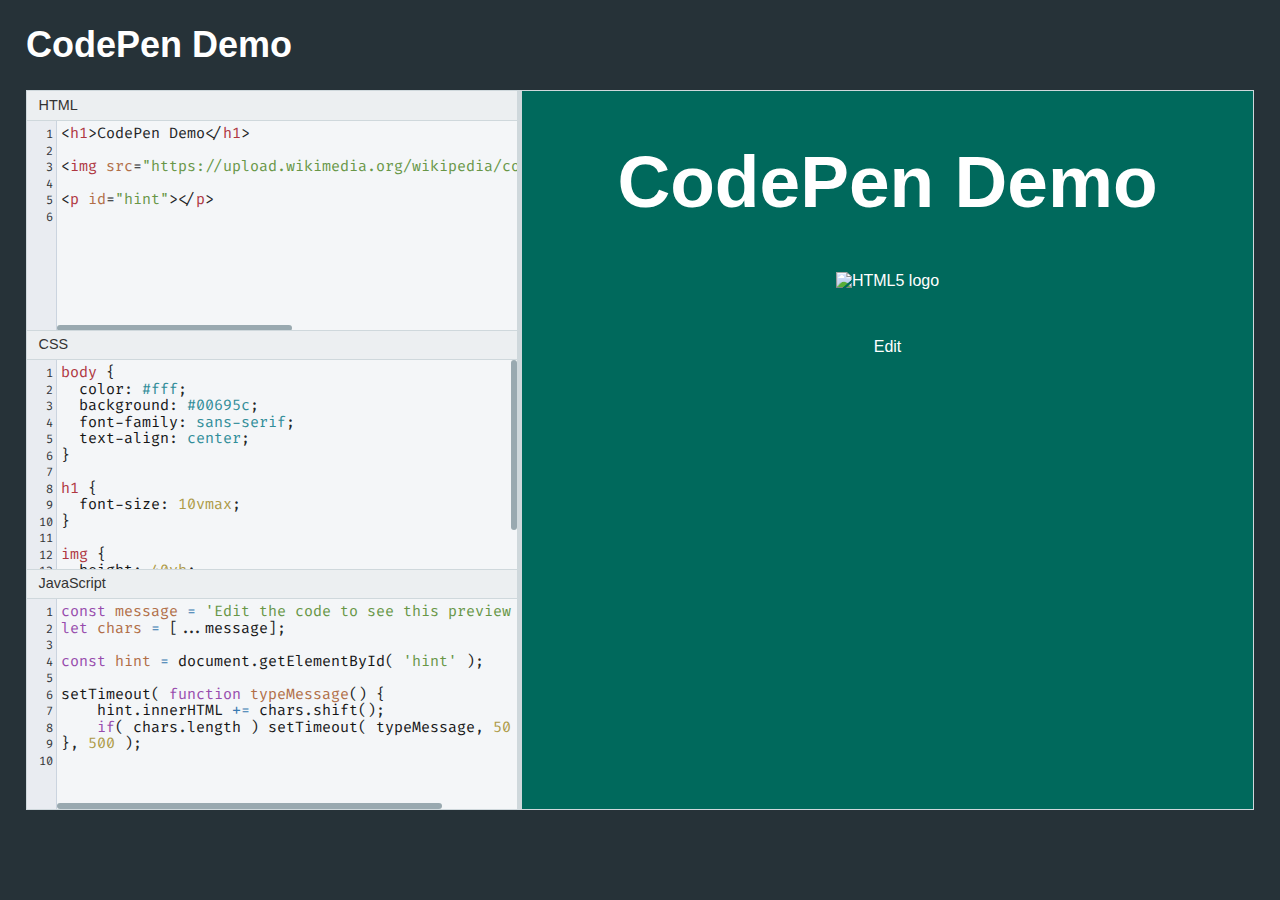
<file: index.html>
<!doctype html>

<html lang="en">

    <head>
        <meta charset="utf-8">

        <title>CodePen Demo</title>
        
        <link rel="stylesheet" href="codepen.css">
        <link rel="stylesheet" href="theme/light.css">
        
        <style>
            html {
                background: #263238;
                color: white;
                padding: 0 1rem;
                font-family: sans-serif;
                font-size: 18px;
            }
        </style>

        <script src="codepen.js"></script>
    </head>

    <body onload="startCodePen( {
                 html: 'demo/demo.html', 
                  css: 'demo/demo.css', 
                   js: 'demo/demo.js', 
                theme: 'light'
            } );">

        <h1>CodePen Demo</h1>

        <div id="editor"></div>
    
    </body>

</html>
</file>
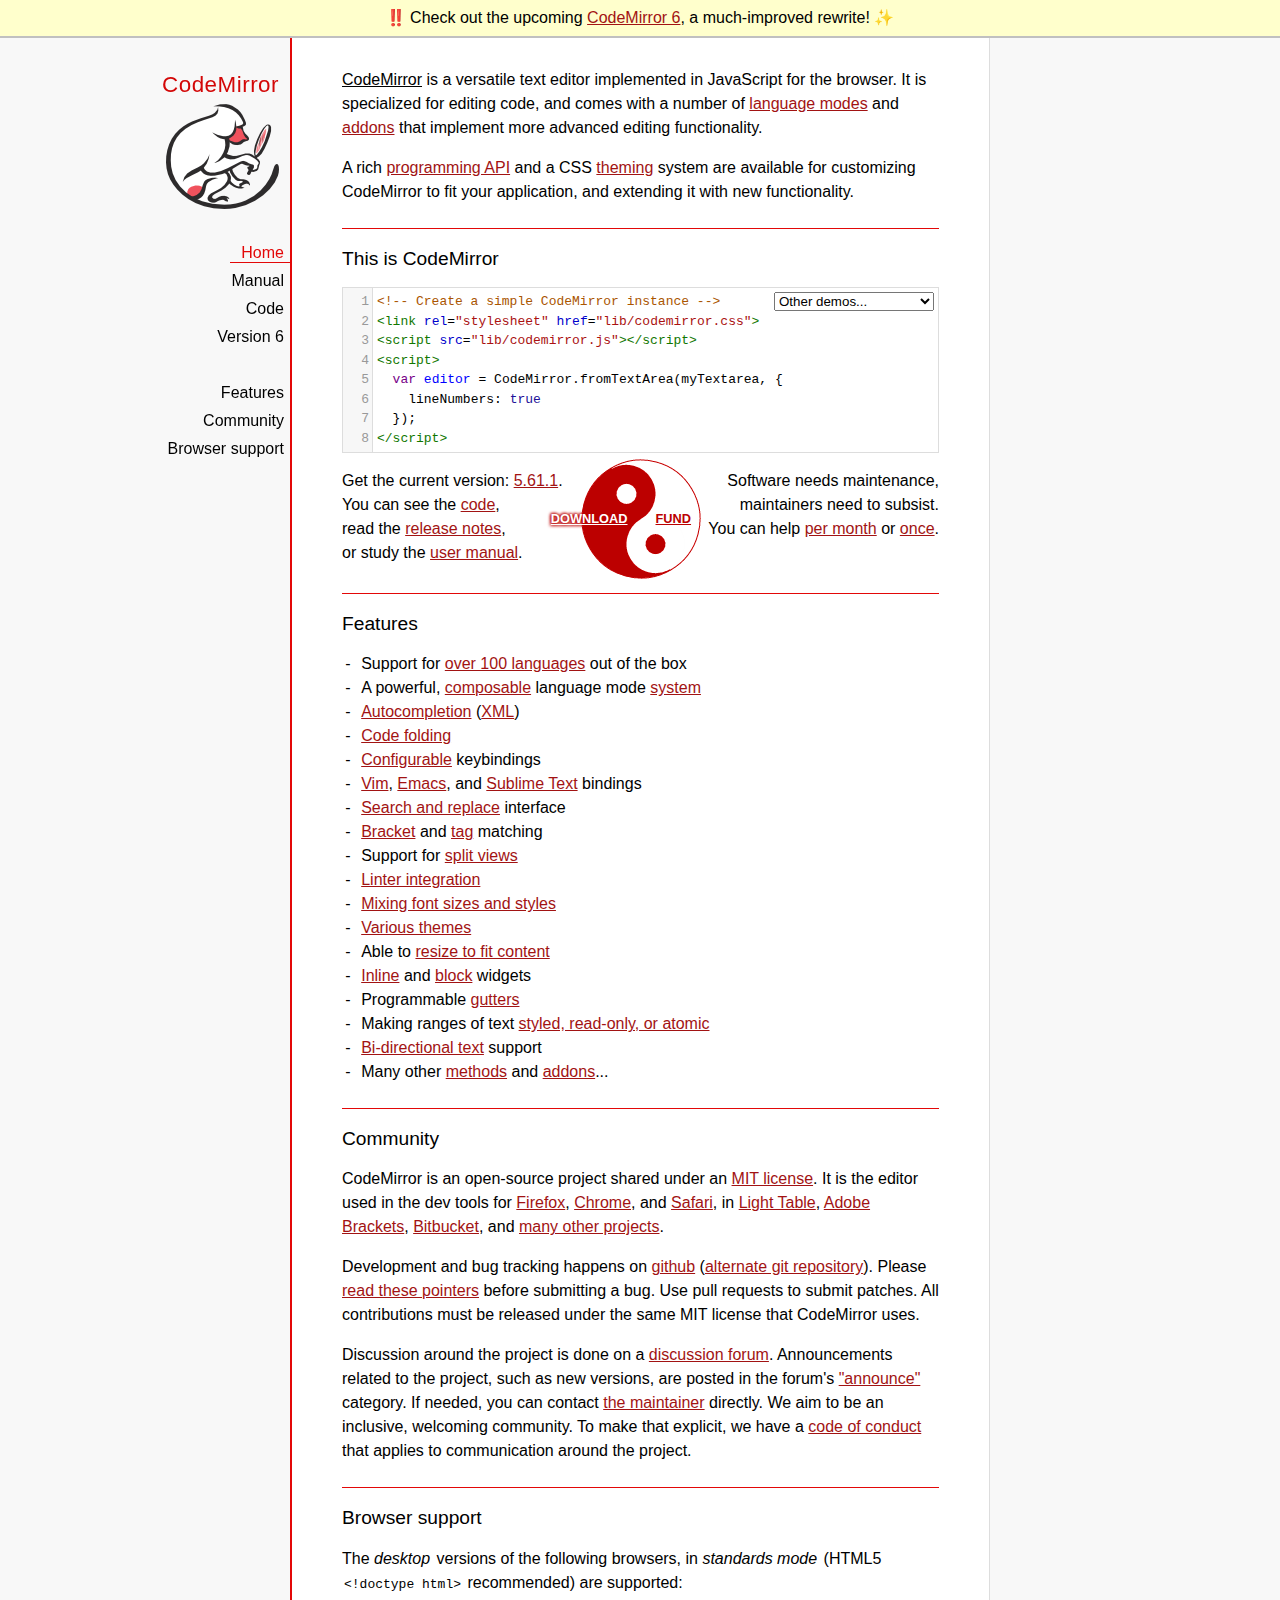
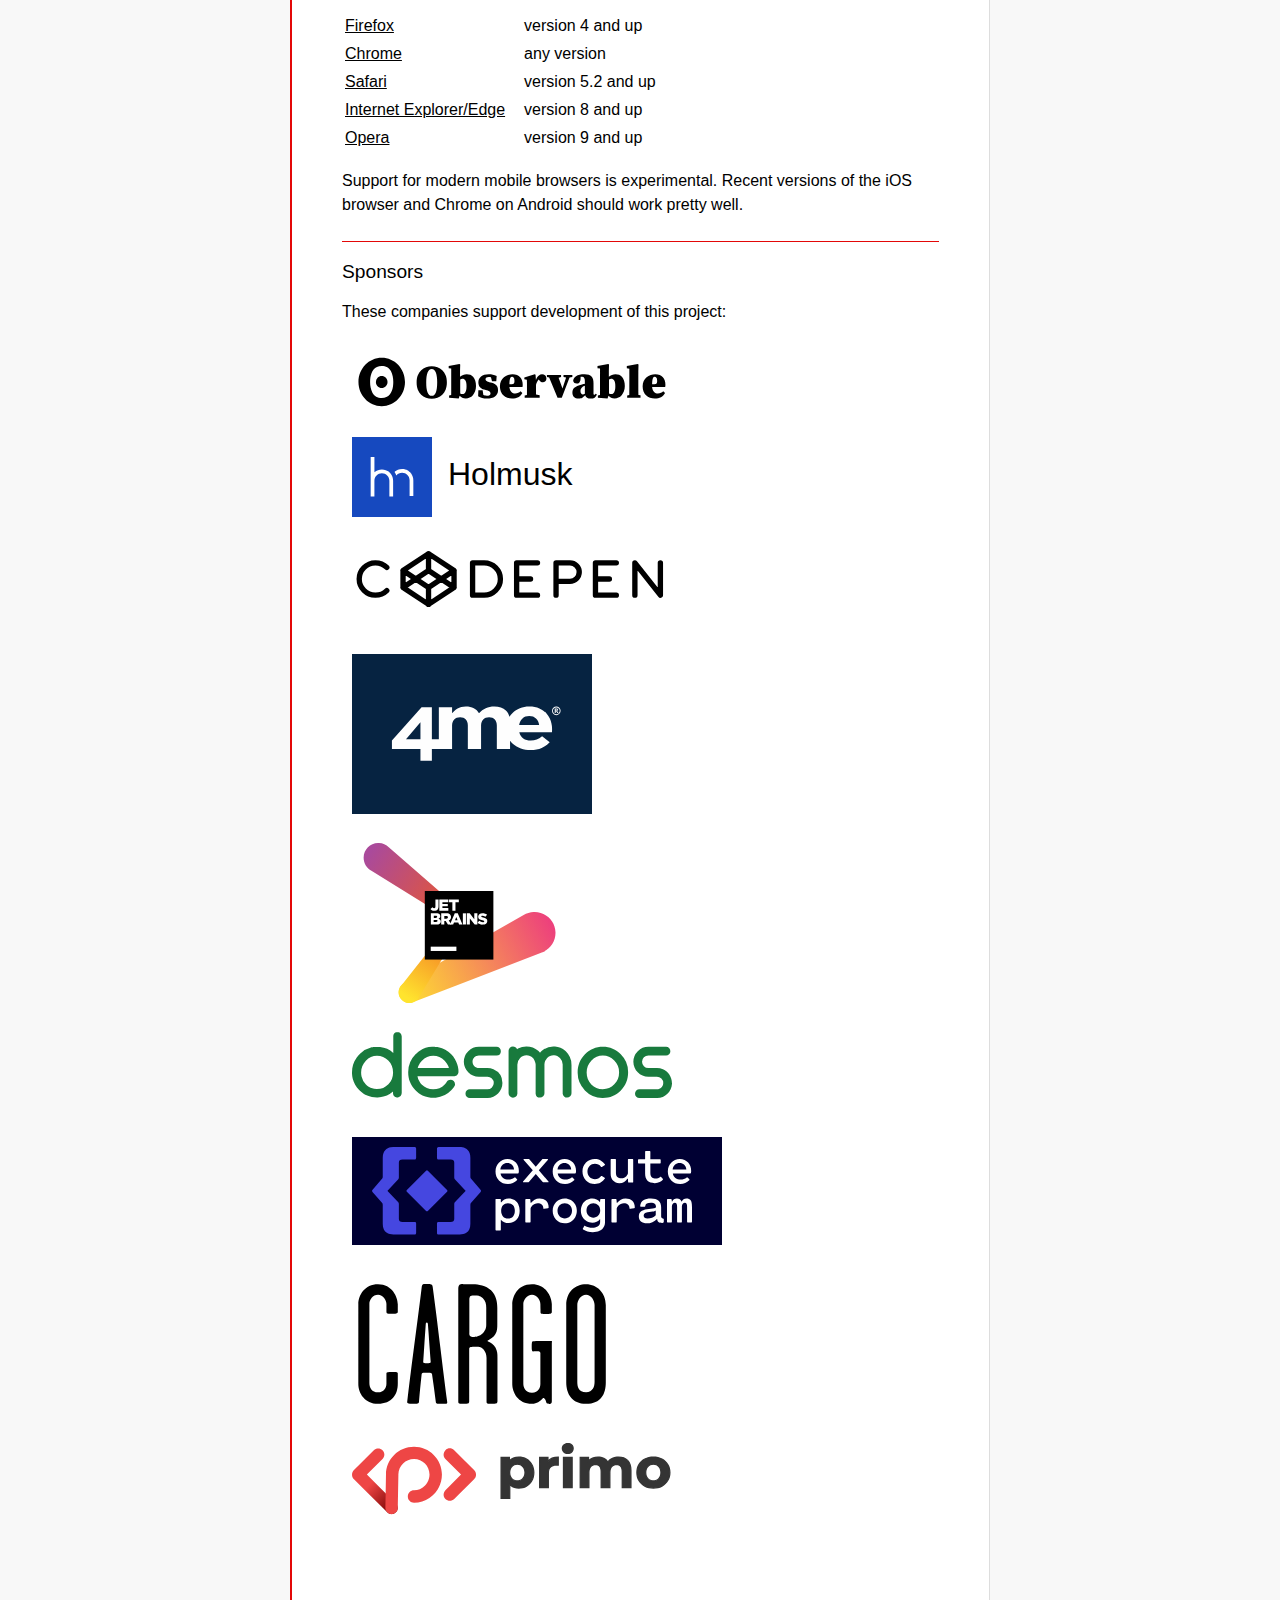
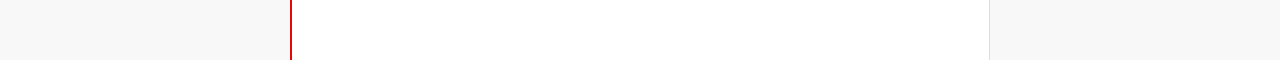
<file: lib/codemirror/index.html>
<!doctype html>

<title>CodeMirror</title>
<meta charset="utf-8"/>

<link rel=stylesheet href="lib/codemirror.css">
<link rel=stylesheet href="doc/docs.css">
<script src="lib/codemirror.js"></script>
<script src="mode/xml/xml.js"></script>
<script src="mode/javascript/javascript.js"></script>
<script src="mode/css/css.js"></script>
<script src="mode/htmlmixed/htmlmixed.js"></script>
<script src="addon/edit/matchbrackets.js"></script>

<script src="doc/activebookmark.js"></script>

<style>
  .CodeMirror { height: auto; border: 1px solid #ddd; }
  .CodeMirror-scroll { max-height: 200px; }
  .CodeMirror pre { padding-left: 7px; line-height: 1.25; }
  .banner { background: #ffc; padding: 6px; border-bottom: 2px solid silver; text-align: center }
</style>

<div class=banner>
  ‼️ Check out the upcoming <a href="https://codemirror.net/6/">CodeMirror 6</a>, a much-improved rewrite! ✨
</div>

<div id=nav>
  <a href="https://codemirror.net"><h1>CodeMirror</h1><img id=logo src="doc/logo.png"></a>

  <ul>
    <li><a class=active data-default="true" href="#description">Home</a>
    <li><a href="doc/manual.html">Manual</a>
    <li><a href="https://github.com/codemirror/codemirror">Code</a>
    <li><a href="https://codemirror.net/6/">Version 6</a>
  </ul>
  <ul>
    <li><a href="#features">Features</a>
    <li><a href="#community">Community</a>
    <li><a href="#browsersupport">Browser support</a>
  </ul>
</div>

<article>

<section id=description class=first>
  <p><strong>CodeMirror</strong> is a versatile text editor
  implemented in JavaScript for the browser. It is specialized for
  editing code, and comes with a number of <a href="mode/index.html">language modes</a> and <a href="doc/manual.html#addons">addons</a>
  that implement more advanced editing functionality.</p>

  <p>A rich <a href="doc/manual.html#api">programming API</a> and a
  CSS <a href="doc/manual.html#styling">theming</a> system are
  available for customizing CodeMirror to fit your application, and
  extending it with new functionality.</p>
</section>

<section id=demo>
  <h2>This is CodeMirror</h2>
  <form style="position: relative; margin-top: .5em;"><textarea id=demotext>
<!-- Create a simple CodeMirror instance -->
<link rel="stylesheet" href="lib/codemirror.css">
<script src="lib/codemirror.js"></script>
<script>
  var editor = CodeMirror.fromTextArea(myTextarea, {
    lineNumbers: true
  });
</script></textarea>
  <select id="demolist" onchange="document.location = this.options[this.selectedIndex].value;">
    <option value="#">Other demos...</option>
    <option value="demo/complete.html">Autocompletion</option>
    <option value="demo/folding.html">Code folding</option>
    <option value="demo/theme.html">Themes</option>
    <option value="mode/htmlmixed/index.html">Mixed language modes</option>
    <option value="demo/bidi.html">Bi-directional text</option>
    <option value="demo/variableheight.html">Variable font sizes</option>
    <option value="demo/search.html">Search interface</option>
    <option value="demo/vim.html">Vim bindings</option>
    <option value="demo/emacs.html">Emacs bindings</option>
    <option value="demo/sublime.html">Sublime Text bindings</option>
    <option value="demo/tern.html">Tern integration</option>
    <option value="demo/merge.html">Merge/diff interface</option>
    <option value="demo/fullscreen.html">Full-screen editor</option>
    <option value="demo/simplescrollbars.html">Custom scrollbars</option>
  </select></form>
  <script>
    var editor = CodeMirror.fromTextArea(document.getElementById("demotext"), {
      lineNumbers: true,
      mode: "text/html",
      matchBrackets: true
    });
  </script>

  <div class=actions>
    <div class=actionspicture>
      <img src="doc/yinyang.png" class=yinyang>
      <div class="actionlink download">
        <a href="https://codemirror.net/codemirror.zip">DOWNLOAD</a>
      </div>
      <div class="actionlink fund">
        <a href="https://marijnhaverbeke.nl/fund/">FUND</a>
      </div>
    </div>
    <div class=actionsleft>
      Get the current version: <a href="https://codemirror.net/codemirror.zip">5.61.1</a>.<br>
      You can see the <a href="https://github.com/codemirror/codemirror" title="GitHub repository">code</a>,<br>
      read the <a href="doc/releases.html">release notes</a>,<br>
      or study the <a href="doc/manual.html">user manual</a>.
    </div>
    <div class=actionsright>
      Software needs maintenance,<br>
      maintainers need to subsist.<br>
      You can help <a href="https://marijnhaverbeke.nl/fund/" title="Set up a monthly contribution">per month</a> or
      <a title="Donate with PayPal" href="https://www.paypal.me/marijnhaverbeke">once</a>.
    </div>
  </div>

</section>

<section id=features>
  <h2>Features</h2>
  <ul>
    <li>Support for <a href="mode/index.html">over 100 languages</a> out of the box
    <li>A powerful, <a href="mode/htmlmixed/index.html">composable</a> language mode <a href="doc/manual.html#modeapi">system</a>
    <li><a href="doc/manual.html#addon_show-hint">Autocompletion</a> (<a href="demo/xmlcomplete.html">XML</a>)
    <li><a href="doc/manual.html#addon_foldcode">Code folding</a>
    <li><a href="doc/manual.html#option_extraKeys">Configurable</a> keybindings
    <li><a href="demo/vim.html">Vim</a>, <a href="demo/emacs.html">Emacs</a>, and <a href="demo/sublime.html">Sublime Text</a> bindings
    <li><a href="doc/manual.html#addon_search">Search and replace</a> interface
    <li><a href="doc/manual.html#addon_matchbrackets">Bracket</a> and <a href="doc/manual.html#addon_matchtags">tag</a> matching
    <li>Support for <a href="demo/buffers.html">split views</a>
    <li><a href="doc/manual.html#addon_lint">Linter integration</a>
    <li><a href="demo/variableheight.html">Mixing font sizes and styles</a>
    <li><a href="demo/theme.html">Various themes</a>
    <li>Able to <a href="demo/resize.html">resize to fit content</a>
    <li><a href="doc/manual.html#mark_replacedWith">Inline</a> and <a href="doc/manual.html#addLineWidget">block</a> widgets
    <li>Programmable <a href="demo/marker.html">gutters</a>
    <li>Making ranges of text <a href="doc/manual.html#markText">styled, read-only, or atomic</a>
    <li><a href="demo/bidi.html">Bi-directional text</a> support
    <li>Many other <a href="doc/manual.html#api">methods</a> and <a href="doc/manual.html#addons">addons</a>...
  </ul>
</section>

<section id=community>
  <h2>Community</h2>

  <p>CodeMirror is an open-source project shared under
  an <a href="LICENSE">MIT license</a>. It is the editor used in the
  dev tools for
  <a href="https://hacks.mozilla.org/2013/11/firefox-developer-tools-episode-27-edit-as-html-codemirror-more/">Firefox</a>,
  <a href="https://developers.google.com/chrome-developer-tools/">Chrome</a>,
  and <a href="https://developer.apple.com/safari/tools/">Safari</a>, in <a href="http://www.lighttable.com/">Light
  Table</a>, <a href="http://brackets.io/">Adobe
  Brackets</a>, <a href="http://blog.bitbucket.org/2013/05/14/edit-your-code-in-the-cloud-with-bitbucket/">Bitbucket</a>,
  and <a href="doc/realworld.html">many other projects</a>.</p>

  <p>Development and bug tracking happens
  on <a href="https://github.com/codemirror/CodeMirror/">github</a>
  (<a href="http://marijnhaverbeke.nl/git/codemirror">alternate git
  repository</a>).
  Please <a href="https://codemirror.net/doc/reporting.html">read these
  pointers</a> before submitting a bug. Use pull requests to submit
  patches. All contributions must be released under the same MIT
  license that CodeMirror uses.</p>

  <p>Discussion around the project is done on
  a <a href="https://discuss.codemirror.net">discussion forum</a>.
  Announcements related to the project, such as new versions, are
  posted in the
  forum's <a href="https://discuss.codemirror.net/c/announce">"announce"</a>
  category. If needed, you can
  contact <a href="mailto:marijnh@gmail.com">the maintainer</a>
  directly. We aim to be an inclusive, welcoming community. To make
  that explicit, we have
  a <a href="http://contributor-covenant.org/version/1/1/0/">code of
  conduct</a> that applies to communication around the project.</p>
</section>

<section id=browsersupport>
  <h2>Browser support</h2>
  <p>The <em>desktop</em> versions of the following browsers,
  in <em>standards mode</em> (HTML5 <code>&lt;!doctype html></code>
  recommended) are supported:</p>
  <table style="margin-bottom: 1em">
    <tr><th>Firefox</th><td>version 4 and up</td></tr>
    <tr><th>Chrome</th><td>any version</td></tr>
    <tr><th>Safari</th><td>version 5.2 and up</td></tr>
    <tr><th style="padding-right: 1em;">Internet Explorer/Edge</th><td>version 8 and up</td></tr>
    <tr><th>Opera</th><td>version 9 and up</td></tr>
  </table>
  <p>Support for modern mobile browsers is experimental. Recent
  versions of the iOS browser and Chrome on Android should work
  pretty well.</p>
</section>

<section id=sponsors>
  <style>
    ul.sponsor-list { padding-left: 10px; font-size: 200%; }
    ul.sponsor-list a { color: black; text-decoration: none }
    ul.sponsor-list li { list-style: none; margin-bottom: 16px }
    ul.sponsor-list img { max-width: 80%; max-height: 160px; width: 320px }
    ul.sponsor-list img.captioned { vertical-align: middle; width: 80px; max-width: 40%; height: auto; margin-right: 16px }
  </style>

  <h2>Sponsors</h2>
  <p>These companies support development of this project:</p>
  <ul class=sponsor-list>
    <li><a href="http://observablehq.com/"><img alt="Observable" src='data:image/svg+xml;utf8,<svg viewBox="-3 0 171 28" width="350" height="57" fill="black" xmlns="http://www.w3.org/2000/svg"><path d="M12.5 22.66c-1.15 0-2.15-.25-3-.75a5.09 5.09 0 01-1.94-2.04 10.80 10.80 0 01-.99-2.74A14.74 14.74 0 016.25 14c0-.83.05-1.62.16-2.38.10-.75.30-1.52.60-2.31a7.37 7.37 0 011.12-2.03 5.11 5.11 0 011.80-1.40c.74-.36 1.59-.53 2.54-.53 1.15 0 2.15.25 3 .75.84.50 1.51 1.21 1.94 2.04.45.86.78 1.77.99 2.74.20.96.31 2.00.31 3.12a16.7 16.7 0 01-.16 2.38 10.63 10.63 0 01-.61 2.31c-.30.78-.67 1.46-1.13 2.03-.45.57-1.05 1.04-1.79 1.40-.74.36-1.59.53-2.54.53zm2.20-6.37c.59-.6.93-1.43.91-2.29 0-.89-.29-1.65-.89-2.29-.59-.63-1.34-.95-2.22-.95s-1.63.31-2.23.95A3.23 3.23 0 009.37 14c0 .89.29 1.65.89 2.29.59.63 1.34.95 2.22.95s1.62-.31 2.20-.95zM12.5 27C19.40 27 25 21.18 25 14S19.40 1 12.5 1 0 6.82 0 14s5.59 13 12.5 13z"/><g transform="translate(30, -3.5)"><path d="M6.41 17.75c0 1.09.05 2.09.15 2.98.11.87.29 1.62.53 2.25.23.62.54 1.11.91 1.46.37.33.82.50 1.36.50.54 0 .99-.17 1.36-.50.37-.35.67-.84.91-1.46.23-.62.40-1.37.50-2.25.11-.89.17-1.89.17-2.98 0-1.08-.06-2.06-.17-2.96-.10-.89-.27-1.65-.50-2.27-.23-.64-.54-1.13-.91-1.46-.37-.35-.82-.53-1.36-.53s-.99.17-1.36.53c-.37.33-.67.82-.91 1.46-.23.62-.41 1.38-.53 2.27-.10.89-.15 1.88-.15 2.96zm2.96-8.75c1.06 0 2.08.17 3.06.53a7.36 7.36 0 012.60 1.62c.76.72 1.35 1.63 1.79 2.73.45 1.09.68 2.38.68 3.87 0 1.48-.22 2.77-.68 3.87-.43 1.09-1.03 2.00-1.79 2.73a7.07 7.07 0 01-2.60 1.62 8.92 8.92 0 01-3.06.53 9.14 9.14 0 01-3.08-.53 7.36 7.36 0 01-2.60-1.62c-.74-.72-1.34-1.63-1.79-2.73-.43-1.09-.65-2.38-.65-3.87 0-1.48.21-2.77.65-3.87.45-1.09 1.06-2.00 1.82-2.73a7.36 7.36 0 012.60-1.62 8.92 8.92 0 013.06-.53zm9.32 17.03v-1.29l1.13-.25c.01-.60.02-1.25.02-1.94V10.21l-1.36-.17V8.89l5.77-1.13.43.27-.10 3.51v3.18c.99-.97 2.19-1.46 3.59-1.46.69 0 1.34.13 1.94.40.60.27 1.13.67 1.59 1.21.45.54.81 1.21 1.06 2.02.27.81.40 1.75.40 2.83 0 1.04-.16 1.98-.48 2.80-.30.81-.70 1.50-1.21 2.07a5.24 5.24 0 01-1.74 1.31 4.83 4.83 0 01-2.05.45c-.74 0-1.38-.12-1.92-.38a4.12 4.12 0 01-1.39-1.03l-.50 1.41-5.18-.38zm7.16-2.05c.67 0 1.21-.33 1.62-1.01.40-.69.60-1.76.60-3.21 0-1.45-.20-2.47-.60-3.06-.40-.60-.94-.91-1.62-.91-.40 0-.8.12-1.18.38v7.46c.33.23.73.35 1.19.35zm13.10 2.42c-1.75 0-3.30-.41-4.65-1.24l.12-3.23h2.30l.40 2.63c.28.11.57.21.86.27.30.05.62.07.96.07.64 0 1.13-.09 1.49-.27.35-.20.53-.54.53-1.03 0-.33-.13-.63-.40-.88-.25-.27-.80-.52-1.64-.76l-1.44-.37c-1.01-.27-1.78-.74-2.30-1.41-.50-.67-.75-1.51-.75-2.50 0-.62.11-1.20.35-1.74a3.95 3.95 0 011.08-1.39c.48-.38 1.08-.69 1.77-.91.71-.22 1.51-.33 2.43-.33.77 0 1.49.08 2.15.25.65.16 1.34.42 2.05.75l-.20 2.85H41.75l-.55-2.25a4.91 4.91 0 00-.55-.07 3.89 3.89 0 00-.68-.05c-.48 0-.89.11-1.21.32-.32.20-.48.52-.48.96 0 .13.02.27.07.40.05.11.14.24.27.38a4.3 4.3 0 00.60.37c.27.11.62.23 1.06.35l1.41.38c1.18.32 2.02.81 2.53 1.49.52.65.78 1.49.78 2.50 0 .74-.14 1.39-.43 1.94a3.84 3.84 0 01-1.21 1.39c-.52.37-1.15.64-1.89.83-.74.18-1.57.27-2.50.27zM52.83 13.27c.91 0 1.70.14 2.37.43.67.28 1.24.68 1.69 1.18a4.85 4.85 0 011.01 1.77c.23.67.35 1.39.35 2.15 0 .27-.00.50-.02.71-.01.18-.05.39-.10.63H51.11c.13 1.24.49 2.15 1.08 2.70.59.54 1.26.81 2.02.81.64 0 1.18-.11 1.64-.32a5.07 5.07 0 001.24-.86l.98.96c-.54 1.03-1.27 1.78-2.20 2.25-.92.47-2.02.70-3.29.70a7.82 7.82 0 01-2.63-.43 6.19 6.19 0 01-2.1-1.29 6.34 6.34 0 01-1.36-2.07c-.32-.82-.48-1.76-.48-2.80 0-1.08.19-2.02.58-2.83.40-.82.92-1.51 1.57-2.05a6.61 6.61 0 012.2-1.24 7.71 7.71 0 012.45-.40zm-.30 1.36a.87.87 0 00-.55.20c-.17.11-.32.33-.45.65-.11.32-.22.74-.30 1.26-.06.52-.11 1.17-.12 1.94h1.19c.60 0 1.01-.11 1.21-.35.22-.25.32-.7.32-1.34 0-.87-.13-1.49-.40-1.84-.25-.35-.54-.53-.88-.53zM59.31 26v-1.29l1.21-.27c.01-.60.02-1.24.02-1.92V19.09v-.88c0-.23-.00-.45-.02-.65 0-.20-.00-.39-.02-.58 0-.20-.00-.43-.02-.68l-1.36-.22v-1.03l5.59-1.74.45.27.20 2.91c.33-1.08.81-1.88 1.44-2.40.64-.52 1.26-.78 1.87-.78.62 0 1.14.18 1.56.55.43.35.7.92.78 1.69-.03.69-.23 1.22-.60 1.59-.37.37-.81.55-1.31.55-.42 0-.80-.11-1.13-.32-.32-.21-.64-.57-.98-1.06l-.12-.17c-.30.33-.60.77-.91 1.31a5.62 5.62 0 00-.58 1.67V22.40c0 .65.00 1.28.02 1.87l1.97.43V26h-8.04zm19.93 0h-2.27l-4.50-10.88-1.21-.25v-1.19h7.61v1.19l-1.34.30 2.1 5.79 1.94-5.82-1.39-.27v-1.19h4.75v1.19l-1.51.25L79.25 26zm11.35-1.79c.32 0 .67-.14 1.06-.43v-4.2c-.25.06-.49.16-.73.27a2.55 2.55 0 00-.55.35 2.97 2.97 0 00-.53.50 2.36 2.36 0 00-.40.73c-.1.27-.15.57-.15.91 0 .62.12 1.08.38 1.39.25.30.56.45.93.45zm4.17 2.20c-.81 0-1.45-.15-1.92-.45-.47-.30-.81-.75-1.03-1.34-.25.27-.49.51-.73.73-.22.22-.47.41-.75.58-.27.15-.57.27-.91.35a4.94 4.94 0 01-1.19.12c-1.01 0-1.81-.27-2.40-.83-.59-.57-.88-1.38-.88-2.43 0-.48.07-.93.22-1.34.15-.42.42-.81.81-1.16.40-.35.93-.68 1.59-.98.67-.30 1.52-.59 2.55-.86l.70-.17c.27-.06.54-.14.83-.22v-.91c0-.54-.02-.98-.07-1.34-.05-.37-.15-.66-.30-.88a1.05 1.05 0 00-.58-.45c-.23-.10-.55-.15-.96-.15h-.38v.86c0 1.03-.21 1.76-.63 2.20-.42.42-.90.63-1.44.63-1.03 0-1.67-.45-1.92-1.36 0-1.09.51-1.98 1.54-2.65 1.04-.69 2.59-1.03 4.63-1.03.87 0 1.62.09 2.22.27.60.18 1.09.48 1.46.88.38.38.66.89.83 1.51.16.62.25 1.36.25 2.22v5.79c0 .28.14.43.43.43a.54.54 0 00.30-.10c.1-.06.22-.22.38-.45l.73.40c-.30.77-.71 1.33-1.24 1.67-.52.32-1.24.48-2.15.48zm3.89-.38v-1.29l1.13-.25c.01-.60.02-1.25.02-1.94V10.21l-1.36-.17V8.89l5.77-1.13.43.27-.10 3.51v3.18c.99-.97 2.19-1.46 3.59-1.46.69 0 1.34.13 1.94.40a4.42 4.42 0 011.59 1.21c.45.54.81 1.21 1.06 2.02.27.81.40 1.75.40 2.83 0 1.04-.16 1.98-.48 2.80-.30.81-.70 1.50-1.21 2.07a5.24 5.24 0 01-1.74 1.31 4.83 4.83 0 01-2.04.45c-.74 0-1.38-.12-1.92-.38a4.12 4.12 0 01-1.39-1.03l-.50 1.41-5.18-.38zm7.16-2.05c.67 0 1.21-.33 1.61-1.01.40-.69.60-1.76.60-3.21 0-1.45-.20-2.47-.60-3.06-.40-.60-.94-.91-1.61-.91-.40 0-.80.12-1.19.38v7.46c.33.23.73.35 1.19.35zm8.40-15.08l5.84-1.13.43.27-.10 3.51v11.03l.05 1.89 1.13.22V26h-7.18v-1.29l1.13-.25a70.7 70.7 0 00.02-1.87c.01-.62.02-1.25.02-1.89v-10.4l-1.36-.25V8.89zm15.30 4.37c.91 0 1.70.14 2.37.43.67.28 1.24.68 1.69 1.18a4.84 4.84 0 011.01 1.77c.23.67.35 1.39.35 2.15 0 .27-.00.50-.02.71-.01.18-.05.39-.10.63h-7.03c.13 1.24.49 2.15 1.08 2.70.59.54 1.26.81 2.02.81.64 0 1.18-.11 1.64-.32a5.09 5.09 0 001.24-.86l.98.96c-.53 1.03-1.27 1.78-2.20 2.25-.92.47-2.02.70-3.28.70a7.83 7.83 0 01-2.63-.43 6.18 6.18 0 01-2.1-1.29 6.34 6.34 0 01-1.36-2.07c-.32-.82-.48-1.76-.48-2.80 0-1.08.19-2.02.58-2.83.40-.82.92-1.51 1.56-2.05a6.61 6.61 0 012.20-1.24 7.71 7.71 0 012.45-.40zm-.30 1.36a.87.87 0 00-.55.20c-.16.11-.32.33-.45.65-.11.32-.22.74-.30 1.26-.06.52-.11 1.17-.12 1.94h1.18c.60 0 1.01-.11 1.21-.35.22-.25.32-.7.32-1.34 0-.87-.13-1.49-.40-1.84-.25-.35-.54-.53-.88-.53z"/></g></svg>'></a></li>
    <li><a href="https://holmusk.com"><img class=captioned alt="" src='data:image/svg+xml;utf8,<svg viewBox="0 0 60 60" version="1.1" xmlns="http://www.w3.org/2000/svg" style="background: %231649BF"><g transform="translate(-780, -40)" fill="%23FFFFFF"><path d="M780,4 L840,4 L840,1 L780,1 L780,4 Z M794,55 L794,84.65 L796.806,84.65 L796.806,72.739 C796.806,69.633 799.325,67.104 802.420,67.104 C805.516,67.104 808.031,69.633 808.031,72.739 L808.031,84.65 L810.838,84.65 L810.838,72.739 C810.838,68.077 807.062,64.288 802.420,64.288 C800.271,64.288 798.311,65.106 796.819,66.447 L796.819,55 L794,55 Z M817.582,63.931 C815.372,63.931 813.367,64.798 811.862,66.199 L812.163,66.653 C812.613,67.33 812.972,68.051 813.248,68.805 C814.281,67.549 815.840,66.746 817.582,66.746 C820.674,66.746 823.193,69.276 823.193,72.382 L823.193,72.385 L823.193,84.293 L826,84.293 L826,72.385 L826,72.379 C826,70.658 825.483,69.057 824.598,67.72 L824.598,67.723 C824.537,67.629 824.473,67.543 824.409,67.452 C824.345,67.365 824.280,67.278 824.213,67.191 C824.139,67.098 824.068,67.008 823.995,66.917 C823.870,66.776 823.744,66.634 823.616,66.502 C823.542,66.424 823.465,66.35 823.385,66.276 C823.289,66.183 823.190,66.093 823.090,66.002 C823.004,65.932 822.917,65.854 822.830,65.787 C822.689,65.671 822.542,65.561 822.394,65.458 C822.320,65.406 822.243,65.354 822.169,65.307 C821.999,65.194 821.829,65.087 821.650,64.991 C821.592,64.955 821.531,64.923 821.473,64.894 C821.307,64.807 821.142,64.726 820.976,64.653 C820.909,64.623 820.845,64.594 820.774,64.566 C820.569,64.478 820.357,64.401 820.138,64.33 C820.084,64.314 820.026,64.298 819.969,64.282 C819.773,64.224 819.577,64.172 819.382,64.131 C819.330,64.118 819.285,64.104 819.234,64.095 C819,64.05 818.766,64.015 818.525,63.985 C818.461,63.979 818.400,63.976 818.339,63.969 C818.095,63.947 817.855,63.931 817.611,63.931 L817.582,63.931 Z"></path></g></svg>'>Holmusk</a></li>
    <li><a href="https://codepen.io/"><img style="margin: 16px 0" src='data:image/svg+xml;utf8,<svg xmlns="http://www.w3.org/2000/svg" viewBox="0 0 138 26"><path fill="none" stroke="black" stroke-width="2.3" stroke-linecap="round" stroke-linejoin="round" d="M15 8a7 7 0 100 10m7-8.7L33 2l11 7.3v7.4L33 24l-11-7.3zm0 0l11 7.4 11-7.4m0 7.4L33 9.3l-11 7.4M33 2v7.3m0 7.4V24M52 6h5a7 7 0 010 14h-5zm28 0h-9v14h9m-9-7h6m11 1h6a4 4 0 000-8h-6v14m26-14h-9v14h9m-9-7h6m11 7V6l11 14V6"/></svg>' alt="CodePen"></a></li>
    <li><a href="https://4me.com"><img style="width: auto" src='data:image/svg+xml;utf8,<svg fill-rule="evenodd" viewBox="10538 7547.8 6693 4459" xmlns="http://www.w3.org/2000/svg"><rect fill="%23062341" x="10538" y="7547.8" width="6693.4" height="4459.4"/><path fill="%23fefefe" d="m15757 9524c-11.38-73.68-40.63-133.26-87.74-178.76-47.13-45.5-109.68-68.26-187.68-68.26s-140.98 22.39-188.91 67.18c-47.94 44.78-79.21 104.72-93.86 179.84h558.19zm-2797.1-489.69h369.08v166.12c21.04-24.93 44.1-48.39 69.19-71.15 25.08-22.38 53.02-42.25 83.76-59.94 30.77-17.35 65.16-31.06 103.19-41.53 38.04-10.12 80.54-15.17 127.47-15.17 85.8 0 159.84 15.88 222.16 48.02 62.33 32.15 110.49 77.64 144.49 137.6 56.64-61.38 119.77-107.26 189.37-138.68 69.59-31.42 148.93-46.94 237.95-46.94 137.58 0 245.22 36.12 322.93 108.33 48.42 45.04 81.78 103.28 100 174.71 24.57-38.29 53.4-73.42 86.51-105.37 56.87-54.89 124.72-98.22 203.53-130 78.8-31.79 166.14-47.67 262.02-47.67 108.86 0 203.12 17.34 282.73 52 79.64 34.66 145.85 81.26 198.66 139.76 52.81 58.51 91.79 125.67 117 201.52 25.19 75.84 37.77 154.92 37.77 237.27 0 12.99-0.4 26.71-1.21 41.17-0.81 14.43-2.04 29.6-3.68 45.49h-909.14c17.86 75.11 54.83 131.82 110.9 170.09 56.06 38.29 125.53 57.43 208.39 57.43 61.76 0 117.01-9.4 165.77-28.18 48.74-18.78 99.11-49.11 151.1-91l212.06 166.84c-61.76 67.89-136.5 120.98-224.26 159.26-87.72 38.27-190.92 57.41-309.53 57.41-97.51 0-188.1-14.44-271.78-43.33-83.69-28.89-156-70.06-216.93-123.5-31.34-27.5-59.13-57.55-83.39-90.2v231.03h-369.04v-646.42c0-77.65-18.61-136.51-55.83-175.87-37.24-39.72-90.65-59.58-160.27-59.58-69.6 0-124.23 19.86-163.88 59.58-39.68 39.36-59.48 98.22-59.48 175.87v646.42h-369.06v-646.42c0-77.65-18.62-136.51-55.86-175.87-37.22-39.72-90.63-59.58-160.23-59.58s-124.24 19.86-163.9 59.58c-39.66 39.36-59.48 98.22-59.48 175.87v646.42h-563.64v325.09h-318.66v-325.09h-795.02l-0.53-238.52 827.03-922.87h287.18v888.19h194.56v-888.19zm-513.22 888.19v-472.57l-403.19 472.57h403.19z"/><path fill="%23fefefe" d="m16236 9012.7c66.1 0 119.69 53.6 119.69 119.7 0 66.11-53.59 119.7-119.69 119.7-66.11 0-119.7-53.59-119.7-119.7 0-66.1 53.59-119.7 119.7-119.7zm0 24.2c52.74 0 95.51 42.77 95.51 95.5 0 52.74-42.77 95.52-95.51 95.52s-95.52-42.78-95.52-95.52c0-52.73 42.78-95.5 95.52-95.5z"/><path fill="%23fefefe" d="m16297 9193.9h-32.6l-19.55-32.41c-1.49-2.45-2.88-4.63-4.24-6.59-1.35-1.93-2.71-3.57-4.07-4.95-1.39-1.37-2.83-2.42-4.32-3.18-1.5-0.71-3.11-1.06-4.85-1.06h-7.65v48.19h-28.38v-125.91h44.96c30.57 0 45.86 11.41 45.86 34.23 0 4.39-0.69 8.44-2.05 12.16-1.34 3.71-3.24 7.08-5.69 10.07-2.45 2.97-5.42 5.55-8.9 7.71-3.5 2.18-7.37 3.86-11.67 5.08v0.36c1.9 0.6 3.7 1.54 5.46 2.86 1.78 1.31 3.46 2.85 5.09 4.62 1.66 1.77 3.22 3.65 4.72 5.66 1.49 2.01 2.85 3.98 4.08 5.93l23.8 37.23zm-77.28-104.66v35.03h12.28c6.1 0 11-1.77 14.67-5.28 3.75-3.56 5.62-8 5.62-13.25 0-11.03-6.59-16.5-19.77-16.5h-12.8z"/></svg>' alt="4me"></a></li>
    <li><a href="https://www.jetbrains.com/"><img src="data:image/svg+xml,%3Csvg xmlns='http://www.w3.org/2000/svg' viewBox='39 0 142.7 119'%3E%3ClinearGradient id='SVGID_1_' gradientUnits='userSpaceOnUse' x1='4.7875' y1='6.8451' x2='75.7999' y2='54.4038'%3E%3Cstop offset='0' stop-color='%23AA4A9B'/%3E%3Cstop offset='1' stop-color='%23F05922'/%3E%3C/linearGradient%3E%3Cpath fill='url(%23SVGID_1_)' d='M81.3,57.6L18.7,3.1c-1.9-1.8-4.5-3-7.3-3.1C5.2-0.2,0.2,4.6,0,10.7c-0.1,4.3,2.3,8.1,5.8,10l70.4,43.7c0.1,0.1,0.2,0.1,0.3,0.2c2.1,1.1,4.6,0.4,5.8-1.6C83.4,61.2,82.9,58.9,81.3,57.6z'/%3E%3ClinearGradient id='SVGID_2_' gradientUnits='userSpaceOnUse' x1='28.3538' y1='119.6551' x2='139.5938' y2='60.2551'%3E%3Cstop offset='0' stop-color='%23FFE42E'/%3E%3Cstop offset='1' stop-color='%23ED417C'/%3E%3C/linearGradient%3E%3Cpath fill='url(%23SVGID_2_)' d='M142.7,66.3c-0.3-8.6-7.6-15.3-16.2-14.9c-2.7,0.1-5.3,0.9-7.5,2.2l-88,50.1c0,0-0.1,0-0.1,0.1c-3,1.2-5,4.2-4.9,7.6c0.2,4.4,3.8,7.8,8.2,7.6c1,0,2-0.3,2.9-0.7l95.9-37c0,0,0.1,0,0.2-0.1C138.9,78.8,142.9,73,142.7,66.3z'/%3E%3ClinearGradient id='SVGID_3_' gradientUnits='userSpaceOnUse' x1='31.6974' y1='114.3816' x2='72.0174' y2='55.3416'%3E%3Cstop offset='0' stop-color='%23FFE42E'/%3E%3Cstop offset='1' stop-color='%23F05922'/%3E%3C/linearGradient%3E%3Cpath fill='url(%23SVGID_3_)' d='M71.8,64c1.1-2.1,0.3-4.7-1.8-5.7c-1.9-1-4.2-0.4-5.4,1.3l-37.1,47.1c0,0,0,0.1-0.1,0.2c-1.8,2.7-1.8,6.3,0.3,9c2.6,3.5,7.5,4.2,11,1.7c1-0.8,1.8-1.8,2.4-2.8l30.5-50.2C71.6,64.3,71.7,64.1,71.8,64z'/%3E%3Crect x='45.5' y='35.7' width='51' height='51'/%3E%3Crect x='49.9' y='77.1' fill='%23fff' width='19.1' height='3.2'/%3E%3Cpath fill='%23fff' d='M49.7,49.1l1.5-1.4c0.4,0.5,0.8,0.8,1.3,0.8c0.6,0,0.9-0.4,0.9-1.2V42h2.3v5.3c0,1-0.3,1.8-0.8,2.3c-0.5,0.5-1.3,0.8-2.3,0.8C51.2,50.5,50.3,49.9,49.7,49.1z'/%3E%3Cpath fill='%23fff' d='M56.3,42h6.7V44h-4.4v1.3h4v1.8h-4v1.3H63v2h-6.7V42z'/%3E%3Cpath fill='%23fff' d='M66,44.1h-2.5v-2h7.3v2h-2.5v6.3H66V44.1z'/%3E%3Cpath fill='%23fff' d='M49.9,52.3h4.3c1,0,1.8,0.3,2.3,0.7c0.3,0.3,0.5,0.8,0.5,1.4v0c0,1-0.5,1.5-1.3,1.9c1,0.3,1.7,0.9,1.7,2v0c0,1.4-1.2,2.3-3.1,2.3h-4.3V52.3z M54.7,54.9c0-0.5-0.4-0.7-1-0.7h-1.5v1.5h1.4C54.3,55.6,54.7,55.4,54.7,54.9L54.7,54.9z M53.9,57.2h-1.8v1.5h1.8c0.7,0,1.1-0.3,1.1-0.8v0C55,57.5,54.7,57.2,53.9,57.2z'/%3E%3Cpath fill='%23fff' d='M57.7,52.3h3.9c1.3,0,2.2,0.3,2.7,0.9c0.5,0.5,0.7,1.1,0.7,1.9v0c0,1.3-0.7,2.1-1.7,2.6l2,2.9h-2.6L61,58.1h-1v2.5h-2.3V52.3z M61.5,56.3c0.8,0,1.2-0.4,1.2-1v0c0-0.7-0.5-1-1.2-1H60v2H61.5z'/%3E%3Cpath fill='%23fff' d='M67.8,52.2H70l3.5,8.4h-2.5l-0.6-1.5h-3.2l-0.6,1.5h-2.4L67.8,52.2z M69.8,57.3L68.9,55l-0.9,2.4H69.8z'/%3E%3Cpath fill='%23fff' d='M73.8,52.3h2.3v8.3h-2.3V52.3z'/%3E%3Cpath fill='%23fff' d='M76.7,52.3h2.2l3.4,4.4v-4.4h2.3v8.3h-2L79,56.1v4.6h-2.3V52.3z'/%3E%3Cpath fill='%23fff' d='M84.7,59.4l1.3-1.5c0.8,0.7,1.7,1,2.7,1c0.6,0,1-0.2,1-0.6v0c0-0.4-0.3-0.5-1.4-0.8c-1.8-0.4-3.1-0.9-3.1-2.6v0c0-1.5,1.2-2.7,3.2-2.7c1.4,0,2.5,0.4,3.4,1.1l-1.2,1.6c-0.8-0.5-1.6-0.8-2.3-0.8c-0.6,0-0.8,0.2-0.8,0.5v0c0,0.4,0.3,0.5,1.4,0.8c1.9,0.4,3.1,1,3.1,2.6v0c0,1.7-1.3,2.7-3.4,2.7C87.1,60.8,85.7,60.3,84.7,59.4z'/%3E%3C/svg%3E%0A" alt="JetBrains"></a>
    <li><a href="https://www.desmos.com/"><img src='data:image/svg+xml,%3Csvg xmlns="http://www.w3.org/2000/svg" viewBox="0 0 107.05 22.17" fill="%23187a3d"%3E%3Cpath d="M89.91 7.50c-1.62-1.67-3.64-2.53-5.98-2.53-2.34 0-4.36.85-5.99 2.53s-2.45 3.73-2.45 6.1a8.4 8.4 0 0 0 2.43 6.02 8.13 8.13 0 0 0 6.02 2.51c2.37 0 4.4-.85 6-2.51 1.6-1.68 2.43-3.7 2.43-6.05a8.41 8.41 0 0 0-2.46-6.07m-5.98.41c1.47 0 2.72.56 3.81 1.68a5.6 5.6 0 0 1 1.61 4.01c0 1.58-.52 2.88-1.6 3.98-1.06 1.1-2.32 1.63-3.87 1.63-1.53 0-2.8-.53-3.82-1.61-1.05-1.1-1.56-2.4-1.56-3.97 0-1.58.53-2.90 1.61-4.05 1.07-1.13 2.32-1.68 3.80-1.68M15.25 0a1.47 1.47 0 0 0-1.44 1.25l-.00 5.78c-1.27-1.12-2.75-1.8-4.42-1.97h-.04c-.10-.01-.22-.01-.32-.03l-.33-.03a10.1 10.1 0 0 0-.76.01l-.06.01c-.11 0-.23.01-.34.02l-.43.04-.09.02-.28.04c-.14.01-.26.06-.41.08a7.94 7.94 0 0 0-3.55 1.98l-.04.02-.37.4-.18.21a7.34 7.34 0 0 0-.52.65 1.78 1.78 0 0 0-.15.21l-.04.06C.46 10.17 0 11.79 0 13.55l.00.44.07.78.05.33.07.33.05.26c.36 1.41 1.08 2.7 2.15 3.80a8.59 8.59 0 0 0 1.38 1.17l.23.15c.03.02.06.03.09.05l.03.01c.19.12.4.22.57.32l.38.17c.99.41 2.09.62 3.26.62h.04l.39-.01a1.36 1.36 0 0 0 .19-.01h.05l.18-.01c.04-.01.09-.01.12-.01a7.86 7.86 0 0 0 4.42-1.93v.67l.00.07a1.47 1.47 0 0 0 1.26 1.24h.38c.73-.1 1.27-.73 1.27-1.46V1.47c0-.8-.65-1.47-1.46-1.47M13.74 13.59c0 1.57-.51 2.85-1.57 3.94s-2.30 1.62-3.82 1.62a5.39 5.39 0 0 1-1.87-.32c-.02-.00-.04-.00-.05-.01l-.07-.03c-.64-.25-1.26-.67-1.79-1.23a5.46 5.46 0 0 1-1.38-2.58c-.1-.43-.14-.88-.14-1.34 0-1.57.51-2.87 1.58-4.01C5.66 8.48 6.9 7.94 8.36 7.94c1.47 0 2.69.54 3.77 1.67 1.1 1.13 1.60 2.43 1.60 3.97m21.89-.36c0-.2-.02-.43-.03-.65-.13-1.25-.52-2.41-1.15-3.45-.34-.57-.75-1.11-1.25-1.62-1.2-1.24-2.64-2.05-4.26-2.37l-.13-.01c-.11-.03-.24-.04-.35-.06l-.52-.05-.33-.02a11.34 11.34 0 0 0-.82 0c-1.50.07-2.88.50-4.08 1.30a7.49 7.49 0 0 0-.50.36l-.63.54-.32.31a8.49 8.49 0 0 0-2.45 6.10c0 1.1.19 2.17.57 3.14.39 1.03 1.02 2 1.86 2.86l.62.59a9.28 9.28 0 0 0 1.00.74l.72.39a8.75 8.75 0 0 0 1.96.64l.43.07.42.04c.13.01.26.02.40.02l.06.00a4.88 4.88 0 0 0 .37.01h.04l.39-.01.28-.01.12-.01a7.97 7.97 0 0 0 5.15-2.47c.32-.33.61-.68.86-1.04a4.51 4.51 0 0 0 .27-.40l.04-.08a1.45 1.45 0 0 0 .10-.53 1.5 1.5 0 0 0-1.50-1.49c-.5 0-.95.24-1.24.65a5.5 5.5 0 0 1-.71.89c-1.05 1.1-2.32 1.63-3.87 1.63-1.53 0-2.78-.53-3.83-1.61a7.25 7.25 0 0 1-.50-.6l-.05-.09c-.12-.18-.24-.36-.36-.60a5.01 5.01 0 0 1-.50-1.49h12.45l.11-.02c.62-.13 1.1-.65 1.16-1.30v-.04l-.01-.24m-13.64-1.11a5.36 5.36 0 0 1 .68-1.57l.04-.07c.2-.30.43-.58.7-.87 1.07-1.13 2.31-1.68 3.79-1.68s2.73.56 3.81 1.68c.50.53.89 1.11 1.17 1.74a5.44 5.44 0 0 1 .25.76zm51.46-1.14v9.57a1.48 1.48 0 0 1-1.48 1.47c-.75 0-1.39-.55-1.47-1.32v-9.68a3.2 3.2 0 0 0-.91-2.30c-.56-.57-1.19-.9-1.93-.94-.06-.01-.14-.01-.22-.01-.84 0-1.53.31-2.13.95a3.19 3.19 0 0 0-.91 2.14v.13l.00.09-.00.02v9.45a1.47 1.47 0 0 1-1.47 1.47 1.47 1.47 0 0 1-1.48-1.32l-.00-.05.01-9.64c-.01-.07-.01-.12-.01-.17-.02-.46-.41-1.37-.41-1.37s-.30-.53-.50-.74c-.60-.63-1.31-.95-2.15-.95-.83 0-1.52.31-2.13.95a3.2 3.2 0 0 0-.92 2.3v9.73a1.48 1.48 0 0 1-1.47 1.28 1.48 1.48 0 0 1-1.47-1.47V6.33c0-.82.66-1.48 1.47-1.48.60 0 1.14.38 1.37.91l.32-.21a5.89 5.89 0 0 1 2.83-.7c1.5 0 2.82.5 3.92 1.46a3.73 3.73 0 0 1 .34.34l.27.28.26-.28.35-.34a5.76 5.76 0 0 1 3.90-1.46l.50.02c1.3.1 2.45.58 3.42 1.46l.34.33a5.99 5.99 0 0 1 1.74 4.32"/%3E%3Cpath d="M50.32 17.13c0 2.74-2.21 4.98-4.94 5.03h-5.98a1.45 1.45 0 0 1-1.44-1.45c0-.8.64-1.44 1.45-1.44h5.91a2.13 2.13 0 0 0 2.1-2.13 2.13 2.13 0 0 0-2.12-2.12h-2.86c-2.77 0-5.03-2.24-5.03-5.02a5.04 5.04 0 0 1 5.03-5.03h5.91a1.46 1.46 0 0 1 1.45 1.46 1.46 1.46 0 0 1-1.45 1.44h-5.91c-1.17 0-2.12.95-2.12 2.12 0 1.15.94 2.1 2.1 2.12h.05c.01 0 .04 0 .09-.00h2.73c.70 0 1.39.14 2.03.43a5.04 5.04 0 0 1 3 4.59m56.74-.00c0 2.74-2.22 5-4.95 5.03h-5.98a1.46 1.46 0 0 1-1.45-1.45 1.45 1.45 0 0 1 1.45-1.44h5.9c1.15-.01 2.10-.96 2.10-2.13a2.13 2.13 0 0 0-2.12-2.12h-2.63c-.07.01-.14.01-.22.01-2.77 0-5.03-2.24-5.03-5.03a5.04 5.04 0 0 1 5.03-5.03h5.90a1.47 1.47 0 0 1 1.45 1.46c0 .79-.65 1.45-1.45 1.45h-5.90a2.13 2.13 0 0 0-2.13 2.12 2.14 2.14 0 0 0 2.10 2.12h.05c.01 0 .05 0 .08-.00h2.74a4.87 4.87 0 0 1 2.03.43c1.82.8 3 2.61 3 4.59"/%3E%3C/svg%3E%0A' alt=desmos></a></li>
    <li><a href="https://www.executeprogram.com"><img style="background: #003; margin: 10px 0; padding: 10px 30px 10px 20px" src='data:image/svg+xml,%3Csvg%20width%3D%22397%22%20height%3D%22109%22%20viewBox%3D%220%200%20397%20109%22%20xmlns%3D%22http%3A%2F%2Fwww.w3.org%2F2000%2Fsvg%22%3E%3Cg%20fill-rule%3D%22nonzero%22%20fill%3D%22none%22%3E%3Cpath%20d%3D%22M169.495%2063.68c2.8%200%205.254.671%207.36%202.015%202.105%201.344%203.688%203.162%204.751%205.453%201.063%202.292%201.594%204.878%201.594%207.76%200%204.408-1.241%208.054-3.724%2010.935-2.483%202.881-5.81%204.322-9.98%204.322-3.953%200-7.18-1.402-9.683-4.206v12.62c0%20.271-.085.489-.254.653a.88.88%200%200%201-.64.247h-4.767a.966.966%200%200%201-.656-.232c-.178-.155-.268-.377-.268-.668V65.188c0-.271.09-.489.268-.653a.932.932%200%200%201%20.656-.247h4.767a.88.88%200%200%201%20.64.247c.17.164.254.382.254.653v3.393h.625c1.986-3.268%205.006-4.902%209.057-4.902zm-.84%2024.874c2.752%200%204.865-.86%206.34-2.578%201.473-1.719%202.21-4.034%202.21-6.947%200-2.874-.737-5.156-2.21-6.846-1.475-1.69-3.588-2.534-6.34-2.534-2.576%200-4.625.855-6.148%202.563-1.524%201.71-2.285%203.986-2.285%206.831s.761%205.141%202.285%206.89c1.523%201.747%203.572%202.62%206.148%202.62zm39.147-24.875c3.374%200%206.111.99%208.213%202.968%202.1%201.978%203.151%204.771%203.151%208.379%200%20.582-.296.902-.888.96l-4.705.64c-.592.097-.917-.165-.977-.786-.138-2.114-.813-3.67-2.027-4.67-1.213-.998-2.836-1.497-4.868-1.497-1.44%200-2.757.266-3.95.8-1.194.533-2.142%201.183-2.842%201.949-.7.766-1.238%201.513-1.613%202.24-.375.727-.562%201.333-.562%201.818v16.147c0%20.271-.084.49-.252.654a.87.87%200%200%201-.636.248h-4.735a.954.954%200%200%201-.651-.233c-.178-.155-.267-.378-.267-.669V65.221c0-.271.09-.49.267-.654a.922.922%200%200%201%20.65-.248h4.47c.552%200%20.858.3.917.902l.237%203.928h.68c1.086-1.571%202.52-2.876%204.306-3.913%201.786-1.038%203.813-1.557%206.082-1.557zm31.331%2030.845c-4.25%200-7.807-1.475-10.673-4.423-2.866-2.95-4.298-6.616-4.298-11s1.432-8.05%204.298-10.999c2.866-2.948%206.423-4.423%2010.673-4.423%202.788%200%205.332.674%207.632%202.021%202.3%201.348%204.103%203.203%205.41%205.566%201.306%202.363%201.959%204.975%201.959%207.835%200%202.861-.653%205.468-1.96%207.821-1.306%202.353-3.109%204.209-5.41%205.566-2.3%201.357-4.843%202.036-7.63%202.036zm-6.43-8.608c1.7%201.759%203.847%202.638%206.445%202.638%202.597%200%204.745-.88%206.444-2.638%201.698-1.759%202.547-4.03%202.547-6.814%200-2.785-.849-5.057-2.547-6.815-1.699-1.759-3.847-2.638-6.444-2.638-2.598%200-4.746.88-6.444%202.638-1.699%201.758-2.548%204.03-2.548%206.815%200%202.784.85%205.055%202.548%206.814zm55.522-21.623c.272%200%20.487.082.642.248.156.165.234.384.234.657v27.976c0%201.772-.302%203.373-.906%204.804-.603%201.431-1.402%202.6-2.395%203.504-.993.906-2.157%201.67-3.49%202.293a16.713%2016.713%200%200%201-4.076%201.314c-1.383.253-2.814.38-4.294.38-2.337%200-4.543-.297-6.617-.891-2.074-.594-3.86-1.397-5.36-2.41-.448-.291-.546-.7-.293-1.226l1.49-2.774c.273-.526.672-.652%201.198-.38%202.707%201.46%205.735%202.19%209.085%202.19%201.169%200%202.293-.116%203.374-.35%201.074-.23%202.107-.62%203.068-1.153a6.016%206.016%200%200%200%202.293-2.235c.564-.953.847-2.073.847-3.358v-3.855c-2.513%203.154-5.726%204.731-9.64%204.731-2.688%200-5.132-.676-7.333-2.03a13.905%2013.905%200%200%201-5.112-5.475c-1.207-2.297-1.811-4.809-1.811-7.534%200-2.726.604-5.237%201.811-7.534%201.208-2.298%202.907-4.123%205.098-5.476%202.19-1.353%204.64-2.03%207.347-2.03%203.856%200%207.03%201.548%209.523%204.644l.175-3.125c.059-.604.36-.905.906-.905h4.236zm-13.596%2023.266c2.408%200%204.424-.894%206.045-2.68%201.622-1.788%202.433-3.898%202.433-6.332%200-2.396-.811-4.477-2.433-6.246-1.621-1.768-3.637-2.652-6.045-2.652-2.428%200-4.452.86-6.074%202.581-1.622%201.72-2.433%203.826-2.433%206.317%200%202.529.811%204.663%202.433%206.402%201.621%201.74%203.646%202.61%206.074%202.61zm40.073-23.88c3.374%200%206.111.99%208.213%202.968%202.1%201.978%203.151%204.771%203.151%208.379%200%20.582-.296.902-.888.96l-4.705.64c-.592.097-.917-.165-.977-.786-.138-2.114-.813-3.67-2.027-4.67-1.213-.998-2.836-1.497-4.868-1.497-1.44%200-2.757.266-3.95.8-1.194.533-2.142%201.183-2.842%201.949-.7.766-1.238%201.513-1.613%202.24-.375.727-.562%201.333-.562%201.818v16.147c0%20.271-.084.49-.252.654a.87.87%200%200%201-.636.248h-4.735a.954.954%200%200%201-.651-.233c-.178-.155-.267-.378-.267-.669V65.221c0-.271.09-.49.267-.654a.922.922%200%200%201%20.65-.248h4.47c.552%200%20.858.3.917.902l.237%203.928h.68c1.086-1.571%202.52-2.876%204.306-3.913%201.786-1.038%203.813-1.557%206.082-1.557zm46.24%2024.74c.393.098.673.22.84.367.167.147.25.377.25.69v3.551c0%20.626-.569.959-1.708.998-2.2.039-3.826-.343-4.877-1.145-1.051-.802-1.577-2.064-1.577-3.785h-.265c-1.493%201.682-3.399%203.008-5.717%203.976-2.318.968-4.577%201.453-6.778%201.453-3.241%200-5.726-.749-7.455-2.245-1.729-1.497-2.593-3.547-2.593-6.149%200-2.621.835-4.656%202.504-6.104%201.67-1.448%204.214-2.416%207.633-2.906l6.984-1.085c1.355-.196%202.347-.401%202.976-.617.629-.215%201.041-.479%201.238-.792-.079-1.957-.649-3.35-1.71-4.182-1.06-.832-2.622-1.247-4.685-1.247-4.302%200-6.65%201.36-7.043%204.079-.059.45-.353.665-.884.646h-4.48c-.647%200-.942-.304-.883-.91.334-3.326%201.66-5.713%203.978-7.161%202.318-1.448%205.452-2.172%209.4-2.172%204.224%200%207.392.959%209.504%202.876%202.112%201.918%203.168%204.706%203.168%208.364v11.035c-.02%201.35.707%202.172%202.18%202.466zm-19.06.135c4.132%200%207.518-1.307%2010.16-3.922v-6.028c-.258.566-1.53%201.024-3.814%201.375l-6.375.995c-1.728.274-2.96.742-3.695%201.405-.735.663-1.102%201.512-1.102%202.546%200%201.132.397%202.02%201.192%202.663.794.644%202.006.966%203.635.966zm48.252-24.875c2.377%200%204.116.796%205.216%202.386%201.1%201.59%201.65%204.248%201.65%207.971v18.59c0%20.272-.079.49-.236.655-.157.165-.383.248-.677.248h-4.244a.948.948%200%200%201-.648-.233c-.177-.155-.265-.378-.265-.669v-18.59c0-1.785-.207-3.036-.62-3.754-.412-.717-1.11-1.076-2.091-1.076-1.042%200-1.886.403-2.535%201.207a5.452%205.452%200%200%200-1.178%202.75v19.463c0%20.271-.079.49-.236.654-.157.165-.383.248-.678.248h-4.155c-.275%200-.496-.078-.663-.233-.167-.155-.25-.378-.25-.669v-18.59c0-1.804-.207-3.06-.62-3.768-.412-.708-1.11-1.062-2.092-1.062-1.04%200-1.88.398-2.52%201.193a5.675%205.675%200%200%200-1.193%202.764v19.463c0%20.271-.083.49-.25.654a.864.864%200%200%201-.634.248h-4.273c-.275%200-.496-.078-.662-.233-.168-.155-.251-.378-.251-.669V65.221c0-.271.083-.49.25-.654.167-.165.388-.248.663-.248h4.008c.57%200%20.874.3.914.902l.147%202.386h.442c.943-2.619%202.898-3.928%205.864-3.928%202.849%200%204.745%201.31%205.688%203.928h.353c1.061-2.619%202.986-3.928%205.776-3.928zM162.091%2016.126c1.86-.801%203.86-1.201%206.001-1.201%202.141%200%204.112.395%205.914%201.186%201.802.791%203.293%201.86%204.475%203.208%201.182%201.347%202.097%202.905%202.746%204.672.65%201.767.974%203.637.974%205.609%200%201.191-.121%202.04-.363%202.549-.243.507-.76.761-1.555.761h-20.807c.33%202.285%201.385%204.106%203.168%205.463%201.782%201.357%204.01%202.036%206.683%202.036%202.693%200%205.134-.84%207.324-2.52.464-.35.881-.341%201.249.03l1.947%201.992c.465.469.465.918%200%201.347-2.983%203.008-6.713%204.511-11.188%204.511-4.572%200-8.287-1.47-11.144-4.408-2.858-2.94-4.287-6.615-4.287-11.029%200-2.148.373-4.164%201.119-6.048.746-1.885%201.763-3.516%203.051-4.892%201.288-1.377%202.853-2.466%204.694-3.266zm5.71%203.774c-2.28%200-4.202.718-5.767%202.154-1.565%201.437-2.502%203.372-2.812%205.806h16.985c-.232-2.414-1.111-4.344-2.638-5.79-1.526-1.447-3.449-2.17-5.767-2.17zm51.123%2022.816c.236.268.3.513.191.733-.107.22-.348.33-.72.33h-5.562c-.47%200-.824-.162-1.06-.488l-8.592-10.002-8.592%2010.002c-.255.326-.618.488-1.089.488h-5.532c-.373%200-.613-.11-.72-.33-.109-.22-.045-.465.19-.733l12.036-13.795-11.212-12.933c-.235-.268-.299-.512-.191-.733.108-.22.348-.33.72-.33h5.504c.47%200%20.833.172%201.088.517l7.798%209.082%207.798-9.082c.255-.325.618-.498%201.089-.517h5.473c.373%200%20.618.105.736.316.117.21.059.46-.177.747l-11.152%2012.933%2011.976%2013.795zm14.101-26.59c1.86-.801%203.86-1.201%206-1.201%202.142%200%204.113.395%205.915%201.186%201.801.791%203.293%201.86%204.475%203.208%201.182%201.347%202.097%202.905%202.746%204.672.65%201.767.974%203.637.974%205.609%200%201.191-.122%202.04-.364%202.549-.242.507-.76.761-1.554.761H230.41c.329%202.285%201.385%204.106%203.167%205.463%201.782%201.357%204.01%202.036%206.684%202.036%202.693%200%205.134-.84%207.323-2.52.465-.35.882-.341%201.25.03l1.947%201.992c.465.469.465.918%200%201.347-2.984%203.008-6.713%204.511-11.189%204.511-4.572%200-8.286-1.47-11.144-4.408-2.858-2.94-4.286-6.615-4.286-11.029%200-2.148.373-4.164%201.118-6.048.746-1.885%201.764-3.516%203.052-4.892%201.288-1.377%202.852-2.466%204.693-3.266zm5.71%203.774c-2.28%200-4.203.718-5.767%202.154-1.566%201.437-2.503%203.372-2.812%205.806h16.984c-.232-2.414-1.11-4.344-2.637-5.79-1.527-1.447-3.45-2.17-5.768-2.17zm37.83%2019.894c3.133%200%205.619-1.191%207.457-3.574.348-.45.745-.527%201.19-.234l3.394%201.962c.542.332.639.733.29%201.201-1.315%202.012-3.06%203.618-5.237%204.819-2.176%201.2-4.58%201.801-7.21%201.801-4.392%200-8.043-1.474-10.955-4.423-2.911-2.949-4.367-6.615-4.367-10.999s1.456-8.05%204.367-11c2.912-2.948%206.563-4.422%2010.954-4.422%202.631%200%205.04.595%207.225%201.787%202.186%201.19%203.927%202.792%205.224%204.803.328.47.232.87-.29%201.202l-3.396%201.991c-.444.274-.841.196-1.19-.234-1.837-2.382-4.323-3.574-7.457-3.574-2.67%200-4.88.884-6.63%202.651-1.75%201.768-2.626%204.033-2.626%206.796s.875%205.028%202.626%206.796c1.75%201.767%203.96%202.65%206.63%202.65zm46.585-24.87c.276%200%20.499.083.666.248.168.165.252.383.252.654v27.379c0%20.271-.084.49-.252.654-.167.165-.39.247-.666.247h-4.475c-.573%200-.88-.3-.919-.901l-.237-3.953h-.652c-1.007%201.608-2.35%202.93-4.03%203.968-1.68%201.036-3.674%201.554-5.986%201.554-3.26%200-5.867-1.056-7.823-3.168-1.956-2.112-2.934-5.067-2.934-8.864V15.826c0-.271.08-.49.237-.654.159-.165.376-.247.652-.247h4.742c.276%200%20.499.082.666.247.168.165.252.383.252.654v15.956c0%202.403.583%204.18%201.749%205.334%201.165%201.153%202.785%201.73%204.86%201.73%201.343%200%202.573-.258%203.689-.771s1.99-1.129%202.623-1.846c.632-.717%201.116-1.4%201.452-2.049.335-.649.503-1.157.503-1.526V15.826c0-.271.08-.49.237-.654.158-.165.376-.247.652-.247h4.742zm37.595%2024.474c.353.446.382.852.088%201.22-.882%201.047-2.172%202.001-3.868%202.863-1.697.862-3.731%201.293-6.104%201.293-8.002%200-12.003-3.932-12.003-11.799V20.537h-7.884a.885.885%200%200%201-.647-.261.864.864%200%200%201-.264-.64v-3.603c0-.272.083-.49.25-.654.166-.165.387-.247.661-.247h7.884l.02-9.285c0-.271.084-.485.25-.64.167-.155.388-.232.662-.232h4.707c.255%200%20.466.078.633.233.166.154.25.368.25.639l-.02%209.285h11.943c.255%200%20.466.082.632.247.167.164.25.382.25.654v3.603a.89.89%200%200%201-.25.64.837.837%200%200%201-.632.261H345.36v11.741c0%201.337.18%202.465.544%203.386.363.92.873%201.613%201.53%202.077a6.487%206.487%200%200%200%202.059.989c.716.193%201.534.29%202.456.29%201.98%200%203.824-.668%205.53-2.005.452-.426.873-.407%201.265.058l2%202.325zm15.146-23.272c1.86-.801%203.86-1.201%206.001-1.201%202.141%200%204.112.395%205.914%201.186%201.802.791%203.293%201.86%204.475%203.208%201.182%201.347%202.097%202.905%202.746%204.672.65%201.767.974%203.637.974%205.609%200%201.191-.121%202.04-.363%202.549-.243.507-.76.761-1.555.761h-20.807c.33%202.285%201.385%204.106%203.168%205.463%201.782%201.357%204.01%202.036%206.683%202.036%202.693%200%205.134-.84%207.324-2.52.464-.35.881-.341%201.249.03l1.947%201.992c.465.469.465.918%200%201.347-2.983%203.008-6.713%204.511-11.188%204.511-4.572%200-8.287-1.47-11.145-4.408-2.857-2.94-4.286-6.615-4.286-11.029%200-2.148.373-4.164%201.119-6.048.746-1.885%201.763-3.516%203.051-4.892%201.288-1.377%202.853-2.466%204.693-3.266zm5.71%203.774c-2.28%200-4.202.718-5.767%202.154-1.565%201.437-2.502%203.372-2.812%205.806h16.985c-.232-2.414-1.112-4.344-2.638-5.79-1.526-1.447-3.449-2.17-5.768-2.17z%22%20fill%3D%22%23FFF%22%2F%3E%3Cpath%20d%3D%22M102.022%2037.886V19.427c0-2.582-1.455-3.873-4.363-3.873H82.51a1.87%201.87%200%200%201-1.333-.515c-.364-.342-.584-.776-.584-1.3V1.875c0-.565.22-1.019.584-1.361A1.87%201.87%200%200%201%2082.511%200h26.297c1.171%200%202.312.1%203.423.303%201.11.201%202.282.615%203.514%201.24a11.807%2011.807%200%200%201%203.212%202.36c.909.949%201.646%202.23%202.211%203.844.566%201.613.849%203.47.849%205.568v23.421c.04%201.09.262%201.877.666%202.36l12.18%2014.102c.645.767.605%201.594-.122%202.481l-12.058%2013.799c-.444.484-.666%201.271-.666%202.36V95.14c0%202.622-.414%204.852-1.243%206.688-.828%201.835-1.938%203.207-3.332%204.115-1.394.908-2.787%201.553-4.18%201.937-1.394.383-2.879.575-4.454.575H82.51c-.525%200-.97-.162-1.333-.485a1.716%201.716%200%200%201-.584-1.331V94.715c0-.564.22-1.018.584-1.361a1.87%201.87%200%200%201%201.333-.515H97.66c2.908%200%204.363-1.25%204.363-3.752V70.749c0-1.009.242-1.755.727-2.24l13.31-13.952a.217.217%200%200%200%200-.298l-13.31-14.194c-.485-.444-.728-1.17-.728-2.179zm-32.788-8.585L93.083%2053.15a1.523%201.523%200%200%201%200%202.154l-23.85%2023.849a1.523%201.523%200%200%201-2.153%200l-23.85-23.85a1.523%201.523%200%200%201%200-2.153L67.08%2029.3a1.523%201.523%200%200%201%202.154%200zm-35.937%208.585c0%201.009-.243%201.735-.728%202.18L19.26%2054.258a.217.217%200%200%200%200%20.298L32.57%2068.51c.485.484.728%201.23.728%202.24v18.337c0%202.501%201.454%203.752%204.362%203.752h15.148c.525%200%20.97.172%201.333.515.364.343.584.797.584%201.361v11.923c0%20.565-.22%201.009-.584%201.331-.363.323-.808.485-1.333.485H26.511c-1.576%200-3.06-.192-4.454-.575-1.394-.384-2.787-1.03-4.18-1.937-1.394-.908-2.505-2.28-3.333-4.115-.828-1.836-1.242-4.065-1.242-6.688v-23.3c0-1.09-.223-1.877-.667-2.36L.577%2055.678c-.727-.887-.767-1.715-.12-2.481l12.178-14.101c.404-.485.626-1.271.667-2.36V13.314c0-2.099.282-3.955.848-5.568.565-1.614%201.303-2.895%202.211-3.843a11.807%2011.807%200%200%201%203.212-2.36C20.805.917%2021.976.503%2023.087.302A19.123%2019.123%200%200%201%2026.511%200h26.296c.525%200%20.97.171%201.333.515.364.342.584.796.584%201.361v11.862c0%20.525-.22.959-.584%201.301a1.87%201.87%200%200%201-1.333.515H37.66c-2.908%200-4.362%201.291-4.362%203.873v18.459z%22%20fill%3D%22%234547E0%22%2F%3E%3C%2Fg%3E%3C%2Fsvg%3E' alt="Execute Program"></a></li>
    <li><a href="https://cargo.site"><img alt=Cargo style="max-height: 120px" src='data:image/svg+xml;utf8,<svg width="3311" height="1605" viewBox="400 0 3311 1605" fill="none" xmlns="http://www.w3.org/2000/svg"><path fill-rule="evenodd" clip-rule="evenodd" d="M1133 1602C1182 1602 1191 1602 1189 1579C1153 1301 1125 1076 1098 855L1098 855C1067 601 1037 354 995 41C991 2 973 0 916 0C865 0 854 2 849 34C824 242 798 437 772 636L772 636L772 636L772 636L772 636C734 928 695 1227 653 1581C651 1602 681 1602 715 1602C721 1602 726 1602 732 1602C791 1602 809 1602 811 1579C822 1446 833 1334 847 1206C849 1185 868 1185 905 1186C908 1186 912 1186 916 1186C919 1186 922 1186 925 1186C957 1185 984 1185 986 1206C996 1272 1004 1335 1013 1399L1013 1399C1020 1456 1028 1514 1036 1574C1040 1602 1050 1602 1097 1602C1103 1602 1110 1602 1118 1602C1124 1602 1128 1602 1133 1602ZM264 1602C451 1602 528 1478 528 1334V1195C528 1175 509 1176 470 1176L470 1176C463 1176 455 1177 446 1177C405 1177 376 1177 376 1195V1330C376 1391 342 1448 264 1448C180 1448 148 1387 148 1323V265C148 212 193 143 264 143C332 143 376 217 376 267V374C376 400 403 400 443 399H443H443H443H443H443C447 399 450 399 453 399C494 399 528 397 528 374V271C528 173 453 2 264 2C86 2 0 148 0 271V1336C0 1458 86 1602 264 1602ZM968 1042C959 928 953 837 946 746C942 681 937 615 931 539C931 530 929 514 916 514C904 514 902 530 902 537C896 625 890 707 885 784L885 784C879 874 874 958 868 1039C865 1055 886 1060 918 1060C945 1060 970 1060 968 1042ZM1784 1602C1845 1602 1861 1602 1861 1565V996C1861 992 1861 988 1861 984C1861 936 1861 903 1836 852C1812 804 1767 783 1743 771C1733 766 1727 763 1727 761C1727 758 1734 754 1744 748C1768 736 1810 713 1834 669C1859 623 1859 586 1859 537V537C1859 533 1859 529 1859 525V319C1859 239 1843 146 1775 82C1706 20 1608 2 1535 2H1405C1401 2 1397 1 1393 1C1379 0 1367 -0 1353 11C1339 25 1337 50 1337 73V1570C1337 1602 1353 1602 1405 1602C1474 1602 1483 1602 1483 1565V873C1483 838 1495 838 1586 838H1586H1586L1586 838C1591 838 1597 838 1604 838C1654 838 1715 895 1715 989V1570C1715 1602 1729 1602 1774 1602C1777 1602 1780 1602 1784 1602ZM1711 537V319C1711 267 1702 228 1663 187C1638 164 1624 153 1542 153C1521 153 1501 153 1492 169C1485 182 1485 194 1485 207V635C1485 639 1485 643 1485 648V648V648V648C1484 668 1483 687 1499 699C1510 709 1524 708 1535 708C1536 708 1538 708 1540 708C1565 708 1624 701 1665 658C1711 607 1711 569 1711 537ZM2588 1557L2588 1557C2588 1555 2588 1553 2588 1551V790C2588 788 2589 784 2589 781C2591 773 2592 764 2586 763C2569 760 2496 762 2429 763C2393 764 2359 765 2337 765C2321 765 2319 786 2319 836C2319 884 2321 902 2339 902C2345 902 2352 902 2360 901C2384 900 2414 898 2426 907C2436 915 2436 926 2435 936L2435 936C2435 937 2435 938 2435 938C2435 939 2435 940 2435 941V1334C2435 1382 2412 1453 2323 1453C2232 1453 2207 1384 2207 1327V265C2207 217 2253 143 2323 143C2392 143 2435 217 2435 267C2435 283 2436 303 2436 323C2437 343 2437 363 2437 379C2437 399 2451 402 2508 402C2570 402 2588 395 2588 374V271C2588 189 2524 2 2323 2C2118 2 2059 182 2059 271V1336C2059 1442 2130 1602 2323 1602C2393 1602 2429 1567 2452 1545C2466 1531 2476 1522 2485 1528C2503 1540 2508 1560 2512 1576C2516 1589 2518 1599 2526 1599C2534 1599 2541 1601 2547 1602C2559 1605 2569 1607 2577 1599C2589 1587 2588 1572 2588 1557ZM3310 1316C3310 1464 3249 1602 3046 1602C2856 1602 2781 1464 2781 1316V281C2781 109 2897 2 3046 2C3196 2 3310 121 3310 281V1316ZM3160 281V1309C3160 1373 3137 1448 3046 1448C2943 1448 2929 1375 2929 1309V281C2929 217 2977 143 3046 143C3112 143 3160 217 3160 281Z" fill="black"/></svg>'></a></li>
    <li><a href="https://primo.af"><img alt=primo src='data:image/svg+xml;utf8,<svg viewBox="0 0 258 66" xmlns="http://www.w3.org/2000/svg"><path d="M17.6 13.8C19.5 11.9 22.7 11.9 24.6 13.8C26.5 15.7 26.6 18.7 24.8 20.7L24.6 20.9L12.0 33.5L35.4 56.8C37.3 58.6 37.4 61.7 35.6 63.6L35.4 63.8C33.6 65.7 30.5 65.8 28.6 64.0L28.4 63.8L1.4 37.1C-0.4 35.2 -0.4 32.1 1.2 30.2L1.4 30.0L17.6 13.8Z" fill="url(%23paint0_linear)"></path><path d="M50.0 11C62.4 11 72.5 21.0 72.5 33.5C72.5 46.0 62.4 56.1 50.0 56.1C47.2 56.1 45.0 53.8 45.0 51.1C45.0 48.3 47.2 46.1 50.0 46.1C56.9 46.1 62.5 40.4 62.5 33.5C62.5 26.6 56.9 21 50.0 21C43.2 21 37.6 26.4 37.4 33.3L37.4 33.6L36.9 60.4C36.8 63.2 34.6 65.4 31.8 65.3C29.1 65.2 27.0 63.1 26.9 60.4V60.2L27.4 33.5C27.4 21.0 37.5 11 50.0 11Z" fill="%23EE4645"></path><path d="M75.3 13.8C77.2 11.9 80.3 11.9 82.2 13.6L82.4 13.8L98.6 30.0C100.4 31.9 100.5 34.9 98.7 36.9L98.6 37.0L82.4 53.2C80.4 55.1 77.3 55.1 75.3 53.2C73.4 51.3 73.4 48.3 75.2 46.3L75.3 46.1L87.9 33.5L75.3 20.9C73.4 19.0 73.4 16.0 75.2 14.0L75.3 13.8Z" fill="%23EE4645"></path><path d="M134.5 19.4C136.8 19.4 138.8 19.9 140.6 21.0C142.5 22.0 143.9 23.4 145.0 25.3C146.0 27.2 146.6 29.4 146.6 31.8C146.6 34.3 146.0 36.5 145.0 38.4C143.9 40.3 142.5 41.7 140.6 42.8C138.8 43.8 136.8 44.3 134.5 44.3C131.4 44.3 129.0 43.3 127.2 41.4V52.7H120.2V19.7H126.9V22.5C128.6 20.4 131.2 19.4 134.5 19.4ZM133.3 38.6C135.1 38.6 136.6 38 137.7 36.8C138.9 35.5 139.5 33.9 139.5 31.8C139.5 29.8 138.9 28.2 137.7 27.0C136.6 25.8 135.1 25.1 133.3 25.1C131.5 25.1 130.0 25.8 128.8 27.0C127.7 28.2 127.1 29.8 127.1 31.8C127.1 33.9 127.7 35.5 128.8 36.8C130.0 38 131.5 38.6 133.3 38.6ZM158.0 22.9C158.8 21.8 159.9 20.9 161.3 20.3C162.8 19.7 164.4 19.4 166.3 19.4V25.9C165.5 25.8 165.0 25.8 164.7 25.8C162.7 25.8 161.1 26.3 160.0 27.5C158.8 28.6 158.3 30.3 158.3 32.5V44H151.3V19.7H158.0V22.9ZM170.5 19.7H177.5V44H170.5V19.7ZM174.0 16.4C172.7 16.4 171.6 16.0 170.8 15.2C170.0 14.5 169.6 13.6 169.6 12.5C169.6 11.3 170.0 10.4 170.8 9.7C171.6 8.9 172.7 8.5 174.0 8.5C175.3 8.5 176.3 8.9 177.1 9.6C177.9 10.3 178.3 11.2 178.3 12.3C178.3 13.5 177.9 14.5 177.1 15.2C176.3 16.0 175.3 16.4 174.0 16.4ZM215.0 19.4C218.0 19.4 220.4 20.3 222.2 22.1C224.0 23.9 224.9 26.5 224.9 30.1V44H217.9V31.2C217.9 29.3 217.5 27.8 216.7 26.9C215.9 25.9 214.8 25.5 213.3 25.5C211.6 25.5 210.3 26.0 209.4 27.1C208.4 28.1 207.9 29.7 207.9 31.8V44H200.9V31.2C200.9 27.4 199.4 25.5 196.3 25.5C194.7 25.5 193.4 26.0 192.5 27.1C191.5 28.1 191.0 29.7 191.0 31.8V44H184.0V19.7H190.7V22.5C191.6 21.5 192.7 20.7 194.0 20.2C195.3 19.7 196.7 19.4 198.3 19.4C200.0 19.4 201.6 19.7 202.9 20.4C204.3 21.1 205.4 22.1 206.3 23.3C207.3 22.1 208.5 21.1 210.0 20.4C211.5 19.7 213.2 19.4 215.0 19.4ZM243.0 44.3C240.4 44.3 238.1 43.8 236.1 42.7C234.1 41.7 232.5 40.2 231.4 38.3C230.2 36.4 229.7 34.2 229.7 31.8C229.7 29.4 230.2 27.3 231.4 25.4C232.5 23.5 234.1 22.1 236.1 21.0C238.1 19.9 240.4 19.4 243.0 19.4C245.5 19.4 247.8 19.9 249.8 21.0C251.8 22.1 253.4 23.5 254.5 25.4C255.7 27.3 256.3 29.4 256.3 31.8C256.3 34.2 255.7 36.4 254.5 38.3C253.4 40.2 251.8 41.7 249.8 42.7C247.8 43.8 245.5 44.3 243.0 44.3ZM243.0 38.6C244.8 38.6 246.3 38 247.4 36.8C248.6 35.5 249.1 33.9 249.1 31.8C249.1 29.8 248.6 28.2 247.4 27.0C246.3 25.8 244.8 25.1 243.0 25.1C241.2 25.1 239.7 25.8 238.5 27.0C237.4 28.2 236.8 29.8 236.8 31.8C236.8 33.9 237.4 35.5 238.5 36.8C239.7 38 241.2 38.6 243.0 38.6Z" fill="%23343434"></path><path d="M140.6 21.0L140.4 21.4L140.4 21.4L140.6 21.0ZM145.0 25.3L144.5 25.6L144.6 25.6L145.0 25.3ZM145.0 38.4L145.4 38.7L145.4 38.7L145.0 38.4ZM140.6 42.8L140.9 43.2L140.9 43.2L140.6 42.8ZM127.2 41.4L127.6 41.0L126.7 40.1V41.4H127.2ZM127.2 52.7V53.2H127.7V52.7H127.2ZM120.2 52.7H119.7V53.2H120.2V52.7ZM120.2 19.7V19.2H119.7V19.7H120.2ZM126.9 19.7H127.4V19.2H126.9V19.7ZM126.9 22.5H126.4V23.9L127.3 22.8L126.9 22.5ZM137.7 36.8L137.3 36.4L137.3 36.4L137.7 36.8ZM137.7 27.0L137.3 27.3L137.3 27.3L137.7 27.0ZM128.8 27.0L128.5 26.6L128.5 26.6L128.8 27.0ZM128.8 36.8L128.5 37.1L128.5 37.1L128.8 36.8ZM134.5 19.9C136.7 19.9 138.6 20.4 140.4 21.4L140.9 20.5C139.0 19.4 136.8 18.9 134.5 18.9V19.9ZM140.4 21.4C142.2 22.4 143.5 23.8 144.5 25.6L145.4 25.1C144.3 23.1 142.8 21.6 140.9 20.5L140.4 21.4ZM144.6 25.6C145.6 27.3 146.1 29.4 146.1 31.8H147.1C147.1 29.3 146.5 27.0 145.4 25.1L144.6 25.6ZM146.1 31.8C146.1 34.3 145.6 36.4 144.5 38.2L145.4 38.7C146.5 36.7 147.1 34.4 147.1 31.8H146.1ZM144.6 38.2C143.5 39.9 142.2 41.3 140.4 42.3L140.9 43.2C142.8 42.1 144.3 40.6 145.4 38.7L144.6 38.2ZM140.4 42.3C138.6 43.3 136.7 43.8 134.5 43.8V44.8C136.8 44.8 139.0 44.3 140.9 43.2L140.4 42.3ZM134.5 43.8C131.5 43.8 129.2 42.9 127.6 41.0L126.8 41.7C128.7 43.8 131.3 44.8 134.5 44.8V43.8ZM126.7 41.4V52.7H127.7V41.4H126.7ZM127.2 52.2H120.2V53.2H127.2V52.2ZM120.7 52.7V19.7H119.7V52.7H120.7ZM120.2 20.2H126.9V19.2H120.2V20.2ZM126.4 19.7V22.5H127.4V19.7H126.4ZM127.3 22.8C128.9 20.9 131.3 19.9 134.5 19.9V18.9C131.1 18.9 128.4 20.0 126.5 22.2L127.3 22.8ZM133.3 39.1C135.2 39.1 136.8 38.4 138.1 37.1L137.3 36.4C136.3 37.5 135.0 38.1 133.3 38.1V39.1ZM138.1 37.1C139.3 35.8 140 34.0 140 31.8H139C139 33.8 138.4 35.3 137.3 36.4L138.1 37.1ZM140 31.8C140 29.7 139.3 27.9 138.1 26.6L137.3 27.3C138.4 28.4 139 29.9 139 31.8H140ZM138.1 26.6C136.8 25.3 135.2 24.6 133.3 24.6V25.6C135.0 25.6 136.3 26.2 137.3 27.3L138.1 26.6ZM133.3 24.6C131.4 24.6 129.7 25.3 128.5 26.6L129.2 27.3C130.3 26.2 131.6 25.6 133.3 25.6V24.6ZM128.5 26.6C127.2 28.0 126.6 29.7 126.6 31.8H127.6C127.6 29.9 128.2 28.4 129.2 27.3L128.5 26.6ZM126.6 31.8C126.6 34.0 127.2 35.7 128.5 37.1L129.2 36.4C128.2 35.3 127.6 33.8 127.6 31.8H126.6ZM128.5 37.1C129.7 38.4 131.4 39.1 133.3 39.1V38.1C131.6 38.1 130.3 37.5 129.2 36.4L128.5 37.1ZM158.0 22.9H157.5V24.5L158.4 23.2L158.0 22.9ZM161.3 20.3L161.1 19.8L161.1 19.8L161.3 20.3ZM166.3 19.4H166.8V18.9H166.3V19.4ZM166.3 25.9L166.3 26.4L166.8 26.4V25.9H166.3ZM160.0 27.5L160.3 27.8L160.3 27.8L160.0 27.5ZM158.3 44V44.5H158.8V44H158.3ZM151.3 44H150.8V44.5H151.3V44ZM151.3 19.7V19.2H150.8V19.7H151.3ZM158.0 19.7H158.5V19.2H158.0V19.7ZM158.4 23.2C159.2 22.1 160.2 21.3 161.5 20.7L161.1 19.8C159.7 20.5 158.5 21.4 157.6 22.6L158.4 23.2ZM161.5 20.7C162.9 20.2 164.5 19.9 166.3 19.9V18.9C164.4 18.9 162.7 19.2 161.1 19.8L161.5 20.7ZM165.8 19.4V25.9H166.8V19.4H165.8ZM166.3 25.4C165.6 25.3 165.0 25.3 164.7 25.3V26.3C165.0 26.3 165.5 26.3 166.3 26.4L166.3 25.4ZM164.7 25.3C162.6 25.3 160.9 25.9 159.6 27.1L160.3 27.8C161.4 26.8 162.8 26.3 164.7 26.3V25.3ZM159.6 27.1C158.4 28.4 157.8 30.2 157.8 32.5H158.8C158.8 30.3 159.3 28.8 160.3 27.8L159.6 27.1ZM157.8 32.5V44H158.8V32.5H157.8ZM158.3 43.5H151.3V44.5H158.3V43.5ZM151.8 44V19.7H150.8V44H151.8ZM151.3 20.2H158.0V19.2H151.3V20.2ZM157.5 19.7V22.9H158.5V19.7H157.5ZM170.5 19.7V19.2H170.0V19.7H170.5ZM177.5 19.7H178.0V19.2H177.5V19.7ZM177.5 44V44.5H178.0V44H177.5ZM170.5 44H170.0V44.5H170.5V44ZM170.8 15.2L170.5 15.6V15.6L170.8 15.2ZM170.8 9.7L171.2 10.0V10.0L170.8 9.7ZM177.1 9.6L176.8 10.0L177.1 9.6ZM177.1 15.2L177.5 15.6L177.5 15.6L177.1 15.2ZM170.5 20.2H177.5V19.2H170.5V20.2ZM177.0 19.7V44H178.0V19.7H177.0ZM177.5 43.5H170.5V44.5H177.5V43.5ZM171.0 44V19.7H170.0V44H171.0ZM174.0 15.9C172.8 15.9 171.9 15.5 171.2 14.9L170.5 15.6C171.4 16.5 172.6 16.9 174.0 16.9V15.9ZM171.2 14.9C170.5 14.2 170.1 13.4 170.1 12.5H169.1C169.1 13.7 169.6 14.8 170.5 15.6L171.2 14.9ZM170.1 12.5C170.1 11.5 170.5 10.7 171.2 10.0L170.5 9.3C169.6 10.1 169.1 11.2 169.1 12.5H170.1ZM171.2 10.0C171.9 9.4 172.8 9.0 174.0 9.0V8.0C172.6 8.0 171.4 8.4 170.5 9.3L171.2 10.0ZM174.0 9.0C175.2 9.0 176.1 9.4 176.8 10.0L177.5 9.2C176.5 8.4 175.4 8.0 174.0 8.0V9.0ZM176.8 10.0C177.5 10.6 177.8 11.4 177.8 12.3H178.8C178.8 11.1 178.4 10.1 177.5 9.2L176.8 10.0ZM177.8 12.3C177.8 13.4 177.5 14.2 176.8 14.9L177.5 15.6C178.4 14.7 178.8 13.6 178.8 12.3H177.8ZM176.8 14.9C176.1 15.5 175.2 15.9 174.0 15.9V16.9C175.4 16.9 176.5 16.5 177.5 15.6L176.8 14.9ZM222.2 22.1L221.8 22.4L221.9 22.4L222.2 22.1ZM224.9 44V44.5H225.4V44H224.9ZM217.9 44H217.4V44.5H217.9V44ZM216.7 26.9L216.3 27.2L216.3 27.2L216.3 27.2L216.7 26.9ZM209.4 27.1L209.7 27.4L209.8 27.4L209.4 27.1ZM207.9 44V44.5H208.4V44H207.9ZM200.9 44H200.4V44.5H200.9V44ZM192.5 27.1L192.8 27.4L192.8 27.4L192.5 27.1ZM191.0 44V44.5H191.5V44H191.0ZM184.0 44H183.5V44.5H184.0V44ZM184.0 19.7V19.2H183.5V19.7H184.0ZM190.7 19.7H191.2V19.2H190.7V19.7ZM190.7 22.5H190.2V23.9L191.1 22.9L190.7 22.5ZM194.0 20.2L193.8 19.7L193.8 19.7L194.0 20.2ZM202.9 20.4L202.7 20.9L202.7 20.9L202.9 20.4ZM206.3 23.3L205.9 23.6L206.2 24.2L206.7 23.6L206.3 23.3ZM210.0 20.4L209.8 20.0L209.8 20.0L210.0 20.4ZM215.0 19.9C217.9 19.9 220.2 20.7 221.8 22.4L222.6 21.7C220.7 19.8 218.1 18.9 215.0 18.9V19.9ZM221.9 22.4C223.5 24.1 224.4 26.6 224.4 30.1H225.4C225.4 26.4 224.5 23.6 222.6 21.7L221.9 22.4ZM224.4 30.1V44H225.4V30.1H224.4ZM224.9 43.5H217.9V44.5H224.9V43.5ZM218.4 44V31.2H217.4V44H218.4ZM218.4 31.2C218.4 29.2 218.0 27.6 217.0 26.6L216.3 27.2C217.0 28.0 217.4 29.3 217.4 31.2H218.4ZM217.1 26.6C216.2 25.5 214.9 25.0 213.3 25.0V26.0C214.6 26.0 215.6 26.4 216.3 27.2L217.1 26.6ZM213.3 25.0C211.5 25.0 210.1 25.5 209.0 26.7L209.8 27.4C210.6 26.4 211.8 26.0 213.3 26.0V25.0ZM209.0 26.7C207.9 27.9 207.4 29.6 207.4 31.8H208.4C208.4 29.8 208.9 28.3 209.7 27.4L209.0 26.7ZM207.4 31.8V44H208.4V31.8H207.4ZM207.9 43.5H200.9V44.5H207.9V43.5ZM201.4 44V31.2H200.4V44H201.4ZM201.4 31.2C201.4 29.2 201.0 27.6 200.2 26.6C199.3 25.5 198.0 25.0 196.3 25.0V26.0C197.7 26.0 198.7 26.4 199.4 27.2C200.0 28.0 200.4 29.3 200.4 31.2H201.4ZM196.3 25.0C194.6 25.0 193.2 25.5 192.1 26.7L192.8 27.4C193.7 26.4 194.8 26.0 196.3 26.0V25.0ZM192.1 26.7C191.0 27.9 190.5 29.6 190.5 31.8H191.5C191.5 29.8 192.0 28.3 192.8 27.4L192.1 26.7ZM190.5 31.8V44H191.5V31.8H190.5ZM191.0 43.5H184.0V44.5H191.0V43.5ZM184.5 44V19.7H183.5V44H184.5ZM184.0 20.2H190.7V19.2H184.0V20.2ZM190.2 19.7V22.5H191.2V19.7H190.2ZM191.1 22.9C191.9 21.9 193.0 21.2 194.2 20.7L193.8 19.7C192.4 20.3 191.3 21.1 190.3 22.2L191.1 22.9ZM194.2 20.7C195.4 20.1 196.8 19.9 198.3 19.9V18.9C196.7 18.9 195.2 19.2 193.8 19.7L194.2 20.7ZM198.3 19.9C199.9 19.9 201.4 20.2 202.7 20.9L203.2 20.0C201.7 19.2 200.1 18.9 198.3 18.9V19.9ZM202.7 20.9C204.0 21.5 205.1 22.4 205.9 23.6L206.7 23.1C205.8 21.7 204.6 20.7 203.2 20.0L202.7 20.9ZM206.7 23.6C207.6 22.5 208.8 21.5 210.2 20.9L209.8 20.0C208.2 20.7 206.9 21.7 205.9 23.0L206.7 23.6ZM210.2 20.9C211.7 20.2 213.3 19.9 215.0 19.9V18.9C213.1 18.9 211.4 19.2 209.8 20.0L210.2 20.9ZM236.1 42.7L235.9 43.2L235.9 43.2L236.1 42.7ZM231.4 38.3L230.9 38.5L231.4 38.3ZM231.4 25.4L230.9 25.2L231.4 25.4ZM236.1 21.0L236.3 21.4L236.3 21.4L236.1 21.0ZM249.8 21.0L249.6 21.4L249.6 21.4L249.8 21.0ZM254.5 25.4L255.0 25.2L254.5 25.4ZM254.5 38.3L255.0 38.5L254.5 38.3ZM249.8 42.7L250.1 43.2L250.1 43.2L249.8 42.7ZM247.4 36.8L247.0 36.4L247.0 36.4L247.4 36.8ZM247.4 27.0L247.0 27.3L247.0 27.3L247.4 27.0ZM238.5 27.0L238.9 27.3L238.9 27.3L238.5 27.0ZM238.5 36.8L238.2 37.1L238.2 37.1L238.5 36.8ZM243.0 43.8C240.5 43.8 238.3 43.3 236.3 42.3L235.9 43.2C238.0 44.3 240.4 44.8 243.0 44.8V43.8ZM236.3 42.3C234.4 41.3 232.9 39.8 231.8 38.0L230.9 38.5C232.1 40.5 233.8 42.1 235.9 43.2L236.3 42.3ZM231.8 38.0C230.7 36.2 230.2 34.2 230.2 31.8H229.2C229.2 34.3 229.8 36.6 230.9 38.5L231.8 38.0ZM230.2 31.8C230.2 29.5 230.7 27.5 231.8 25.7L230.9 25.2C229.8 27.1 229.2 29.4 229.2 31.8H230.2ZM231.8 25.7C232.9 23.9 234.4 22.5 236.3 21.4L235.9 20.6C233.8 21.6 232.1 23.2 230.9 25.2L231.8 25.7ZM236.3 21.4C238.3 20.4 240.5 19.9 243.0 19.9V18.9C240.4 18.9 238.0 19.4 235.9 20.6L236.3 21.4ZM243.0 19.9C245.5 19.9 247.7 20.4 249.6 21.4L250.1 20.6C248.0 19.4 245.6 18.9 243.0 18.9V19.9ZM249.6 21.4C251.5 22.5 253.0 23.9 254.1 25.7L255.0 25.2C253.8 23.2 252.1 21.6 250.1 20.6L249.6 21.4ZM254.1 25.7C255.2 27.5 255.8 29.5 255.8 31.8H256.8C256.8 29.4 256.2 27.1 255.0 25.2L254.1 25.7ZM255.8 31.8C255.8 34.2 255.2 36.2 254.1 38.0L255.0 38.5C256.2 36.6 256.8 34.3 256.8 31.8H255.8ZM254.1 38.0C253.0 39.8 251.5 41.3 249.6 42.3L250.1 43.2C252.1 42.1 253.8 40.5 255.0 38.5L254.1 38.0ZM249.6 42.3C247.7 43.3 245.5 43.8 243.0 43.8V44.8C245.6 44.8 248.0 44.3 250.1 43.2L249.6 42.3ZM243.0 39.1C244.9 39.1 246.5 38.4 247.8 37.1L247.0 36.4C246.0 37.5 244.7 38.1 243.0 38.1V39.1ZM247.8 37.1C249.0 35.8 249.6 34.0 249.6 31.8H248.6C248.6 33.8 248.1 35.3 247.0 36.4L247.8 37.1ZM249.6 31.8C249.6 29.7 249.0 27.9 247.7 26.6L247.0 27.3C248.1 28.4 248.6 29.9 248.6 31.8H249.6ZM247.8 26.6C246.5 25.3 244.9 24.6 243.0 24.6V25.6C244.7 25.6 246.0 26.2 247.0 27.3L247.8 26.6ZM243.0 24.6C241.1 24.6 239.4 25.3 238.2 26.6L238.9 27.3C240.0 26.2 241.3 25.6 243.0 25.6V24.6ZM238.2 26.6C236.9 27.9 236.3 29.7 236.3 31.8H237.3C237.3 29.9 237.8 28.4 238.9 27.3L238.2 26.6ZM236.3 31.8C236.3 34.0 236.9 35.8 238.2 37.1L238.9 36.4C237.8 35.3 237.3 33.8 237.3 31.8H236.3ZM238.2 37.1C239.4 38.4 241.1 39.1 243.0 39.1V38.1C241.3 38.1 240.0 37.5 238.9 36.4L238.2 37.1Z" fill="%23343434"></path><defs><linearGradient id="paint0_linear" x1="14.5" y1="41.1" x2="33.6" y2="58.5" gradientUnits="userSpaceOnUse"><stop stop-color="%23EE4645"></stop><stop offset="1" stop-color="%23810707"></stop></linearGradient></defs></svg>'></a></li>
  </ul>
</section>

</article>
</file>
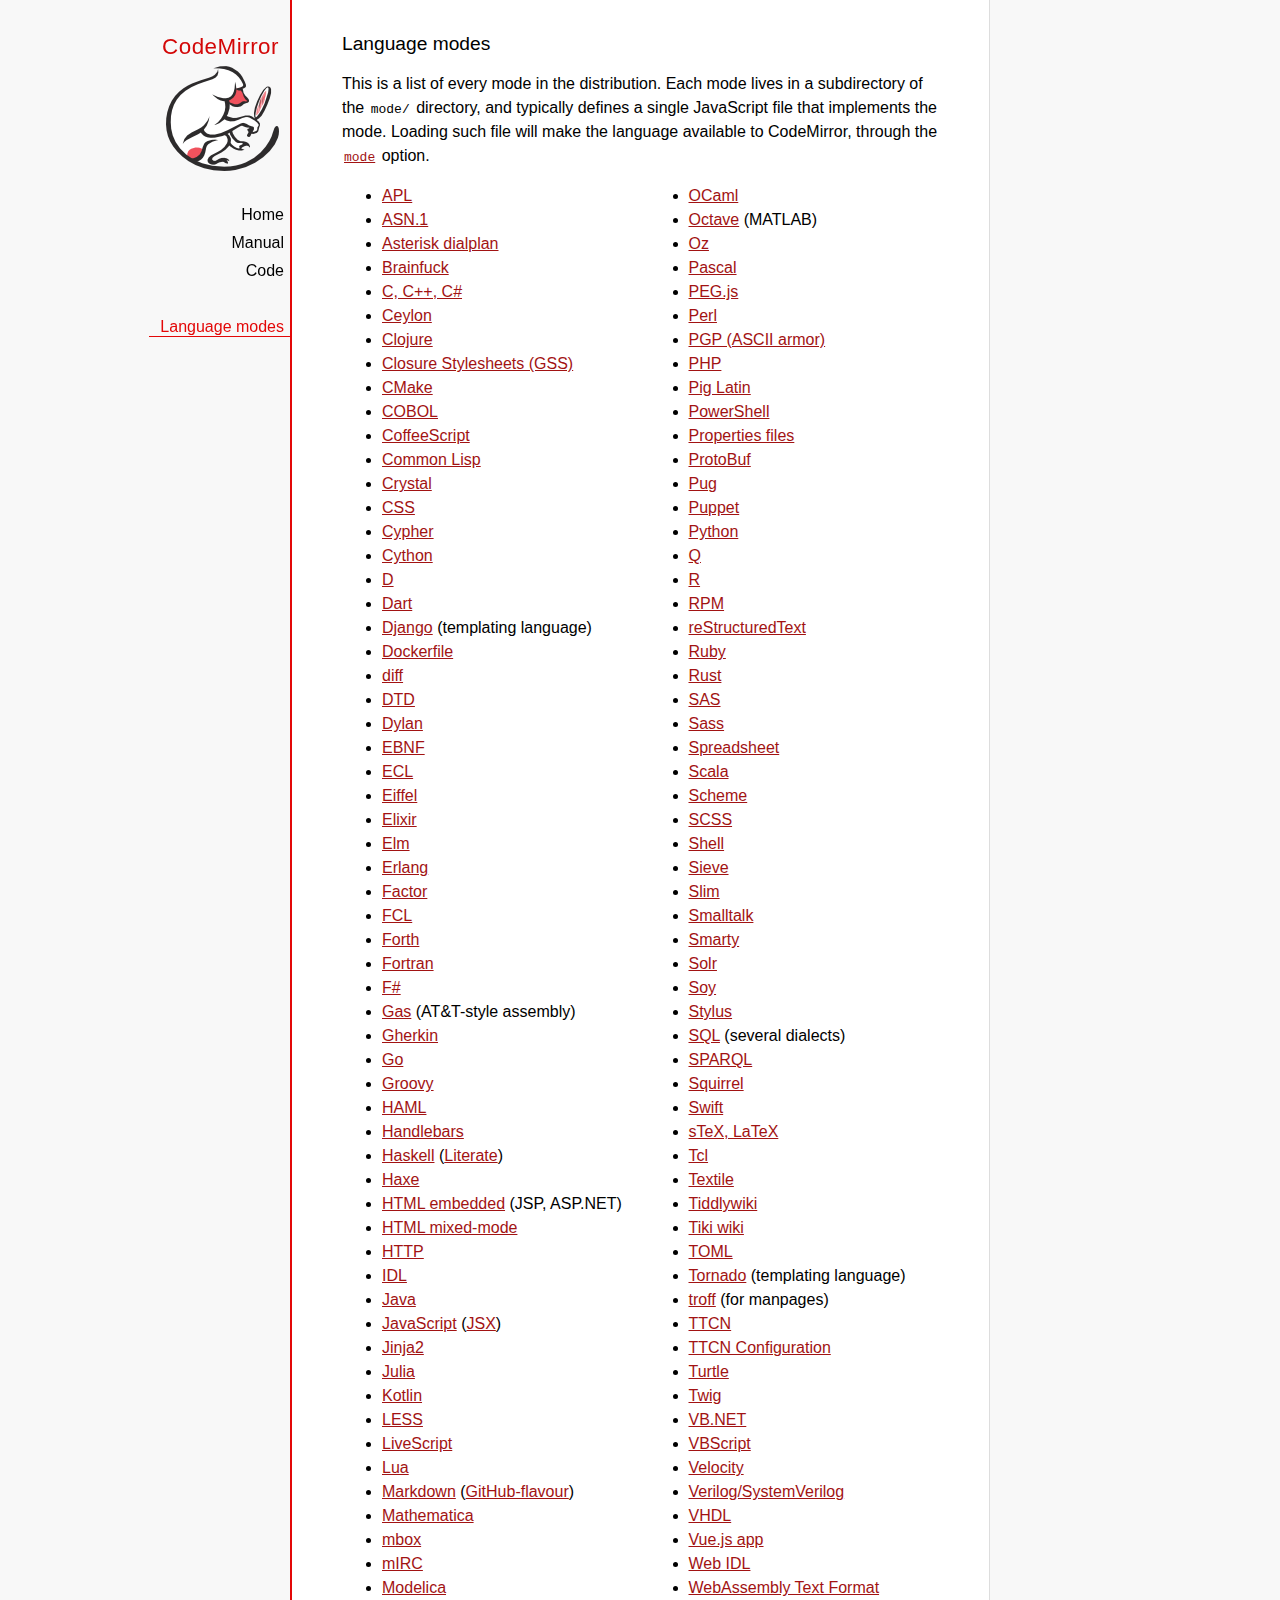
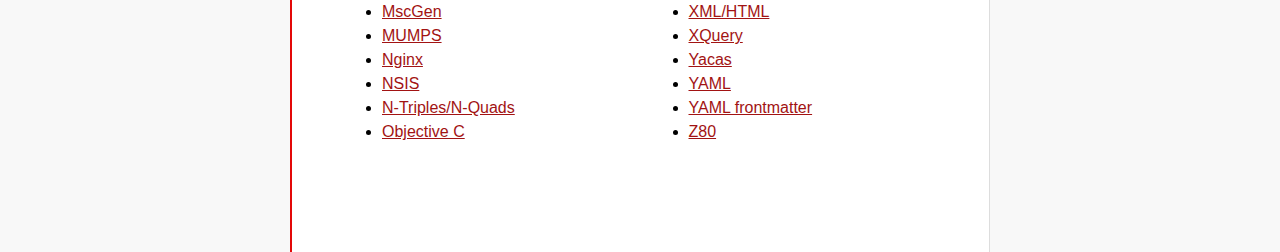
<file: lib/codemirror/mode/index.html>
<!doctype html>

<title>CodeMirror: Language Modes</title>
<meta charset="utf-8"/>
<link rel=stylesheet href="../doc/docs.css">

<div id=nav>
  <a href="https://codemirror.net"><h1>CodeMirror</h1><img id=logo src="../doc/logo.png"></a>

  <ul>
    <li><a href="../index.html">Home</a>
    <li><a href="../doc/manual.html">Manual</a>
    <li><a href="https://github.com/codemirror/codemirror">Code</a>
  </ul>
  <ul>
    <li><a class=active href="#">Language modes</a>
  </ul>
</div>

<article>

  <h2>Language modes</h2>

  <p>This is a list of every mode in the distribution. Each mode lives
in a subdirectory of the <code>mode/</code> directory, and typically
defines a single JavaScript file that implements the mode. Loading
such file will make the language available to CodeMirror, through
the <a href="../doc/manual.html#option_mode"><code>mode</code></a>
option.</p>

  <div style="-webkit-columns: 100px 2; -moz-columns: 100px 2; columns: 100px 2;">
    <ul style="margin-top: 0">
      <li><a href="apl/index.html">APL</a></li>
      <li><a href="asn.1/index.html">ASN.1</a></li>
      <li><a href="asterisk/index.html">Asterisk dialplan</a></li>
      <li><a href="brainfuck/index.html">Brainfuck</a></li>
      <li><a href="clike/index.html">C, C++, C#</a></li>
      <li><a href="clike/index.html">Ceylon</a></li>
      <li><a href="clojure/index.html">Clojure</a></li>
      <li><a href="css/gss.html">Closure Stylesheets (GSS)</a></li>
      <li><a href="cmake/index.html">CMake</a></li>
      <li><a href="cobol/index.html">COBOL</a></li>
      <li><a href="coffeescript/index.html">CoffeeScript</a></li>
      <li><a href="commonlisp/index.html">Common Lisp</a></li>
      <li><a href="crystal/index.html">Crystal</a></li>
      <li><a href="css/index.html">CSS</a></li>
      <li><a href="cypher/index.html">Cypher</a></li>
      <li><a href="python/index.html">Cython</a></li>
      <li><a href="d/index.html">D</a></li>
      <li><a href="dart/index.html">Dart</a></li>
      <li><a href="django/index.html">Django</a> (templating language)</li>
      <li><a href="dockerfile/index.html">Dockerfile</a></li>
      <li><a href="diff/index.html">diff</a></li>
      <li><a href="dtd/index.html">DTD</a></li>
      <li><a href="dylan/index.html">Dylan</a></li>
      <li><a href="ebnf/index.html">EBNF</a></li>
      <li><a href="ecl/index.html">ECL</a></li>
      <li><a href="eiffel/index.html">Eiffel</a></li>
      <li><a href="https://github.com/optick/codemirror-mode-elixir">Elixir</a></li>
      <li><a href="elm/index.html">Elm</a></li>
      <li><a href="erlang/index.html">Erlang</a></li>
      <li><a href="factor/index.html">Factor</a></li>
      <li><a href="fcl/index.html">FCL</a></li>
      <li><a href="forth/index.html">Forth</a></li>
      <li><a href="fortran/index.html">Fortran</a></li>
      <li><a href="mllike/index.html">F#</a></li>
      <li><a href="gas/index.html">Gas</a> (AT&amp;T-style assembly)</li>
      <li><a href="gherkin/index.html">Gherkin</a></li>
      <li><a href="go/index.html">Go</a></li>
      <li><a href="groovy/index.html">Groovy</a></li>
      <li><a href="haml/index.html">HAML</a></li>
      <li><a href="handlebars/index.html">Handlebars</a></li>
      <li><a href="haskell/index.html">Haskell</a> (<a href="haskell-literate/index.html">Literate</a>)</li>
      <li><a href="haxe/index.html">Haxe</a></li>
      <li><a href="htmlembedded/index.html">HTML embedded</a> (JSP, ASP.NET)</li>
      <li><a href="htmlmixed/index.html">HTML mixed-mode</a></li>
      <li><a href="http/index.html">HTTP</a></li>
      <li><a href="idl/index.html">IDL</a></li>
      <li><a href="clike/index.html">Java</a></li>
      <li><a href="javascript/index.html">JavaScript</a> (<a href="jsx/index.html">JSX</a>)</li>
      <li><a href="jinja2/index.html">Jinja2</a></li>
      <li><a href="julia/index.html">Julia</a></li>
      <li><a href="clike/index.html">Kotlin</a></li>
      <li><a href="css/less.html">LESS</a></li>
      <li><a href="livescript/index.html">LiveScript</a></li>
      <li><a href="lua/index.html">Lua</a></li>
      <li><a href="markdown/index.html">Markdown</a> (<a href="gfm/index.html">GitHub-flavour</a>)</li>
      <li><a href="mathematica/index.html">Mathematica</a></li>
      <li><a href="mbox/index.html">mbox</a></li>
      <li><a href="mirc/index.html">mIRC</a></li>
      <li><a href="modelica/index.html">Modelica</a></li>
      <li><a href="mscgen/index.html">MscGen</a></li>
      <li><a href="mumps/index.html">MUMPS</a></li>
      <li><a href="nginx/index.html">Nginx</a></li>
      <li><a href="nsis/index.html">NSIS</a></li>
      <li><a href="ntriples/index.html">N-Triples/N-Quads</a></li>
      <li><a href="clike/index.html">Objective C</a></li>
      <li><a href="mllike/index.html">OCaml</a></li>
      <li><a href="octave/index.html">Octave</a> (MATLAB)</li>
      <li><a href="oz/index.html">Oz</a></li>
      <li><a href="pascal/index.html">Pascal</a></li>
      <li><a href="pegjs/index.html">PEG.js</a></li>
      <li><a href="perl/index.html">Perl</a></li>
      <li><a href="asciiarmor/index.html">PGP (ASCII armor)</a></li>
      <li><a href="php/index.html">PHP</a></li>
      <li><a href="pig/index.html">Pig Latin</a></li>
      <li><a href="powershell/index.html">PowerShell</a></li>
      <li><a href="properties/index.html">Properties files</a></li>
      <li><a href="protobuf/index.html">ProtoBuf</a></li>
      <li><a href="pug/index.html">Pug</a></li>
      <li><a href="puppet/index.html">Puppet</a></li>
      <li><a href="python/index.html">Python</a></li>
      <li><a href="q/index.html">Q</a></li>
      <li><a href="r/index.html">R</a></li>
      <li><a href="rpm/index.html">RPM</a></li>
      <li><a href="rst/index.html">reStructuredText</a></li>
      <li><a href="ruby/index.html">Ruby</a></li>
      <li><a href="rust/index.html">Rust</a></li>
      <li><a href="sas/index.html">SAS</a></li>
      <li><a href="sass/index.html">Sass</a></li>
      <li><a href="spreadsheet/index.html">Spreadsheet</a></li>
      <li><a href="clike/scala.html">Scala</a></li>
      <li><a href="scheme/index.html">Scheme</a></li>
      <li><a href="css/scss.html">SCSS</a></li>
      <li><a href="shell/index.html">Shell</a></li>
      <li><a href="sieve/index.html">Sieve</a></li>
      <li><a href="slim/index.html">Slim</a></li>
      <li><a href="smalltalk/index.html">Smalltalk</a></li>
      <li><a href="smarty/index.html">Smarty</a></li>
      <li><a href="solr/index.html">Solr</a></li>
      <li><a href="soy/index.html">Soy</a></li>
      <li><a href="stylus/index.html">Stylus</a></li>
      <li><a href="sql/index.html">SQL</a> (several dialects)</li>
      <li><a href="sparql/index.html">SPARQL</a></li>
      <li><a href="clike/index.html">Squirrel</a></li>
      <li><a href="swift/index.html">Swift</a></li>
      <li><a href="stex/index.html">sTeX, LaTeX</a></li>
      <li><a href="tcl/index.html">Tcl</a></li>
      <li><a href="textile/index.html">Textile</a></li>
      <li><a href="tiddlywiki/index.html">Tiddlywiki</a></li>
      <li><a href="tiki/index.html">Tiki wiki</a></li>
      <li><a href="toml/index.html">TOML</a></li>
      <li><a href="tornado/index.html">Tornado</a> (templating language)</li>
      <li><a href="troff/index.html">troff</a> (for manpages)</li>
      <li><a href="ttcn/index.html">TTCN</a></li>
      <li><a href="ttcn-cfg/index.html">TTCN Configuration</a></li>
      <li><a href="turtle/index.html">Turtle</a></li>
      <li><a href="twig/index.html">Twig</a></li>
      <li><a href="vb/index.html">VB.NET</a></li>
      <li><a href="vbscript/index.html">VBScript</a></li>
      <li><a href="velocity/index.html">Velocity</a></li>
      <li><a href="verilog/index.html">Verilog/SystemVerilog</a></li>
      <li><a href="vhdl/index.html">VHDL</a></li>
      <li><a href="vue/index.html">Vue.js app</a></li>
      <li><a href="webidl/index.html">Web IDL</a></li>
      <li><a href="wast/index.html">WebAssembly Text Format</a></li>
      <li><a href="xml/index.html">XML/HTML</a></li>
      <li><a href="xquery/index.html">XQuery</a></li>
      <li><a href="yacas/index.html">Yacas</a></li>
      <li><a href="yaml/index.html">YAML</a></li>
      <li><a href="yaml-frontmatter/index.html">YAML frontmatter</a></li>
      <li><a href="z80/index.html">Z80</a></li>
    </ul>
  </div>

</article>
</file>
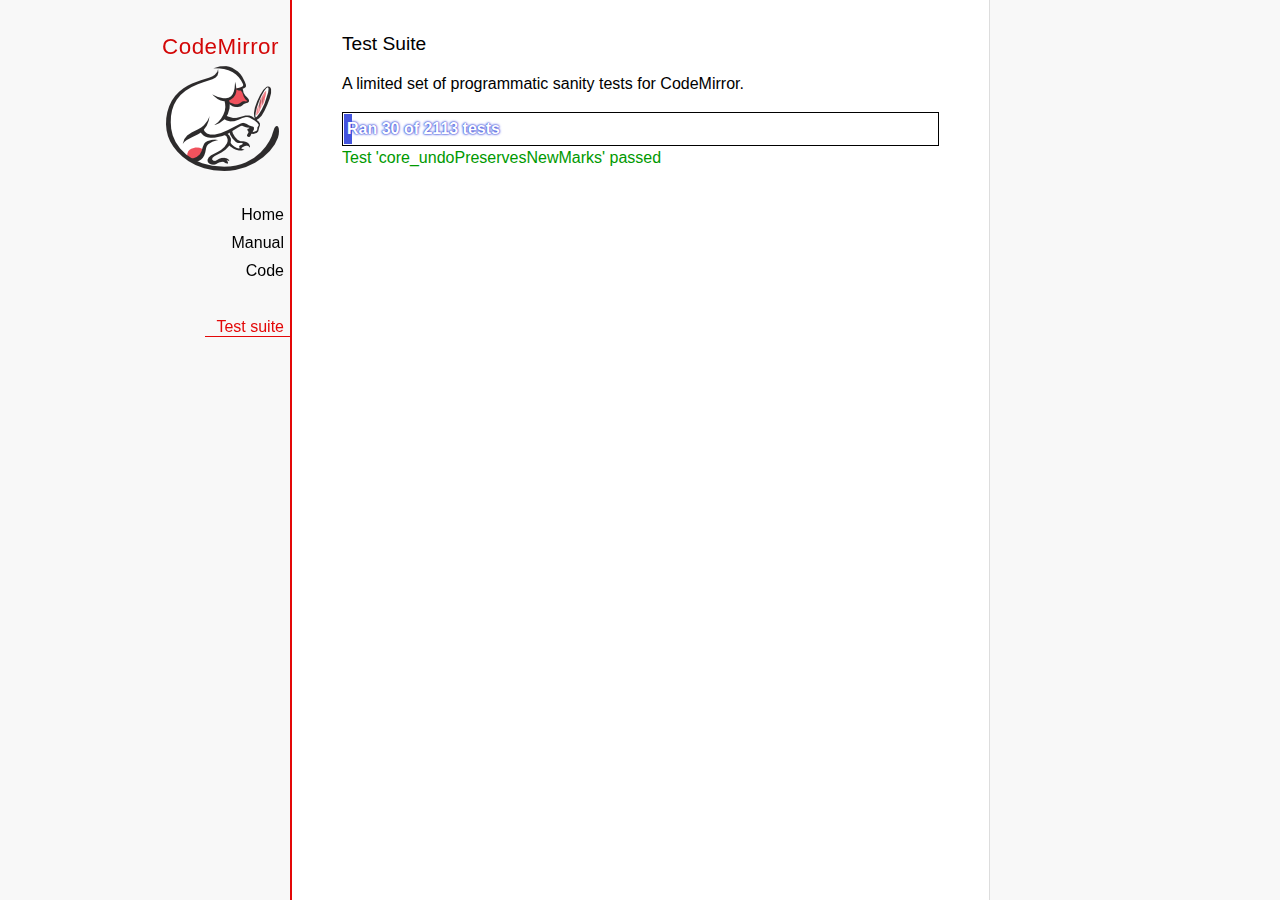
<file: lib/codemirror/test/index.html>
<!doctype html>

<meta charset="utf-8"/>
<title>CodeMirror: Test Suite</title>
<link rel=stylesheet href="../doc/docs.css">

<link rel="stylesheet" href="../lib/codemirror.css">
<link rel="stylesheet" href="mode_test.css">
<script>
  var errored = []
  window.onerror = function(e) { errored.push(e) }
</script>
<script src="../doc/activebookmark.js"></script>
<script src="../lib/codemirror.js"></script>
<script src="../mode/meta.js"></script>
<script src="../addon/mode/overlay.js"></script>
<script src="../addon/mode/multiplex.js"></script>
<script src="../addon/search/searchcursor.js"></script>
<script src="../addon/dialog/dialog.js"></script>
<script src="../addon/edit/matchbrackets.js"></script>
<script src="../addon/hint/sql-hint.js"></script>
<script src="../addon/hint/xml-hint.js"></script>
<script src="../addon/hint/html-hint.js"></script>
<script src="../addon/comment/comment.js"></script>
<script src="../addon/mode/simple.js"></script>
<script src="../mode/css/css.js"></script>
<script src="../mode/clike/clike.js"></script>
<!-- clike must be after css or vim and sublime tests will fail -->
<script src="../mode/clojure/clojure.js"></script>
<script src="../mode/cypher/cypher.js"></script>
<script src="../mode/d/d.js"></script>
<script src="../mode/dockerfile/dockerfile.js"></script>
<script src="../mode/gfm/gfm.js"></script>
<script src="../mode/haml/haml.js"></script>
<script src="../mode/htmlmixed/htmlmixed.js"></script>
<script src="../mode/javascript/javascript.js"></script>
<script src="../mode/jsx/jsx.js"></script>
<script src="../mode/markdown/markdown.js"></script>
<script src="../mode/php/php.js"></script>
<script src="../mode/python/python.js"></script>
<script src="../mode/powershell/powershell.js"></script>
<script src="../mode/ruby/ruby.js"></script>
<script src="../mode/sass/sass.js"></script>
<script src="../mode/shell/shell.js"></script>
<script src="../mode/slim/slim.js"></script>
<script src="../mode/soy/soy.js"></script>
<script src="../mode/sql/sql.js"></script>
<script src="../mode/stex/stex.js"></script>
<script src="../mode/swift/swift.js"></script>
<script src="../mode/textile/textile.js"></script>
<script src="../mode/verilog/verilog.js"></script>
<script src="../mode/xml/xml.js"></script>
<script src="../mode/xquery/xquery.js"></script>
<script src="../keymap/emacs.js"></script>
<script src="../keymap/sublime.js"></script>
<script src="../keymap/vim.js"></script>
<script src="../mode/rust/rust.js"></script>
<script src="../mode/mscgen/mscgen.js"></script>
<script src="../mode/dylan/dylan.js"></script>
<script src="../mode/wast/wast.js"></script>

<style>
  .ok { color: #090; }
  .fail { color: #e00; }
  .error { color: #c90; }
  .done { font-weight: bold; }
  #progress {
  background: #45d;
  color: white;
  text-shadow: 0 0 1px #45d, 0 0 2px #45d, 0 0 3px #45d;
  font-weight: bold;
  white-space: pre;
  }
  #testground {
  visibility: hidden;
  }
  #testground.offscreen {
  visibility: visible;
  position: absolute;
  left: -10000px;
  top: -10000px;
  }
  .CodeMirror { border: 1px solid black; }
</style>

<div id=nav>
  <a href="https://codemirror.net"><h1>CodeMirror</h1><img id=logo src="../doc/logo.png"></a>

  <ul>
    <li><a href="../index.html">Home</a>
    <li><a href="../doc/manual.html">Manual</a>
    <li><a href="https://github.com/codemirror/codemirror">Code</a>
  </ul>
  <ul>
    <li><a class=active href="#">Test suite</a>
  </ul>
</div>

<article>
  <h2>Test Suite</h2>

    <p>A limited set of programmatic sanity tests for CodeMirror.</p>

    <div style="border: 1px solid black; padding: 1px; max-width: 700px;">
      <div style="width: 0px;" id=progress><div style="padding: 3px;">Ran <span id="progress_ran">0</span><span id="progress_total"> of 0</span> tests</div></div>
    </div>
    <p id=status>Please enable JavaScript...</p>
    <div id=output></div>

    <div id=testground></div>

    <script src="driver.js"></script>
    <script src="test.js"></script>
    <script src="doc_test.js"></script>
    <script src="multi_test.js"></script>
    <script src="contenteditable_test.js"></script>
    <script src="scroll_test.js"></script>
    <script src="comment_test.js"></script>
    <script src="search_test.js"></script>
    <script src="mode_test.js"></script>

    <script src="../mode/clike/test.js"></script>
    <script src="../mode/clojure/test.js"></script>
    <script src="../mode/css/test.js"></script>
    <script src="../mode/css/gss_test.js"></script>
    <script src="../mode/css/scss_test.js"></script>
    <script src="../mode/css/less_test.js"></script>
    <script src="../mode/cypher/test.js"></script>
    <script src="../mode/d/test.js"></script>
    <script src="../mode/dockerfile/test.js"></script>
    <script src="../mode/gfm/test.js"></script>
    <script src="../mode/haml/test.js"></script>
    <script src="../mode/javascript/test.js"></script>
    <script src="../mode/jsx/test.js"></script>
    <script src="../mode/markdown/test.js"></script>
    <script src="../mode/php/test.js"></script>
    <script src="../mode/powershell/test.js"></script>
    <script src="../mode/ruby/test.js"></script>
    <script src="../mode/sass/test.js"></script>
    <script src="../mode/shell/test.js"></script>
    <script src="../mode/slim/test.js"></script>
    <script src="../mode/soy/test.js"></script>
    <script src="../mode/stex/test.js"></script>
    <script src="../mode/swift/test.js"></script>
    <script src="../mode/textile/test.js"></script>
    <script src="../mode/verilog/test.js"></script>
    <script src="../mode/xml/test.js"></script>
    <script src="../mode/xquery/test.js"></script>
    <script src="../mode/python/test.js"></script>
    <script src="../mode/rust/test.js"></script>
    <script src="../mode/wast/test.js"></script>
    <script src="../mode/mscgen/mscgen_test.js"></script>
    <script src="../mode/mscgen/xu_test.js"></script>
    <script src="../mode/mscgen/msgenny_test.js"></script>
    <script src="../mode/dylan/test.js"></script>
    <script src="../addon/mode/multiplex_test.js"></script>
    <script src="../addon/fold/foldcode.js"></script>
    <script src="../addon/fold/brace-fold.js"></script>
    <script src="../addon/fold/xml-fold.js"></script>
    <script src="../addon/scroll/annotatescrollbar.js"></script>

    <script src="emacs_test.js"></script>
    <script src="sql-hint-test.js"></script>
    <script src="sublime_test.js"></script>
    <script src="vim_test.js"></script>
    <script src="html-hint-test.js"></script>
    <script src="annotatescrollbar.js"></script>
    <script>
      window.onload = runHarness;
      CodeMirror.on(window, 'hashchange', runHarness);

      function esc(str) {
        return str.replace(/[<&]/, function(ch) { return ch == "<" ? "&lt;" : "&amp;"; });
      }

      var output = document.getElementById("output"),
          progress = document.getElementById("progress"),
          progressRan = document.getElementById("progress_ran").childNodes[0],
          progressTotal = document.getElementById("progress_total").childNodes[0];
      var count = 0,
          failed = 0,
          skipped = 0,
          bad = "",
          running = false, // Flag that states tests are running
          quit = false, // Flag to quit tests ASAP
          verbose = false, // Adds message for *every* test to output
          done = false

      function runHarness(){
        if (running) {
          quit = true;
          setStatus("Restarting tests...", '', true);
          setTimeout(function(){ runHarness(); }, 500);
          return;
        }
        filters = [];
        verbose = false;
        if (window.location.hash.substr(1)){
          var strings = window.location.hash.substr(1).split(",");
          while (strings.length) {
            var s = strings.shift();
            if (s === "verbose")
              verbose = true;
            else
              filters.push(parseTestFilter(decodeURIComponent(s)));
          }
        }
        quit = false;
        running = true;
        setStatus("Loading tests...");
        count = 0;
        failed = 0;
        done = false;
        skipped = 0;
        bad = "";
        totalTests = countTests();
        progressTotal.nodeValue = " of " + totalTests;
        progressRan.nodeValue = count;
        output.innerHTML = '';
        document.getElementById("testground").innerHTML = "<form>" +
          "<textarea id=\"code\" name=\"code\"></textarea>" +
          "<input type=submit value=ok name=submit>" +
          "</form>";
        runTests(displayTest);
      }

      function setStatus(message, className, force){
        if (quit && !force) return;
        if (!message) throw("must provide message");
        var status = document.getElementById("status").childNodes[0];
        status.nodeValue = message;
        status.parentNode.className = className;
      }
      function addOutput(name, className, code){
        var newOutput = document.createElement("dl");
        var newTitle = document.createElement("dt");
        newTitle.className = className;
        newTitle.appendChild(document.createTextNode(name));
        newOutput.appendChild(newTitle);
        var newMessage = document.createElement("dd");
        newMessage.innerHTML = code;
        newOutput.appendChild(newTitle);
        newOutput.appendChild(newMessage);
        output.appendChild(newOutput);
      }
      function displayTest(type, name, customMessage) {
        var message = "???";
        if (type != "done" && type != "skipped") ++count;
        progress.style.width = (count * (progress.parentNode.clientWidth - 2) / (totalTests || 1)) + "px";
        progressRan.nodeValue = count;
        if (type == "ok") {
          message = "Test '" + name + "' passed";
          if (!verbose) customMessage = false;
        } else if (type == "skipped") {
          message = "Test '" + name + "' skipped";
          ++skipped;
          if (!verbose) customMessage = false;
        } else if (type == "expected") {
          message = "Test '" + name + "' failed as expected";
          if (!verbose) customMessage = false;
        } else if (type == "error" || type == "fail") {
          ++failed;
          message = "Test '" + name + "' failed";
        } else if (type == "done") {
          if (failed) {
            type += " fail";
            message = failed + " failure" + (failed > 1 ? "s" : "");
          } else if (count < totalTests) {
            failed = totalTests - count;
            type += " fail";
            message = failed + " failure" + (failed > 1 ? "s" : "");
          } else {
            type += " ok";
            message = "All passed"
            if (skipped) {
              message += " (" + skipped + " skipped)";
            }
          }
          done = true
          progressTotal.nodeValue = '';
          customMessage = true; // Hack to avoid adding to output
        }
        if (verbose && !customMessage)  customMessage = message;
        setStatus(message, type);
        if (customMessage && customMessage.length > 0) {
          addOutput(name, type, customMessage);
        }
      }
    </script>

</article>
</file>
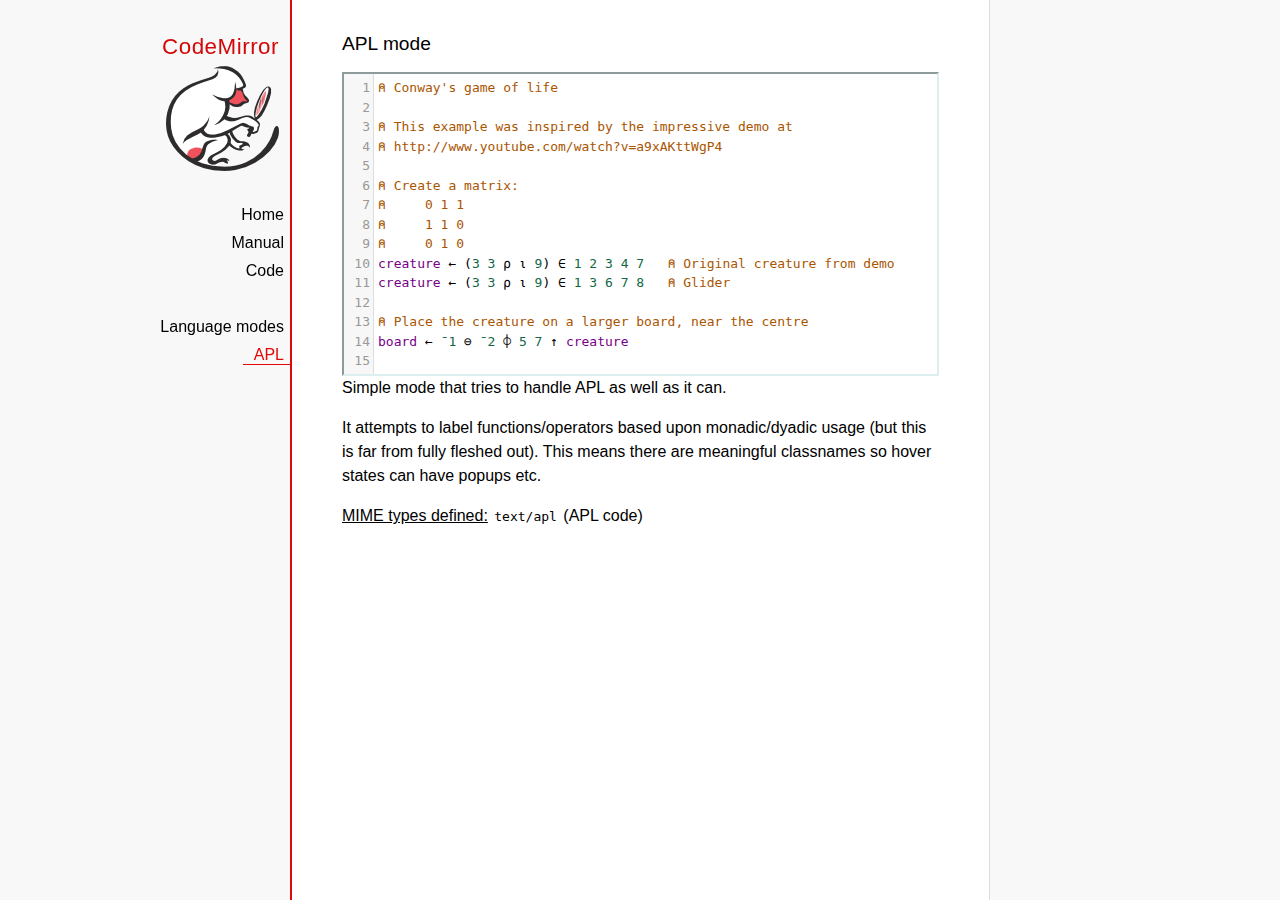
<file: lib/codemirror/mode/apl/index.html>
<!doctype html>

<title>CodeMirror: APL mode</title>
<meta charset="utf-8"/>
<link rel=stylesheet href="../../doc/docs.css">

<link rel="stylesheet" href="../../lib/codemirror.css">
<script src="../../lib/codemirror.js"></script>
<script src="../../addon/edit/matchbrackets.js"></script>
<script src="./apl.js"></script>
<style>
	.CodeMirror { border: 2px inset #dee; }
    </style>
<div id=nav>
  <a href="https://codemirror.net"><h1>CodeMirror</h1><img id=logo src="../../doc/logo.png" alt=""></a>

  <ul>
    <li><a href="../../index.html">Home</a>
    <li><a href="../../doc/manual.html">Manual</a>
    <li><a href="https://github.com/codemirror/codemirror">Code</a>
  </ul>
  <ul>
    <li><a href="../index.html">Language modes</a>
    <li><a class=active href="#">APL</a>
  </ul>
</div>

<article>
<h2>APL mode</h2>
<form><textarea id="code" name="code">
⍝ Conway's game of life

⍝ This example was inspired by the impressive demo at
⍝ http://www.youtube.com/watch?v=a9xAKttWgP4

⍝ Create a matrix:
⍝     0 1 1
⍝     1 1 0
⍝     0 1 0
creature ← (3 3 ⍴ ⍳ 9) ∈ 1 2 3 4 7   ⍝ Original creature from demo
creature ← (3 3 ⍴ ⍳ 9) ∈ 1 3 6 7 8   ⍝ Glider

⍝ Place the creature on a larger board, near the centre
board ← ¯1 ⊖ ¯2 ⌽ 5 7 ↑ creature

⍝ A function to move from one generation to the next
life ← {∨/ 1 ⍵ ∧ 3 4 = ⊂+/ +⌿ 1 0 ¯1 ∘.⊖ 1 0 ¯1 ⌽¨ ⊂⍵}

⍝ Compute n-th generation and format it as a
⍝ character matrix
gen ← {' #'[(life ⍣ ⍵) board]}

⍝ Show first three generations
(gen 1) (gen 2) (gen 3)
</textarea></form>

    <script>
      var editor = CodeMirror.fromTextArea(document.getElementById("code"), {
        lineNumbers: true,
        matchBrackets: true,
        mode: "text/apl"
      });
    </script>

    <p>Simple mode that tries to handle APL as well as it can.</p>
    <p>It attempts to label functions/operators based upon
    monadic/dyadic usage (but this is far from fully fleshed out).
    This means there are meaningful classnames so hover states can
    have popups etc.</p>

    <p><strong>MIME types defined:</strong> <code>text/apl</code> (APL code)</p>
  </article>
</file>
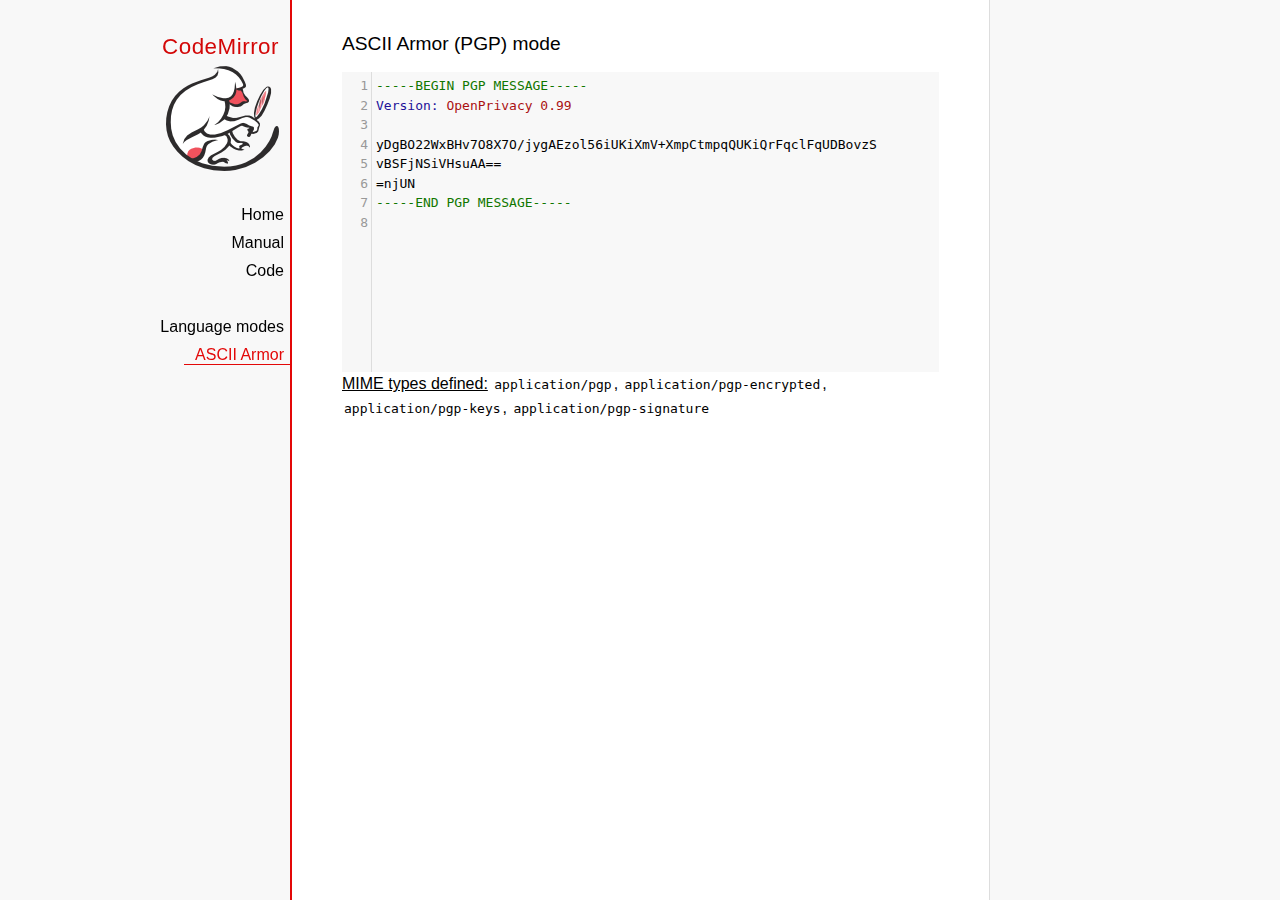
<file: lib/codemirror/mode/asciiarmor/index.html>
<!doctype html>

<title>CodeMirror: ASCII Armor (PGP) mode</title>
<meta charset="utf-8"/>
<link rel=stylesheet href="../../doc/docs.css">

<link rel="stylesheet" href="../../lib/codemirror.css">
<script src="../../lib/codemirror.js"></script>
<script src="asciiarmor.js"></script>
<style>.CodeMirror {background: #f8f8f8;}</style>
<div id=nav>
  <a href="https://codemirror.net"><h1>CodeMirror</h1><img id=logo src="../../doc/logo.png" alt=""></a>

  <ul>
    <li><a href="../../index.html">Home</a>
    <li><a href="../../doc/manual.html">Manual</a>
    <li><a href="https://github.com/codemirror/codemirror">Code</a>
  </ul>
  <ul>
    <li><a href="../index.html">Language modes</a>
    <li><a class=active href="#">ASCII Armor</a>
  </ul>
</div>

<article>
<h2>ASCII Armor (PGP) mode</h2>
<form><textarea id="code" name="code">
-----BEGIN PGP MESSAGE-----
Version: OpenPrivacy 0.99

yDgBO22WxBHv7O8X7O/jygAEzol56iUKiXmV+XmpCtmpqQUKiQrFqclFqUDBovzS
vBSFjNSiVHsuAA==
=njUN
-----END PGP MESSAGE-----
</textarea></form>

<script>
var editor = CodeMirror.fromTextArea(document.getElementById("code"), {
  lineNumbers: true
});
</script>

<p><strong>MIME types
defined:</strong> <code>application/pgp</code>, <code>application/pgp-encrypted</code>, <code>application/pgp-keys</code>, <code>application/pgp-signature</code></p>

</article>
</file>
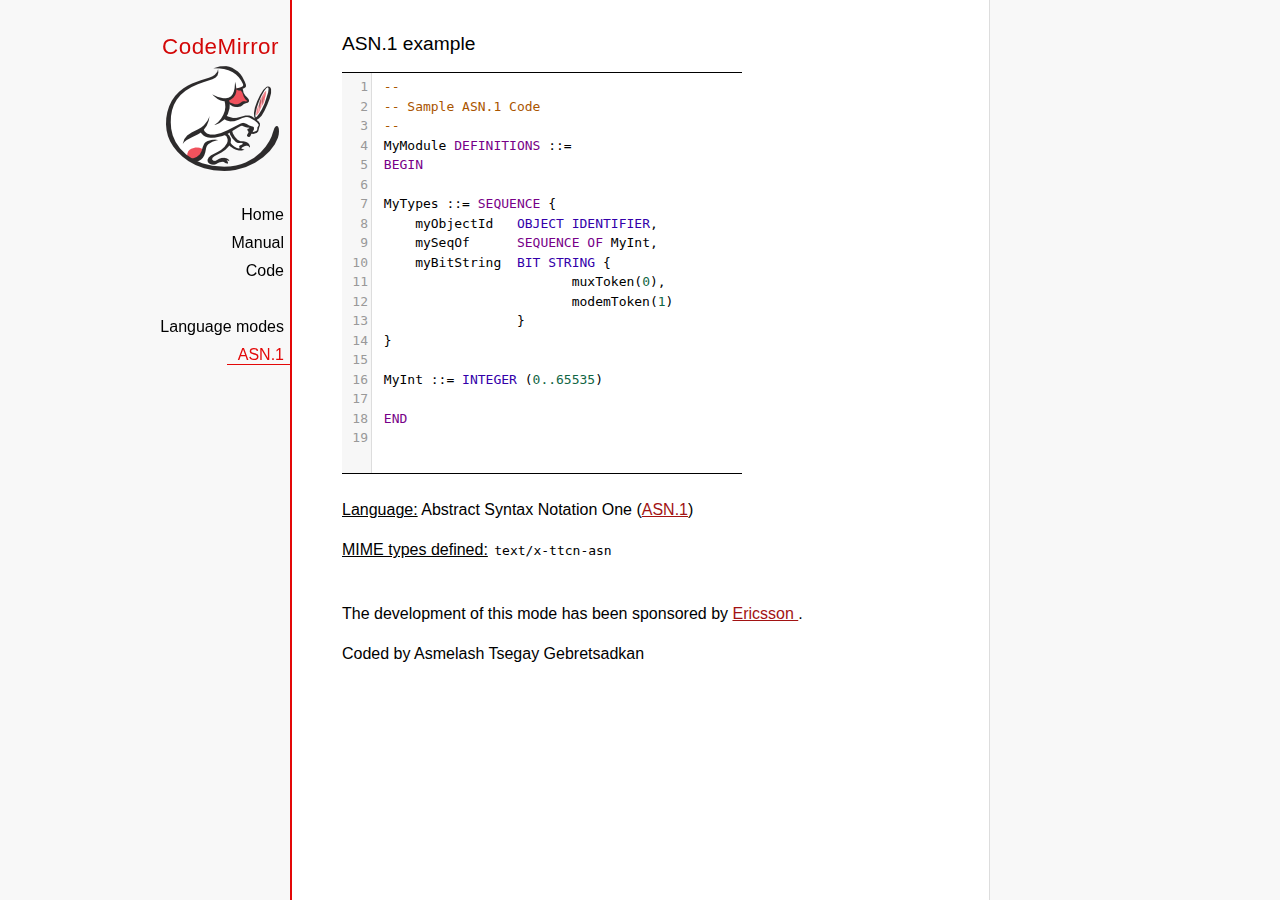
<file: lib/codemirror/mode/asn.1/index.html>
﻿<!doctype html>

<title>CodeMirror: ASN.1 mode</title>
<meta charset="utf-8"/>
<link rel=stylesheet href="../../doc/docs.css">

<link rel="stylesheet" href="../../lib/codemirror.css">
<script src="../../lib/codemirror.js"></script>
<script src="../../addon/edit/matchbrackets.js"></script>
<script src="asn.1.js"></script>
<style>
    .CodeMirror {
        border-top: 1px solid black;
        border-bottom: 1px solid black;
    }
</style>
<div id=nav>
    <a href="https://codemirror.net"><h1>CodeMirror</h1>
        <img id=logo src="../../doc/logo.png" alt="">
    </a>

    <ul>
        <li><a href="../../index.html">Home</a>
        <li><a href="../../doc/manual.html">Manual</a>
        <li><a href="https://github.com/codemirror/codemirror">Code</a>
    </ul>
    <ul>
        <li><a href="../index.html">Language modes</a>
        <li><a class=active href="http://en.wikipedia.org/wiki/Abstract_Syntax_Notation_One">ASN.1</a>
    </ul>
</div>
<article>
    <h2>ASN.1 example</h2>
    <div>
        <textarea id="ttcn-asn-code">
 --
 -- Sample ASN.1 Code
 --
 MyModule DEFINITIONS ::=
 BEGIN

 MyTypes ::= SEQUENCE {
     myObjectId   OBJECT IDENTIFIER,
     mySeqOf      SEQUENCE OF MyInt,
     myBitString  BIT STRING {
                         muxToken(0),
                         modemToken(1)
                  }
 }

 MyInt ::= INTEGER (0..65535)

 END
        </textarea>
    </div>

    <script>
        var ttcnEditor = CodeMirror.fromTextArea(document.getElementById("ttcn-asn-code"), {
            lineNumbers: true,
            matchBrackets: true,
            mode: "text/x-ttcn-asn"
        });
        ttcnEditor.setSize(400, 400);
        var mac = CodeMirror.keyMap.default == CodeMirror.keyMap.macDefault;
        CodeMirror.keyMap.default[(mac ? "Cmd" : "Ctrl") + "-Space"] = "autocomplete";
    </script>
    <br/>
    <p><strong>Language:</strong> Abstract Syntax Notation One
        (<a href="http://www.itu.int/en/ITU-T/asn1/Pages/introduction.aspx">ASN.1</a>)
    </p>
    <p><strong>MIME types defined:</strong> <code>text/x-ttcn-asn</code></p>

    <br/>
    <p>The development of this mode has been sponsored by <a href="http://www.ericsson.com/">Ericsson
    </a>.</p>
    <p>Coded by Asmelash Tsegay Gebretsadkan </p>
</article>
</file>
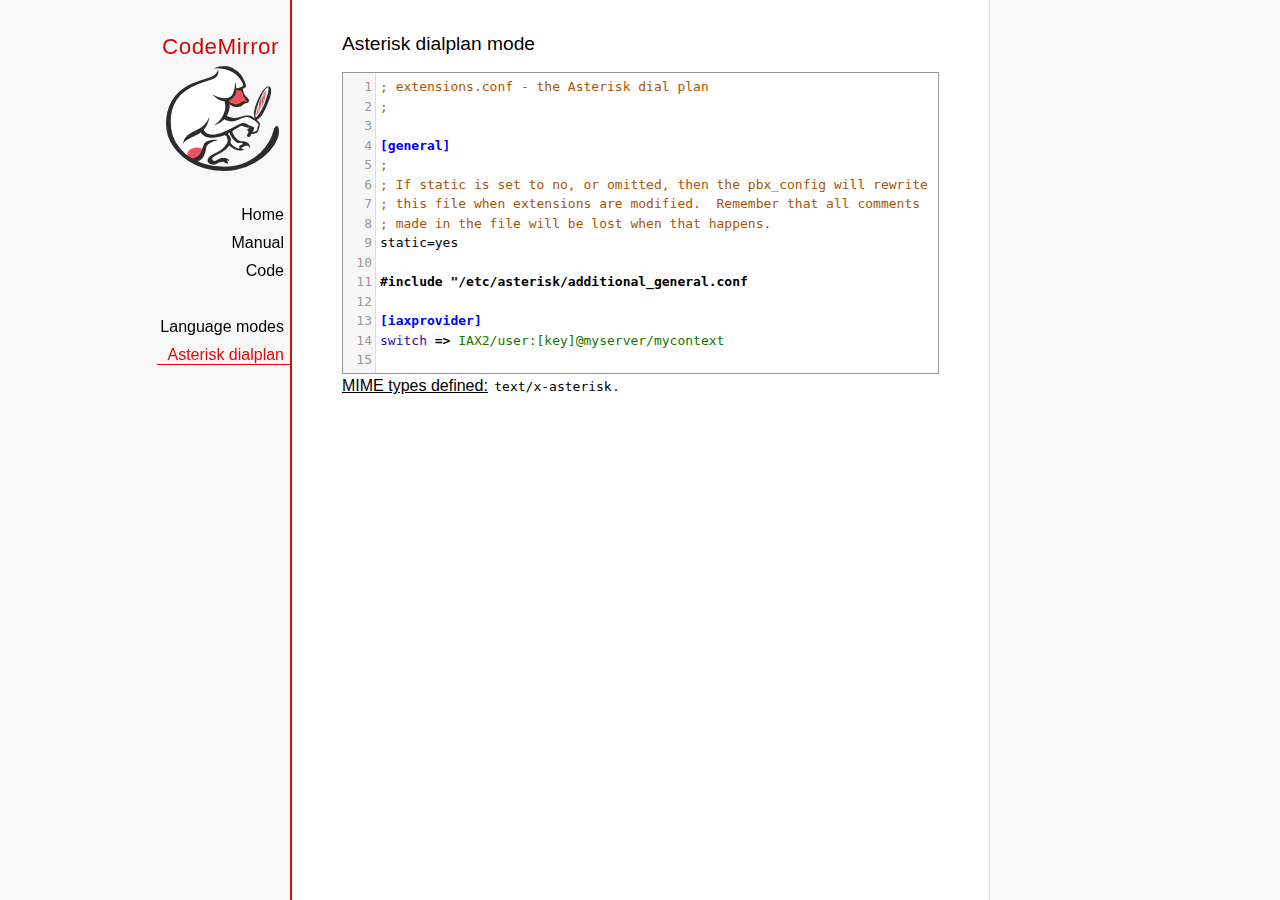
<file: lib/codemirror/mode/asterisk/index.html>
<!doctype html>

<title>CodeMirror: Asterisk dialplan mode</title>
<meta charset="utf-8"/>
<link rel=stylesheet href="../../doc/docs.css">

<link rel="stylesheet" href="../../lib/codemirror.css">
<script src="../../lib/codemirror.js"></script>
<script src="../../addon/edit/matchbrackets.js"></script>
<script src="asterisk.js"></script>
<style>
      .CodeMirror {border: 1px solid #999;}
      .cm-s-default span.cm-arrow { color: red; }
    </style>
<div id=nav>
  <a href="https://codemirror.net"><h1>CodeMirror</h1><img id=logo src="../../doc/logo.png" alt=""></a>

  <ul>
    <li><a href="../../index.html">Home</a>
    <li><a href="../../doc/manual.html">Manual</a>
    <li><a href="https://github.com/codemirror/codemirror">Code</a>
  </ul>
  <ul>
    <li><a href="../index.html">Language modes</a>
    <li><a class=active href="#">Asterisk dialplan</a>
  </ul>
</div>

<article>
<h2>Asterisk dialplan mode</h2>
<form><textarea id="code" name="code">
; extensions.conf - the Asterisk dial plan
;

[general]
;
; If static is set to no, or omitted, then the pbx_config will rewrite
; this file when extensions are modified.  Remember that all comments
; made in the file will be lost when that happens.
static=yes

#include "/etc/asterisk/additional_general.conf

[iaxprovider]
switch => IAX2/user:[key]@myserver/mycontext

[dynamic]
#exec /usr/bin/dynamic-peers.pl

[trunkint]
;
; International long distance through trunk
;
exten => _9011.,1,Macro(dundi-e164,${EXTEN:4})
exten => _9011.,n,Dial(${GLOBAL(TRUNK)}/${FILTER(0-9,${EXTEN:${GLOBAL(TRUNKMSD)}})})

[local]
;
; Master context for local, toll-free, and iaxtel calls only
;
ignorepat => 9
include => default

[demo]
include => stdexten
;
; We start with what to do when a call first comes in.
;
exten => s,1,Wait(1)			; Wait a second, just for fun
same  => n,Answer			; Answer the line
same  => n,Set(TIMEOUT(digit)=5)	; Set Digit Timeout to 5 seconds
same  => n,Set(TIMEOUT(response)=10)	; Set Response Timeout to 10 seconds
same  => n(restart),BackGround(demo-congrats)	; Play a congratulatory message
same  => n(instruct),BackGround(demo-instruct)	; Play some instructions
same  => n,WaitExten			; Wait for an extension to be dialed.

exten => 2,1,BackGround(demo-moreinfo)	; Give some more information.
exten => 2,n,Goto(s,instruct)

exten => 3,1,Set(LANGUAGE()=fr)		; Set language to french
exten => 3,n,Goto(s,restart)		; Start with the congratulations

exten => 1000,1,Goto(default,s,1)
;
; We also create an example user, 1234, who is on the console and has
; voicemail, etc.
;
exten => 1234,1,Playback(transfer,skip)		; "Please hold while..."
					; (but skip if channel is not up)
exten => 1234,n,Gosub(${EXTEN},stdexten(${GLOBAL(CONSOLE)}))
exten => 1234,n,Goto(default,s,1)		; exited Voicemail

exten => 1235,1,Voicemail(1234,u)		; Right to voicemail

exten => 1236,1,Dial(Console/dsp)		; Ring forever
exten => 1236,n,Voicemail(1234,b)		; Unless busy

;
; # for when they're done with the demo
;
exten => #,1,Playback(demo-thanks)	; "Thanks for trying the demo"
exten => #,n,Hangup			; Hang them up.

;
; A timeout and "invalid extension rule"
;
exten => t,1,Goto(#,1)			; If they take too long, give up
exten => i,1,Playback(invalid)		; "That's not valid, try again"

;
; Create an extension, 500, for dialing the
; Asterisk demo.
;
exten => 500,1,Playback(demo-abouttotry); Let them know what's going on
exten => 500,n,Dial(IAX2/guest@pbx.digium.com/s@default)	; Call the Asterisk demo
exten => 500,n,Playback(demo-nogo)	; Couldn't connect to the demo site
exten => 500,n,Goto(s,6)		; Return to the start over message.

;
; Create an extension, 600, for evaluating echo latency.
;
exten => 600,1,Playback(demo-echotest)	; Let them know what's going on
exten => 600,n,Echo			; Do the echo test
exten => 600,n,Playback(demo-echodone)	; Let them know it's over
exten => 600,n,Goto(s,6)		; Start over

;
;	You can use the Macro Page to intercom a individual user
exten => 76245,1,Macro(page,SIP/Grandstream1)
; or if your peernames are the same as extensions
exten => _7XXX,1,Macro(page,SIP/${EXTEN})
;
;
; System Wide Page at extension 7999
;
exten => 7999,1,Set(TIMEOUT(absolute)=60)
exten => 7999,2,Page(Local/Grandstream1@page&Local/Xlite1@page&Local/1234@page/n,d)

; Give voicemail at extension 8500
;
exten => 8500,1,VoicemailMain
exten => 8500,n,Goto(s,6)

    </textarea></form>
    <script>
      var editor = CodeMirror.fromTextArea(document.getElementById("code"), {
        mode: "text/x-asterisk",
        matchBrackets: true,
        lineNumbers: true
      });
    </script>

    <p><strong>MIME types defined:</strong> <code>text/x-asterisk</code>.</p>

  </article>
</file>
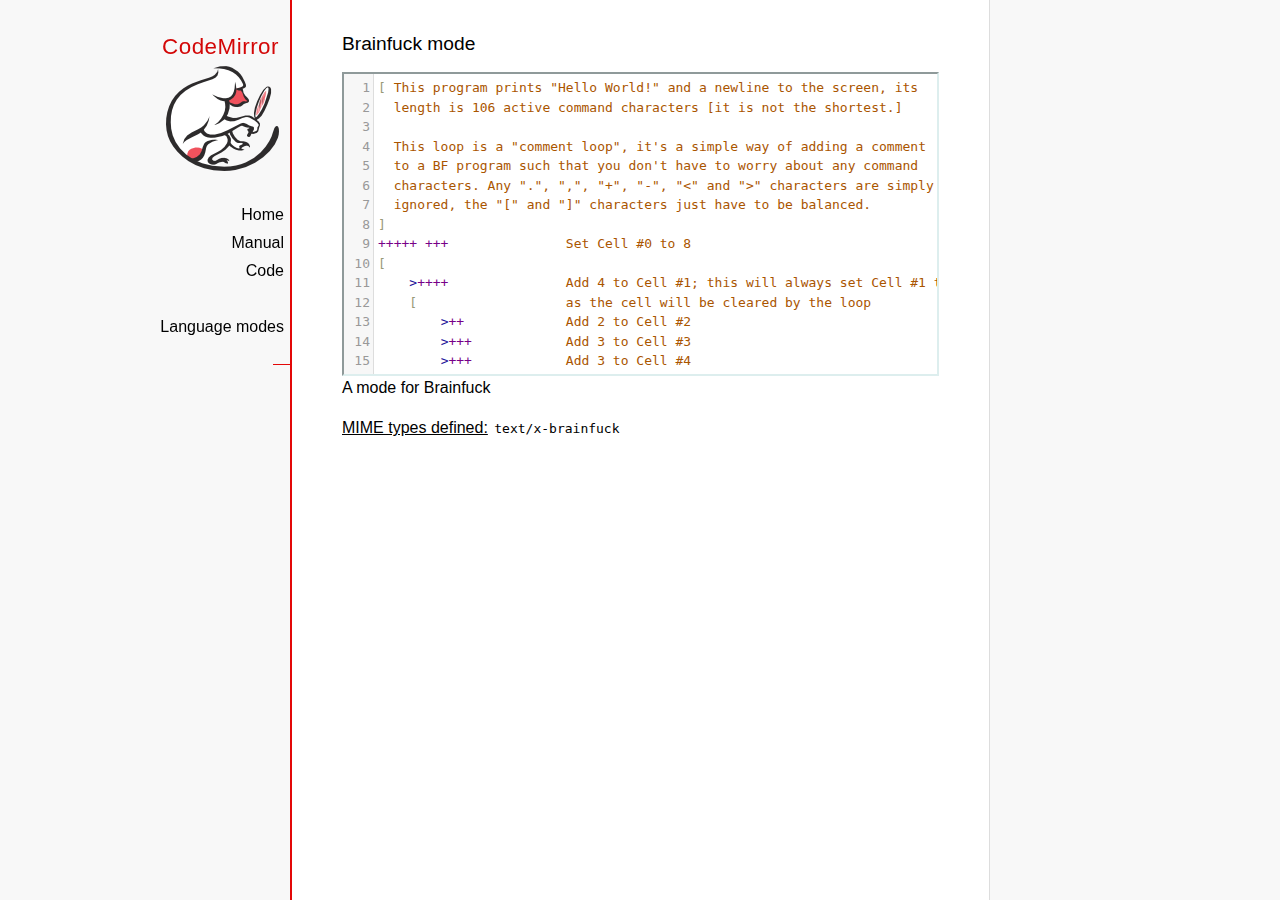
<file: lib/codemirror/mode/brainfuck/index.html>
<!doctype html>

<title>CodeMirror: Brainfuck mode</title>
<meta charset="utf-8"/>
<link rel=stylesheet href="../../doc/docs.css">

<link rel="stylesheet" href="../../lib/codemirror.css">
<script src="../../lib/codemirror.js"></script>
<script src="../../addon/edit/matchbrackets.js"></script>
<script src="./brainfuck.js"></script>
<style>
	.CodeMirror { border: 2px inset #dee; }
    </style>
<div id=nav>
  <a href="https://codemirror.net"><h1>CodeMirror</h1><img id=logo src="../../doc/logo.png" alt=""></a>

  <ul>
    <li><a href="../../index.html">Home</a>
    <li><a href="../../doc/manual.html">Manual</a>
    <li><a href="https://github.com/codemirror/codemirror">Code</a>
  </ul>
  <ul>
    <li><a href="../index.html">Language modes</a>
    <li><a class=active href="#"></a>
  </ul>
</div>

<article>
<h2>Brainfuck mode</h2>
<form><textarea id="code" name="code">
[ This program prints "Hello World!" and a newline to the screen, its
  length is 106 active command characters [it is not the shortest.]

  This loop is a "comment loop", it's a simple way of adding a comment
  to a BF program such that you don't have to worry about any command
  characters. Any ".", ",", "+", "-", "&lt;" and "&gt;" characters are simply
  ignored, the "[" and "]" characters just have to be balanced.
]
+++++ +++               Set Cell #0 to 8
[
    &gt;++++               Add 4 to Cell #1; this will always set Cell #1 to 4
    [                   as the cell will be cleared by the loop
        &gt;++             Add 2 to Cell #2
        &gt;+++            Add 3 to Cell #3
        &gt;+++            Add 3 to Cell #4
        &gt;+              Add 1 to Cell #5
        &lt;&lt;&lt;&lt;-           Decrement the loop counter in Cell #1
    ]                   Loop till Cell #1 is zero; number of iterations is 4
    &gt;+                  Add 1 to Cell #2
    &gt;+                  Add 1 to Cell #3
    &gt;-                  Subtract 1 from Cell #4
    &gt;&gt;+                 Add 1 to Cell #6
    [&lt;]                 Move back to the first zero cell you find; this will
                        be Cell #1 which was cleared by the previous loop
    &lt;-                  Decrement the loop Counter in Cell #0
]                       Loop till Cell #0 is zero; number of iterations is 8

The result of this is:
Cell No :   0   1   2   3   4   5   6
Contents:   0   0  72 104  88  32   8
Pointer :   ^

&gt;&gt;.                     Cell #2 has value 72 which is 'H'
&gt;---.                   Subtract 3 from Cell #3 to get 101 which is 'e'
+++++++..+++.           Likewise for 'llo' from Cell #3
&gt;&gt;.                     Cell #5 is 32 for the space
&lt;-.                     Subtract 1 from Cell #4 for 87 to give a 'W'
&lt;.                      Cell #3 was set to 'o' from the end of 'Hello'
+++.------.--------.    Cell #3 for 'rl' and 'd'
&gt;&gt;+.                    Add 1 to Cell #5 gives us an exclamation point
&gt;++.                    And finally a newline from Cell #6
</textarea></form>

    <script>
      var editor = CodeMirror.fromTextArea(document.getElementById("code"), {
        lineNumbers: true,
        matchBrackets: true,
        mode: "text/x-brainfuck"
      });
    </script>

    <p>A mode for Brainfuck</p>

    <p><strong>MIME types defined:</strong> <code>text/x-brainfuck</code></p>
  </article>
</file>
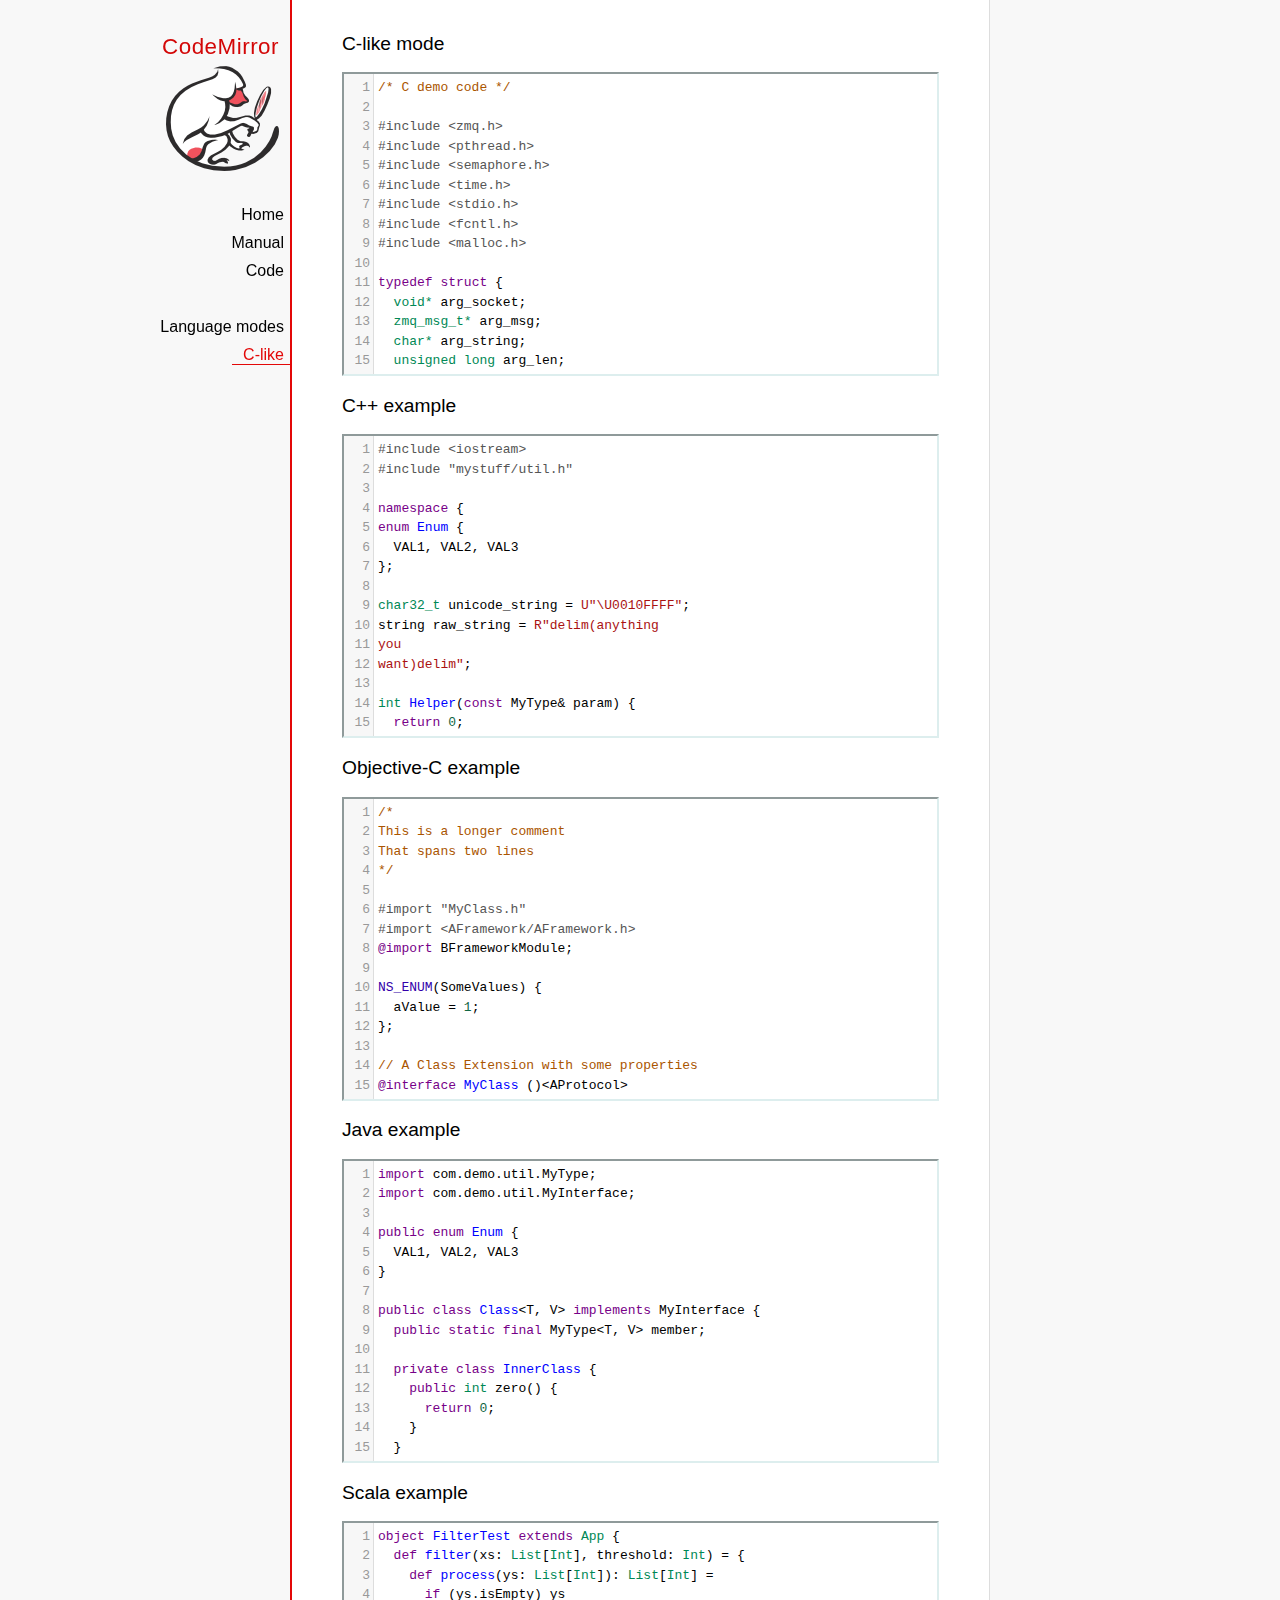
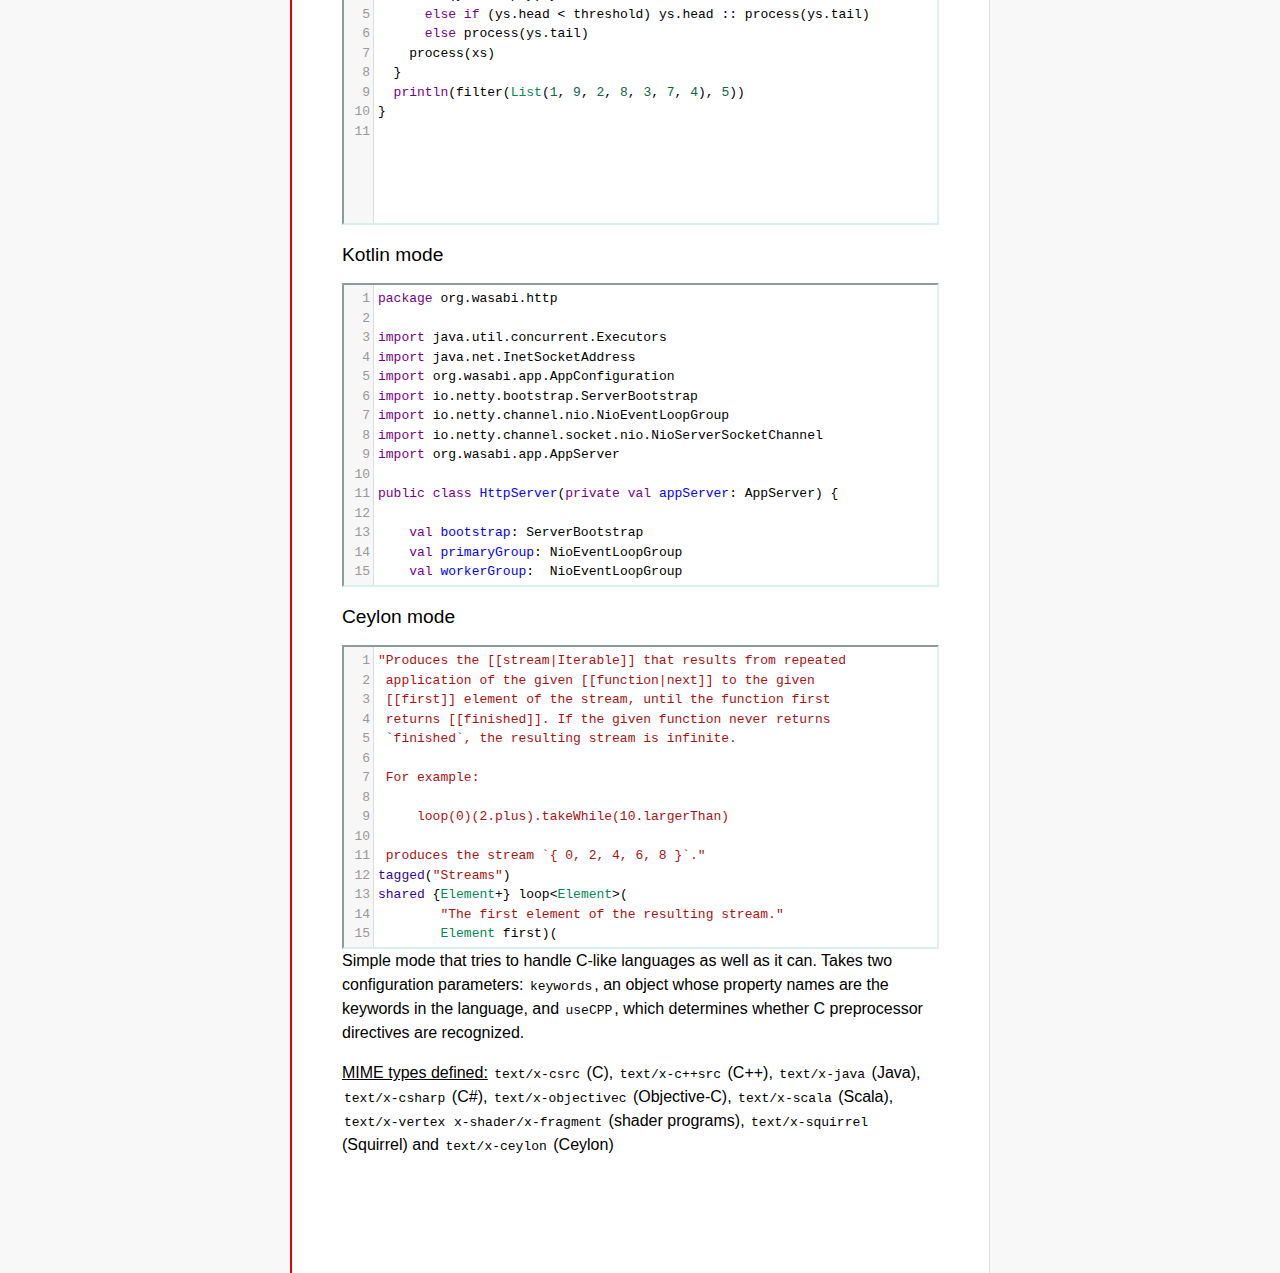
<file: lib/codemirror/mode/clike/index.html>
<!doctype html>

<title>CodeMirror: C-like mode</title>
<meta charset="utf-8"/>
<link rel=stylesheet href="../../doc/docs.css">

<link rel="stylesheet" href="../../lib/codemirror.css">
<script src="../../lib/codemirror.js"></script>
<script src="../../addon/edit/matchbrackets.js"></script>
<link rel="stylesheet" href="../../addon/hint/show-hint.css">
<script src="../../addon/hint/show-hint.js"></script>
<script src="clike.js"></script>
<style>.CodeMirror {border: 2px inset #dee;}</style>
<div id=nav>
  <a href="https://codemirror.net"><h1>CodeMirror</h1><img id=logo src="../../doc/logo.png" alt=""></a>

  <ul>
    <li><a href="../../index.html">Home</a>
    <li><a href="../../doc/manual.html">Manual</a>
    <li><a href="https://github.com/codemirror/codemirror">Code</a>
  </ul>
  <ul>
    <li><a href="../index.html">Language modes</a>
    <li><a class=active href="#">C-like</a>
  </ul>
</div>

<article>
<h2>C-like mode</h2>

<div><textarea id="c-code">
/* C demo code */

#include <zmq.h>
#include <pthread.h>
#include <semaphore.h>
#include <time.h>
#include <stdio.h>
#include <fcntl.h>
#include <malloc.h>

typedef struct {
  void* arg_socket;
  zmq_msg_t* arg_msg;
  char* arg_string;
  unsigned long arg_len;
  int arg_int, arg_command;

  int signal_fd;
  int pad;
  void* context;
  sem_t sem;
} acl_zmq_context;

#define p(X) (context->arg_##X)

void* zmq_thread(void* context_pointer) {
  acl_zmq_context* context = (acl_zmq_context*)context_pointer;
  char ok = 'K', err = 'X';
  int res;

  while (1) {
    while ((res = sem_wait(&amp;context->sem)) == EINTR);
    if (res) {write(context->signal_fd, &amp;err, 1); goto cleanup;}
    switch(p(command)) {
    case 0: goto cleanup;
    case 1: p(socket) = zmq_socket(context->context, p(int)); break;
    case 2: p(int) = zmq_close(p(socket)); break;
    case 3: p(int) = zmq_bind(p(socket), p(string)); break;
    case 4: p(int) = zmq_connect(p(socket), p(string)); break;
    case 5: p(int) = zmq_getsockopt(p(socket), p(int), (void*)p(string), &amp;p(len)); break;
    case 6: p(int) = zmq_setsockopt(p(socket), p(int), (void*)p(string), p(len)); break;
    case 7: p(int) = zmq_send(p(socket), p(msg), p(int)); break;
    case 8: p(int) = zmq_recv(p(socket), p(msg), p(int)); break;
    case 9: p(int) = zmq_poll(p(socket), p(int), p(len)); break;
    }
    p(command) = errno;
    write(context->signal_fd, &amp;ok, 1);
  }
 cleanup:
  close(context->signal_fd);
  free(context_pointer);
  return 0;
}

void* zmq_thread_init(void* zmq_context, int signal_fd) {
  acl_zmq_context* context = malloc(sizeof(acl_zmq_context));
  pthread_t thread;

  context->context = zmq_context;
  context->signal_fd = signal_fd;
  sem_init(&amp;context->sem, 1, 0);
  pthread_create(&amp;thread, 0, &amp;zmq_thread, context);
  pthread_detach(thread);
  return context;
}
</textarea></div>

<h2>C++ example</h2>

<div><textarea id="cpp-code">
#include <iostream>
#include "mystuff/util.h"

namespace {
enum Enum {
  VAL1, VAL2, VAL3
};

char32_t unicode_string = U"\U0010FFFF";
string raw_string = R"delim(anything
you
want)delim";

int Helper(const MyType& param) {
  return 0;
}
} // namespace

class ForwardDec;

template <class T, class V>
class Class : public BaseClass {
  const MyType<T, V> member_;

 public:
  const MyType<T, V>& Method() const {
    return member_;
  }

  void Method2(MyType<T, V>* value);
}

template <class T, class V>
void Class::Method2(MyType<T, V>* value) {
  std::out << 1 >> method();
  value->Method3(member_);
  member_ = value;
}
</textarea></div>

<h2>Objective-C example</h2>

<div><textarea id="objectivec-code">
/*
This is a longer comment
That spans two lines
*/

#import "MyClass.h"
#import <AFramework/AFramework.h>
@import BFrameworkModule;

NS_ENUM(SomeValues) {
  aValue = 1;
};

// A Class Extension with some properties
@interface MyClass ()<AProtocol>
@property(atomic, readwrite, assign) NSInteger anInt;
@property(nonatomic, strong, nullable) NSString *aString;
@end

@implementation YourAppDelegate

- (instancetype)initWithString:(NSString *)aStringVar {
  if ((self = [super init])) {
    aString = aStringVar;
  }
  return self;
}

- (BOOL)doSomething:(float)progress {
  NSString *myString = @"This is a ObjC string %f ";
  myString = [[NSString stringWithFormat:myString, progress] stringByAppendingString:self.aString];
  return myString.length > 100 ? NO : YES;
}

@end
</textarea></div>

<h2>Java example</h2>

<div><textarea id="java-code">
import com.demo.util.MyType;
import com.demo.util.MyInterface;

public enum Enum {
  VAL1, VAL2, VAL3
}

public class Class<T, V> implements MyInterface {
  public static final MyType<T, V> member;
  
  private class InnerClass {
    public int zero() {
      return 0;
    }
  }

  @Override
  public MyType method() {
    return member;
  }

  public void method2(MyType<T, V> value) {
    method();
    value.method3();
    member = value;
  }
}
</textarea></div>

<h2>Scala example</h2>

<div><textarea id="scala-code">
object FilterTest extends App {
  def filter(xs: List[Int], threshold: Int) = {
    def process(ys: List[Int]): List[Int] =
      if (ys.isEmpty) ys
      else if (ys.head < threshold) ys.head :: process(ys.tail)
      else process(ys.tail)
    process(xs)
  }
  println(filter(List(1, 9, 2, 8, 3, 7, 4), 5))
}
</textarea></div>

<h2>Kotlin mode</h2>

<div><textarea id="kotlin-code">
package org.wasabi.http

import java.util.concurrent.Executors
import java.net.InetSocketAddress
import org.wasabi.app.AppConfiguration
import io.netty.bootstrap.ServerBootstrap
import io.netty.channel.nio.NioEventLoopGroup
import io.netty.channel.socket.nio.NioServerSocketChannel
import org.wasabi.app.AppServer

public class HttpServer(private val appServer: AppServer) {

    val bootstrap: ServerBootstrap
    val primaryGroup: NioEventLoopGroup
    val workerGroup:  NioEventLoopGroup

    init {
        // Define worker groups
        primaryGroup = NioEventLoopGroup()
        workerGroup = NioEventLoopGroup()

        // Initialize bootstrap of server
        bootstrap = ServerBootstrap()

        bootstrap.group(primaryGroup, workerGroup)
        bootstrap.channel(javaClass<NioServerSocketChannel>())
        bootstrap.childHandler(NettyPipelineInitializer(appServer))
    }

    public fun start(wait: Boolean = true) {
        val channel = bootstrap.bind(appServer.configuration.port)?.sync()?.channel()

        if (wait) {
            channel?.closeFuture()?.sync()
        }
    }

    public fun stop() {
        // Shutdown all event loops
        primaryGroup.shutdownGracefully()
        workerGroup.shutdownGracefully()

        // Wait till all threads are terminated
        primaryGroup.terminationFuture().sync()
        workerGroup.terminationFuture().sync()
    }
}
</textarea></div>

<h2>Ceylon mode</h2>

<div><textarea id="ceylon-code">
"Produces the [[stream|Iterable]] that results from repeated
 application of the given [[function|next]] to the given
 [[first]] element of the stream, until the function first
 returns [[finished]]. If the given function never returns 
 `finished`, the resulting stream is infinite.

 For example:

     loop(0)(2.plus).takeWhile(10.largerThan)

 produces the stream `{ 0, 2, 4, 6, 8 }`."
tagged("Streams")
shared {Element+} loop&lt;Element&gt;(
        "The first element of the resulting stream."
        Element first)(
        "The function that produces the next element of the
         stream, given the current element. The function may
         return [[finished]] to indicate the end of the 
         stream."
        Element|Finished next(Element element))
    =&gt; let (start = first)
    object satisfies {Element+} {
        first =&gt; start;
        empty =&gt; false;
        function nextElement(Element element)
                =&gt; next(element);
        iterator()
                =&gt; object satisfies Iterator&lt;Element&gt; {
            variable Element|Finished current = start;
            shared actual Element|Finished next() {
                if (!is Finished result = current) {
                    current = nextElement(result);
                    return result;
                }
                else {
                    return finished;
                }
            }
        };
    };
</textarea></div>

    <script>
      var cEditor = CodeMirror.fromTextArea(document.getElementById("c-code"), {
        lineNumbers: true,
        matchBrackets: true,
        mode: "text/x-csrc"
      });
      var cppEditor = CodeMirror.fromTextArea(document.getElementById("cpp-code"), {
        lineNumbers: true,
        matchBrackets: true,
        mode: "text/x-c++src"
      });
      var javaEditor = CodeMirror.fromTextArea(document.getElementById("java-code"), {
        lineNumbers: true,
        matchBrackets: true,
        mode: "text/x-java"
      });
      var objectivecEditor = CodeMirror.fromTextArea(document.getElementById("objectivec-code"), {
        lineNumbers: true,
        matchBrackets: true,
        mode: "text/x-objectivec"
      });
      var scalaEditor = CodeMirror.fromTextArea(document.getElementById("scala-code"), {
        lineNumbers: true,
        matchBrackets: true,
        mode: "text/x-scala"
      });
      var kotlinEditor = CodeMirror.fromTextArea(document.getElementById("kotlin-code"), {
          lineNumbers: true,
          matchBrackets: true,
          mode: "text/x-kotlin"
      });
      var ceylonEditor = CodeMirror.fromTextArea(document.getElementById("ceylon-code"), {
          lineNumbers: true,
          matchBrackets: true,
          mode: "text/x-ceylon"
      });
      var mac = CodeMirror.keyMap.default == CodeMirror.keyMap.macDefault;
      CodeMirror.keyMap.default[(mac ? "Cmd" : "Ctrl") + "-Space"] = "autocomplete";
    </script>

    <p>Simple mode that tries to handle C-like languages as well as it
    can. Takes two configuration parameters: <code>keywords</code>, an
    object whose property names are the keywords in the language,
    and <code>useCPP</code>, which determines whether C preprocessor
    directives are recognized.</p>

    <p><strong>MIME types defined:</strong> <code>text/x-csrc</code>
    (C), <code>text/x-c++src</code> (C++), <code>text/x-java</code>
    (Java), <code>text/x-csharp</code> (C#),
    <code>text/x-objectivec</code> (Objective-C),
    <code>text/x-scala</code> (Scala), <code>text/x-vertex</code>
    <code>x-shader/x-fragment</code> (shader programs),
    <code>text/x-squirrel</code> (Squirrel) and
    <code>text/x-ceylon</code> (Ceylon)</p>
</article>
</file>
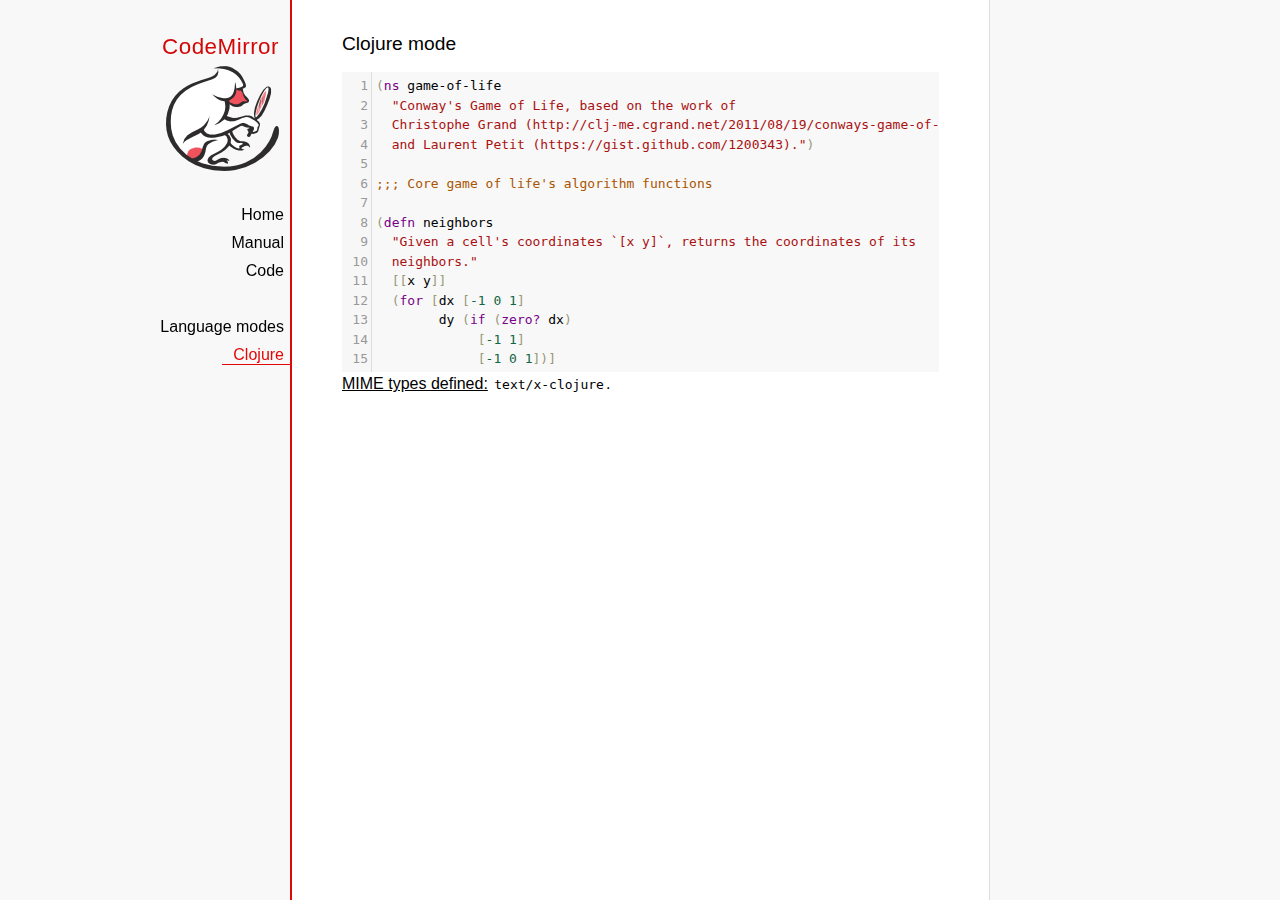
<file: lib/codemirror/mode/clojure/index.html>
<!doctype html>

<title>CodeMirror: Clojure mode</title>
<meta charset="utf-8"/>
<link rel=stylesheet href="../../doc/docs.css">

<link rel="stylesheet" href="../../lib/codemirror.css">
<script src="../../lib/codemirror.js"></script>
<script src="../../addon/edit/closebrackets.js"></script>
<script src="../../addon/edit/matchbrackets.js"></script>
<script src="clojure.js"></script>
<style>.CodeMirror {background: #f8f8f8;}</style>
<div id=nav>
  <a href="https://codemirror.net"><h1>CodeMirror</h1><img id=logo src="../../doc/logo.png" alt=""></a>

  <ul>
    <li><a href="../../index.html">Home</a>
    <li><a href="../../doc/manual.html">Manual</a>
    <li><a href="https://github.com/codemirror/codemirror">Code</a>
  </ul>
  <ul>
    <li><a href="../index.html">Language modes</a>
    <li><a class=active href="#">Clojure</a>
  </ul>
</div>

<article>
<h2>Clojure mode</h2>
<form><textarea id="code" name="code">
(ns game-of-life
  "Conway's Game of Life, based on the work of
  Christophe Grand (http://clj-me.cgrand.net/2011/08/19/conways-game-of-life)
  and Laurent Petit (https://gist.github.com/1200343).")

;;; Core game of life's algorithm functions

(defn neighbors
  "Given a cell's coordinates `[x y]`, returns the coordinates of its
  neighbors."
  [[x y]]
  (for [dx [-1 0 1]
        dy (if (zero? dx)
             [-1 1]
             [-1 0 1])]
    [(+ dx x) (+ dy y)]))

(defn step
  "Given a set of living `cells`, computes the new set of living cells."
  [cells]
  (set (for [[cell n] (frequencies (mapcat neighbors cells))
             :when (or (= n 3)
                       (and (= n 2)
                            (cells cell)))]
         cell)))

;;; Utility methods for displaying game on a text terminal

(defn print-grid
  "Prints a `grid` of `w` columns and `h` rows, on *out*, representing a
  step in the game."
  [grid w h]
  (doseq [x (range (inc w))
          y (range (inc h))]
    (when (= y 0) (println))
    (print (if (grid [x y])
             "[X]"
             " . "))))

(defn print-grids
  "Prints a sequence of `grids` of `w` columns and `h` rows on *out*,
  representing several steps."
  [grids w h]
  (doseq [grid grids]
    (print-grid grid w h)
    (println)))

;;; Launches an example grid

(def grid
  "`grid` represents the initial set of living cells"
  #{[2 1] [2 2] [2 3]})

(print-grids (take 3 (iterate step grid)) 5 5)</textarea></form>
    <script>
      var editor = CodeMirror.fromTextArea(document.getElementById("code"), {
          autoCloseBrackets: true,
          lineNumbers: true,
          matchBrackets: true,
          mode: 'text/x-clojure'
      });
    </script>

    <p><strong>MIME types defined:</strong> <code>text/x-clojure</code>.</p>

  </article>
</file>
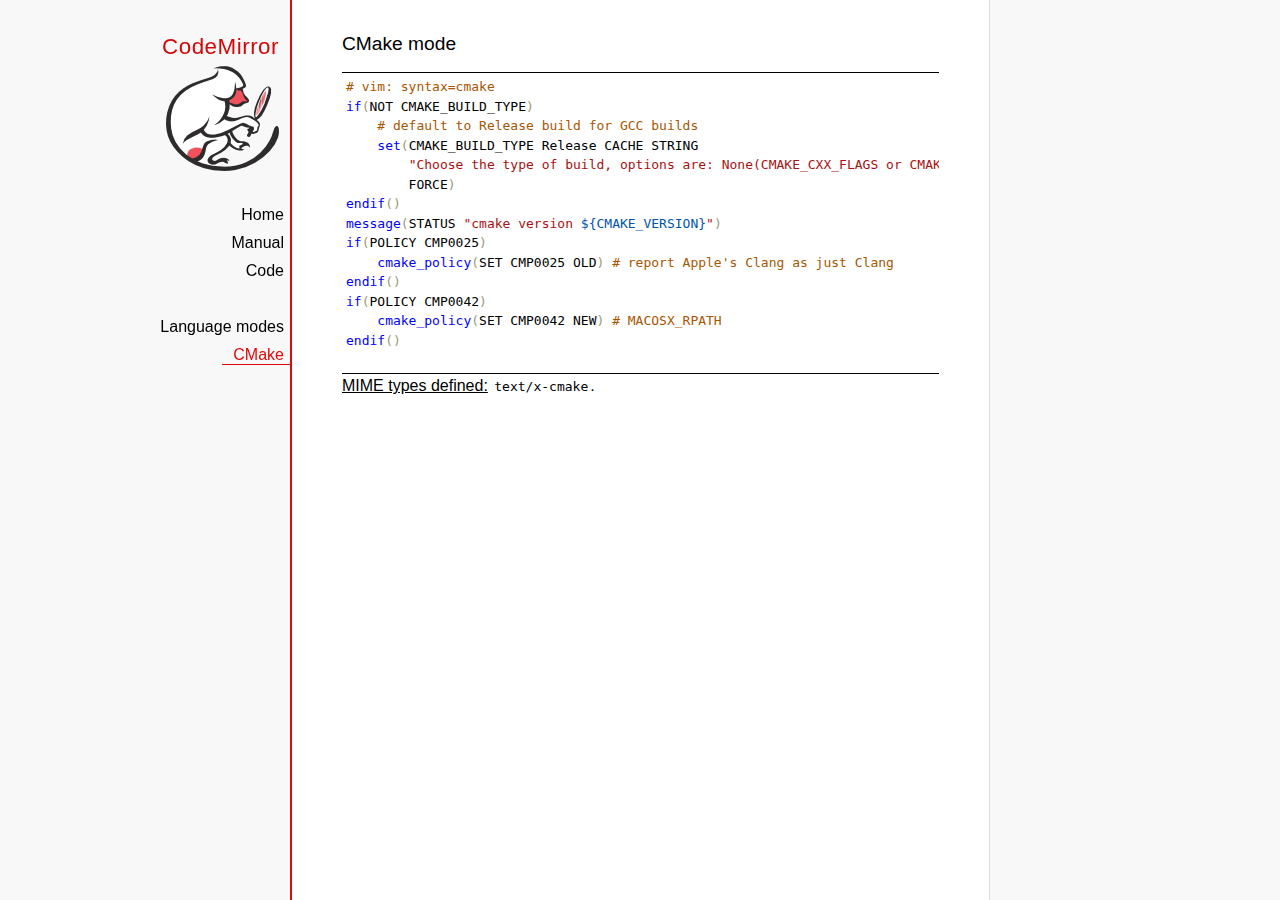
<file: lib/codemirror/mode/cmake/index.html>
<!doctype html>

<title>CodeMirror: CMake mode</title>
<meta charset="utf-8"/>
<link rel=stylesheet href="../../doc/docs.css">

<link rel="stylesheet" href="../../lib/codemirror.css">
<script src="../../lib/codemirror.js"></script>
<script src="../../addon/edit/matchbrackets.js"></script>
<script src="cmake.js"></script>
<style>
      .CodeMirror {border-top: 1px solid black; border-bottom: 1px solid black;}
      .cm-s-default span.cm-arrow { color: red; }
    </style>
<div id=nav>
  <a href="https://codemirror.net"><h1>CodeMirror</h1><img id=logo src="../../doc/logo.png" alt=""></a>

  <ul>
    <li><a href="../../index.html">Home</a>
    <li><a href="../../doc/manual.html">Manual</a>
    <li><a href="https://github.com/codemirror/codemirror">Code</a>
  </ul>
  <ul>
    <li><a href="../index.html">Language modes</a>
    <li><a class=active href="#">CMake</a>
  </ul>
</div>

<article>
<h2>CMake mode</h2>
<form><textarea id="code" name="code">
# vim: syntax=cmake
if(NOT CMAKE_BUILD_TYPE)
    # default to Release build for GCC builds
    set(CMAKE_BUILD_TYPE Release CACHE STRING
        "Choose the type of build, options are: None(CMAKE_CXX_FLAGS or CMAKE_C_FLAGS used) Debug Release RelWithDebInfo MinSizeRel."
        FORCE)
endif()
message(STATUS "cmake version ${CMAKE_VERSION}")
if(POLICY CMP0025)
    cmake_policy(SET CMP0025 OLD) # report Apple's Clang as just Clang
endif()
if(POLICY CMP0042)
    cmake_policy(SET CMP0042 NEW) # MACOSX_RPATH
endif()

project (x265)
cmake_minimum_required (VERSION 2.8.8) # OBJECT libraries require 2.8.8
include(CheckIncludeFiles)
include(CheckFunctionExists)
include(CheckSymbolExists)
include(CheckCXXCompilerFlag)

# X265_BUILD must be incremented each time the public API is changed
set(X265_BUILD 48)
configure_file("${PROJECT_SOURCE_DIR}/x265.def.in"
               "${PROJECT_BINARY_DIR}/x265.def")
configure_file("${PROJECT_SOURCE_DIR}/x265_config.h.in"
               "${PROJECT_BINARY_DIR}/x265_config.h")

SET(CMAKE_MODULE_PATH "${PROJECT_SOURCE_DIR}/cmake" "${CMAKE_MODULE_PATH}")

# System architecture detection
string(TOLOWER "${CMAKE_SYSTEM_PROCESSOR}" SYSPROC)
set(X86_ALIASES x86 i386 i686 x86_64 amd64)
list(FIND X86_ALIASES "${SYSPROC}" X86MATCH)
if("${SYSPROC}" STREQUAL "" OR X86MATCH GREATER "-1")
    message(STATUS "Detected x86 target processor")
    set(X86 1)
    add_definitions(-DX265_ARCH_X86=1)
    if("${CMAKE_SIZEOF_VOID_P}" MATCHES 8)
        set(X64 1)
        add_definitions(-DX86_64=1)
    endif()
elseif(${SYSPROC} STREQUAL "armv6l")
    message(STATUS "Detected ARM target processor")
    set(ARM 1)
    add_definitions(-DX265_ARCH_ARM=1 -DHAVE_ARMV6=1)
else()
    message(STATUS "CMAKE_SYSTEM_PROCESSOR value `${CMAKE_SYSTEM_PROCESSOR}` is unknown")
    message(STATUS "Please add this value near ${CMAKE_CURRENT_LIST_FILE}:${CMAKE_CURRENT_LIST_LINE}")
endif()

if(UNIX)
    list(APPEND PLATFORM_LIBS pthread)
    find_library(LIBRT rt)
    if(LIBRT)
        list(APPEND PLATFORM_LIBS rt)
    endif()
    find_package(Numa)
    if(NUMA_FOUND)
        list(APPEND CMAKE_REQUIRED_LIBRARIES ${NUMA_LIBRARY})
        check_symbol_exists(numa_node_of_cpu numa.h NUMA_V2)
        if(NUMA_V2)
            add_definitions(-DHAVE_LIBNUMA)
            message(STATUS "libnuma found, building with support for NUMA nodes")
            list(APPEND PLATFORM_LIBS ${NUMA_LIBRARY})
            link_directories(${NUMA_LIBRARY_DIR})
            include_directories(${NUMA_INCLUDE_DIR})
        endif()
    endif()
    mark_as_advanced(LIBRT NUMA_FOUND)
endif(UNIX)

if(X64 AND NOT WIN32)
    option(ENABLE_PIC "Enable Position Independent Code" ON)
else()
    option(ENABLE_PIC "Enable Position Independent Code" OFF)
endif(X64 AND NOT WIN32)

# Compiler detection
if(CMAKE_GENERATOR STREQUAL "Xcode")
  set(XCODE 1)
endif()
if (APPLE)
  add_definitions(-DMACOS)
endif()
</textarea></form>
    <script>
      var editor = CodeMirror.fromTextArea(document.getElementById("code"), {
        mode: "text/x-cmake",
        matchBrackets: true,
        indentUnit: 4
      });
    </script>

    <p><strong>MIME types defined:</strong> <code>text/x-cmake</code>.</p>

  </article>
</file>
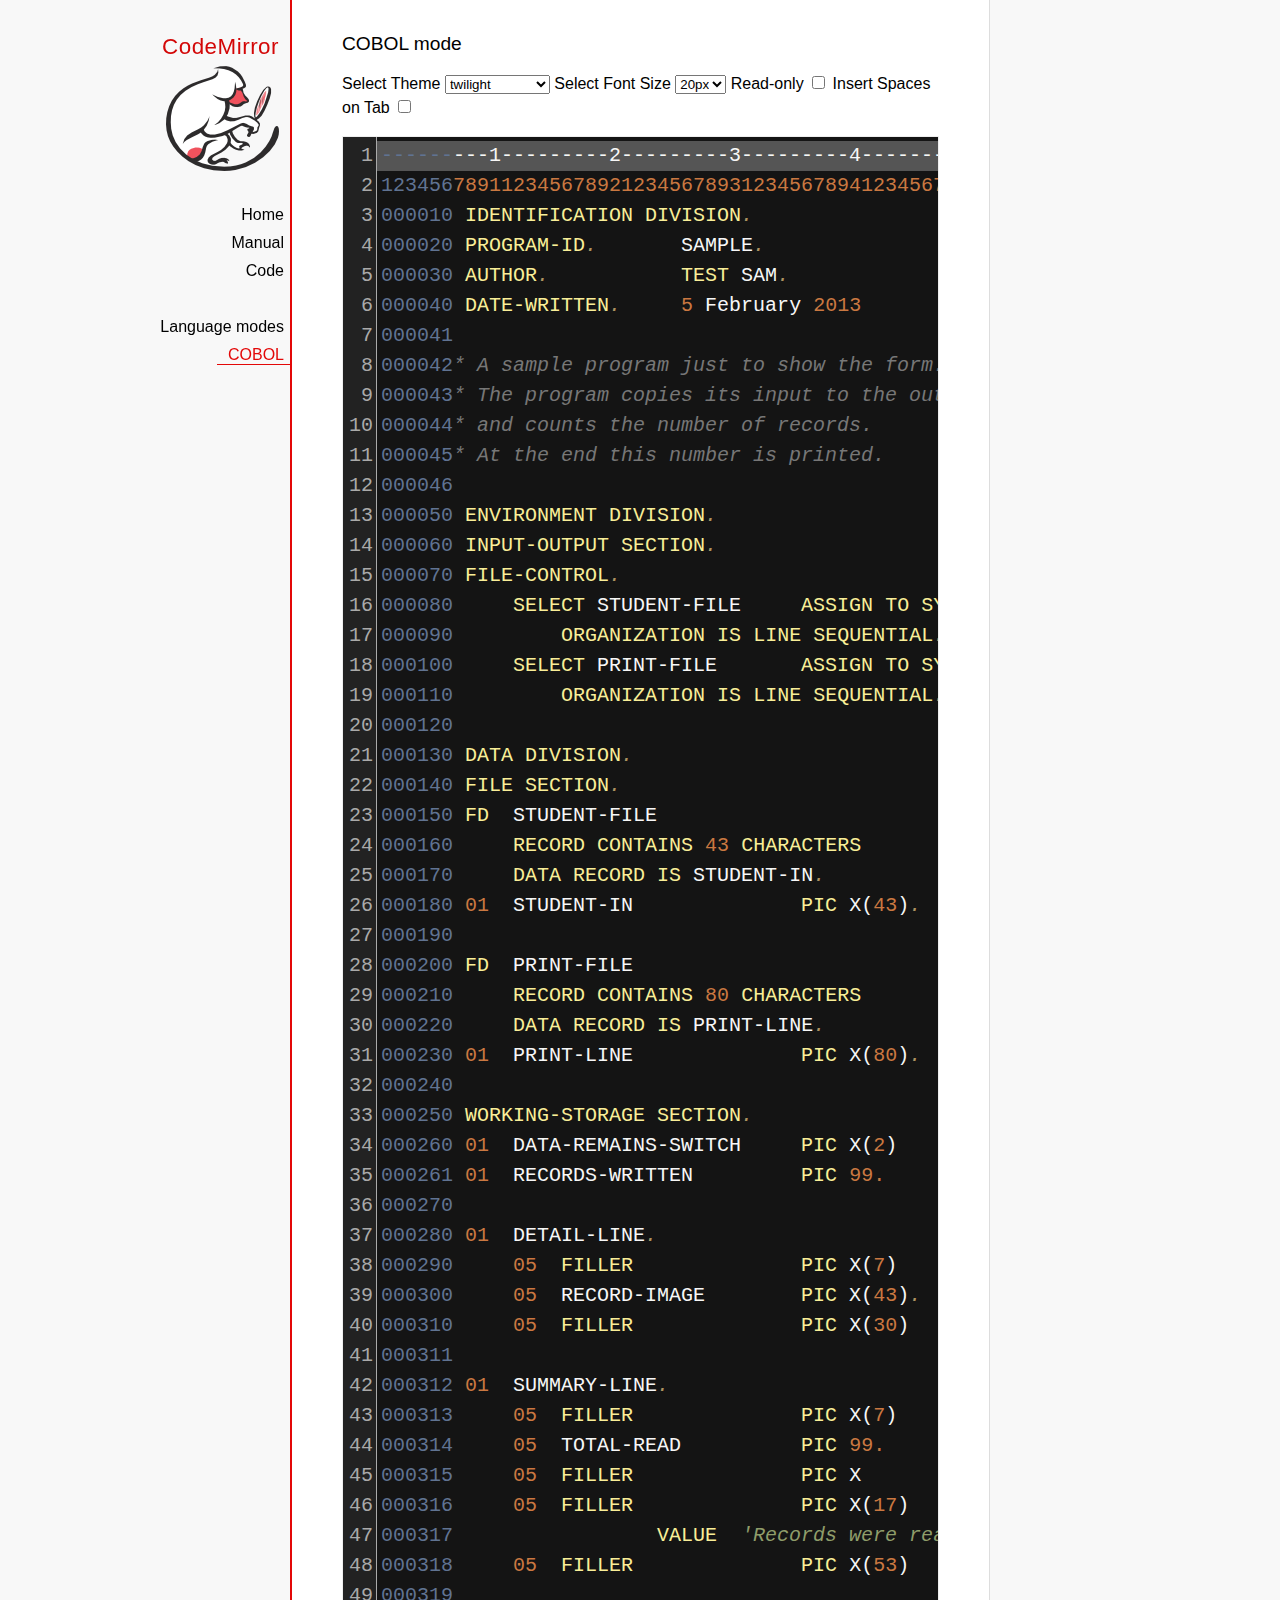
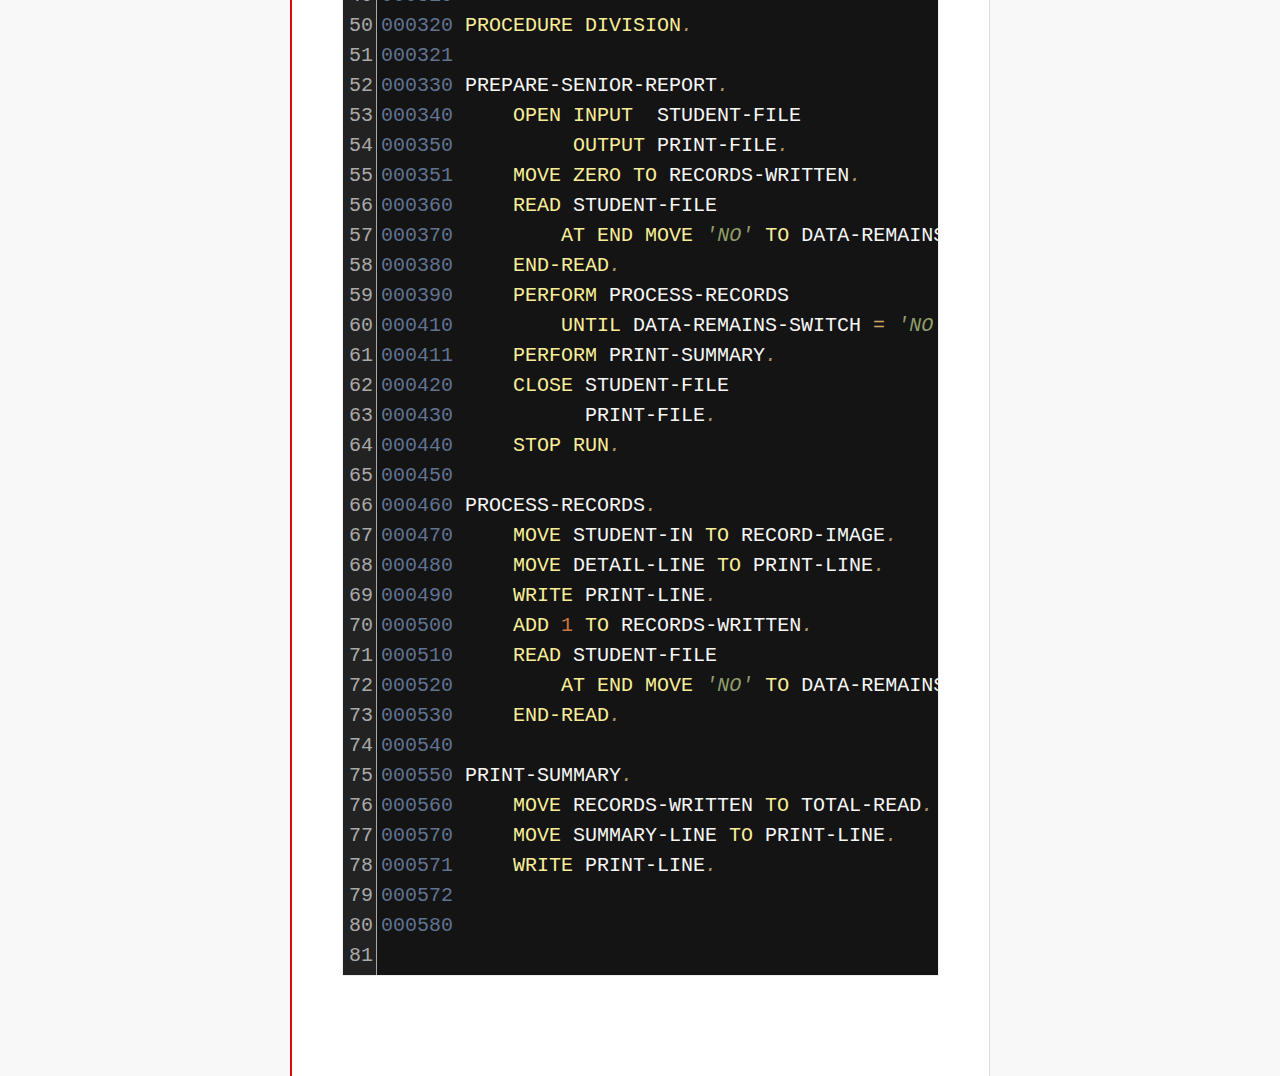
<file: lib/codemirror/mode/cobol/index.html>
<!doctype html>

<title>CodeMirror: COBOL mode</title>
<meta charset="utf-8"/>
<link rel=stylesheet href="../../doc/docs.css">

<link rel="stylesheet" href="../../lib/codemirror.css">
<link rel="stylesheet" href="../../theme/neat.css">
<link rel="stylesheet" href="../../theme/elegant.css">
<link rel="stylesheet" href="../../theme/erlang-dark.css">
<link rel="stylesheet" href="../../theme/night.css">
<link rel="stylesheet" href="../../theme/monokai.css">
<link rel="stylesheet" href="../../theme/cobalt.css">
<link rel="stylesheet" href="../../theme/eclipse.css">
<link rel="stylesheet" href="../../theme/rubyblue.css">
<link rel="stylesheet" href="../../theme/lesser-dark.css">
<link rel="stylesheet" href="../../theme/xq-dark.css">
<link rel="stylesheet" href="../../theme/xq-light.css">
<link rel="stylesheet" href="../../theme/ambiance.css">
<link rel="stylesheet" href="../../theme/blackboard.css">
<link rel="stylesheet" href="../../theme/vibrant-ink.css">
<link rel="stylesheet" href="../../theme/solarized.css">
<link rel="stylesheet" href="../../theme/twilight.css">
<link rel="stylesheet" href="../../theme/midnight.css">
<link rel="stylesheet" href="../../addon/dialog/dialog.css">
<script src="../../lib/codemirror.js"></script>
<script src="../../addon/edit/matchbrackets.js"></script>
<script src="cobol.js"></script>
<script src="../../addon/selection/active-line.js"></script>
<script src="../../addon/search/search.js"></script>
<script src="../../addon/dialog/dialog.js"></script>
<script src="../../addon/search/searchcursor.js"></script>
<style>
        .CodeMirror {
          border: 1px solid #eee;
          font-size : 20px;
          height : auto !important;
        }
        .CodeMirror-activeline-background {background: #555555 !important;}
    </style>
<div id=nav>
  <a href="https://codemirror.net"><h1>CodeMirror</h1><img id=logo src="../../doc/logo.png" alt=""></a>

  <ul>
    <li><a href="../../index.html">Home</a>
    <li><a href="../../doc/manual.html">Manual</a>
    <li><a href="https://github.com/codemirror/codemirror">Code</a>
  </ul>
  <ul>
    <li><a href="../index.html">Language modes</a>
    <li><a class=active href="#">COBOL</a>
  </ul>
</div>

<article>
<h2>COBOL mode</h2>

    <p> Select Theme <select onchange="selectTheme()" id="selectTheme">
        <option>default</option>
        <option>ambiance</option>
        <option>blackboard</option>
        <option>cobalt</option>
        <option>eclipse</option>
        <option>elegant</option>
        <option>erlang-dark</option>
        <option>lesser-dark</option>
        <option>midnight</option>
        <option>monokai</option>
        <option>neat</option>
        <option>night</option>
        <option>rubyblue</option>
        <option>solarized dark</option>
        <option>solarized light</option>
        <option selected>twilight</option>
        <option>vibrant-ink</option>
        <option>xq-dark</option>
        <option>xq-light</option>
    </select>    Select Font Size <select onchange="selectFontsize()" id="selectFontSize">
          <option value="13px">13px</option>
          <option value="14px">14px</option>
          <option value="16px">16px</option>
          <option value="18px">18px</option>
          <option value="20px" selected="selected">20px</option>
          <option value="24px">24px</option>
          <option value="26px">26px</option>
          <option value="28px">28px</option>
          <option value="30px">30px</option>
          <option value="32px">32px</option>
          <option value="34px">34px</option>
          <option value="36px">36px</option>
        </select>
<label for="checkBoxReadOnly">Read-only</label>
<input type="checkbox" id="checkBoxReadOnly" onchange="selectReadOnly()">
<label for="id_tabToIndentSpace">Insert Spaces on Tab</label>
<input type="checkbox" id="id_tabToIndentSpace" onchange="tabToIndentSpace()">
</p>
<textarea id="code" name="code">
---------1---------2---------3---------4---------5---------6---------7---------8
12345678911234567892123456789312345678941234567895123456789612345678971234567898
000010 IDENTIFICATION DIVISION.                                        MODTGHERE
000020 PROGRAM-ID.       SAMPLE.
000030 AUTHOR.           TEST SAM. 
000040 DATE-WRITTEN.     5 February 2013
000041
000042* A sample program just to show the form.
000043* The program copies its input to the output,
000044* and counts the number of records.
000045* At the end this number is printed.
000046
000050 ENVIRONMENT DIVISION.
000060 INPUT-OUTPUT SECTION.
000070 FILE-CONTROL.
000080     SELECT STUDENT-FILE     ASSIGN TO SYSIN
000090         ORGANIZATION IS LINE SEQUENTIAL.
000100     SELECT PRINT-FILE       ASSIGN TO SYSOUT
000110         ORGANIZATION IS LINE SEQUENTIAL.
000120
000130 DATA DIVISION.
000140 FILE SECTION.
000150 FD  STUDENT-FILE
000160     RECORD CONTAINS 43 CHARACTERS
000170     DATA RECORD IS STUDENT-IN.
000180 01  STUDENT-IN              PIC X(43).
000190
000200 FD  PRINT-FILE
000210     RECORD CONTAINS 80 CHARACTERS
000220     DATA RECORD IS PRINT-LINE.
000230 01  PRINT-LINE              PIC X(80).
000240
000250 WORKING-STORAGE SECTION.
000260 01  DATA-REMAINS-SWITCH     PIC X(2)      VALUE SPACES.
000261 01  RECORDS-WRITTEN         PIC 99.
000270
000280 01  DETAIL-LINE.
000290     05  FILLER              PIC X(7)      VALUE SPACES.
000300     05  RECORD-IMAGE        PIC X(43).
000310     05  FILLER              PIC X(30)     VALUE SPACES.
000311 
000312 01  SUMMARY-LINE.
000313     05  FILLER              PIC X(7)      VALUE SPACES.
000314     05  TOTAL-READ          PIC 99.
000315     05  FILLER              PIC X         VALUE SPACE.
000316     05  FILLER              PIC X(17)     
000317                 VALUE  'Records were read'.
000318     05  FILLER              PIC X(53)     VALUE SPACES.
000319
000320 PROCEDURE DIVISION.
000321
000330 PREPARE-SENIOR-REPORT.
000340     OPEN INPUT  STUDENT-FILE
000350          OUTPUT PRINT-FILE.
000351     MOVE ZERO TO RECORDS-WRITTEN.
000360     READ STUDENT-FILE
000370         AT END MOVE 'NO' TO DATA-REMAINS-SWITCH
000380     END-READ.
000390     PERFORM PROCESS-RECORDS
000410         UNTIL DATA-REMAINS-SWITCH = 'NO'.
000411     PERFORM PRINT-SUMMARY.
000420     CLOSE STUDENT-FILE
000430           PRINT-FILE.
000440     STOP RUN.
000450
000460 PROCESS-RECORDS.
000470     MOVE STUDENT-IN TO RECORD-IMAGE.
000480     MOVE DETAIL-LINE TO PRINT-LINE.
000490     WRITE PRINT-LINE.
000500     ADD 1 TO RECORDS-WRITTEN.
000510     READ STUDENT-FILE
000520         AT END MOVE 'NO' TO DATA-REMAINS-SWITCH
000530     END-READ. 
000540
000550 PRINT-SUMMARY.
000560     MOVE RECORDS-WRITTEN TO TOTAL-READ.
000570     MOVE SUMMARY-LINE TO PRINT-LINE.
000571     WRITE PRINT-LINE. 
000572
000580
</textarea>
    <script>
      var editor = CodeMirror.fromTextArea(document.getElementById("code"), {
        lineNumbers: true,
        matchBrackets: true,
        mode: "text/x-cobol",
        theme : "twilight",
        styleActiveLine: true,
        showCursorWhenSelecting : true,  
      });
      function selectTheme() {
        var themeInput = document.getElementById("selectTheme");
        var theme = themeInput.options[themeInput.selectedIndex].innerHTML;
        editor.setOption("theme", theme);
      }
      function selectFontsize() {
        var fontSizeInput = document.getElementById("selectFontSize");
        var fontSize = fontSizeInput.options[fontSizeInput.selectedIndex].innerHTML;
        editor.getWrapperElement().style.fontSize = fontSize;
        editor.refresh();
      }
      function selectReadOnly() {
        editor.setOption("readOnly", document.getElementById("checkBoxReadOnly").checked);
      }
      function tabToIndentSpace() {
        if (document.getElementById("id_tabToIndentSpace").checked) {
            editor.setOption("extraKeys", {Tab: function(cm) { cm.replaceSelection("    ", "end"); }});
        } else {
            editor.setOption("extraKeys", {Tab: function(cm) { cm.replaceSelection("    ", "end"); }});
        }
      }
    </script>
  </article>
</file>
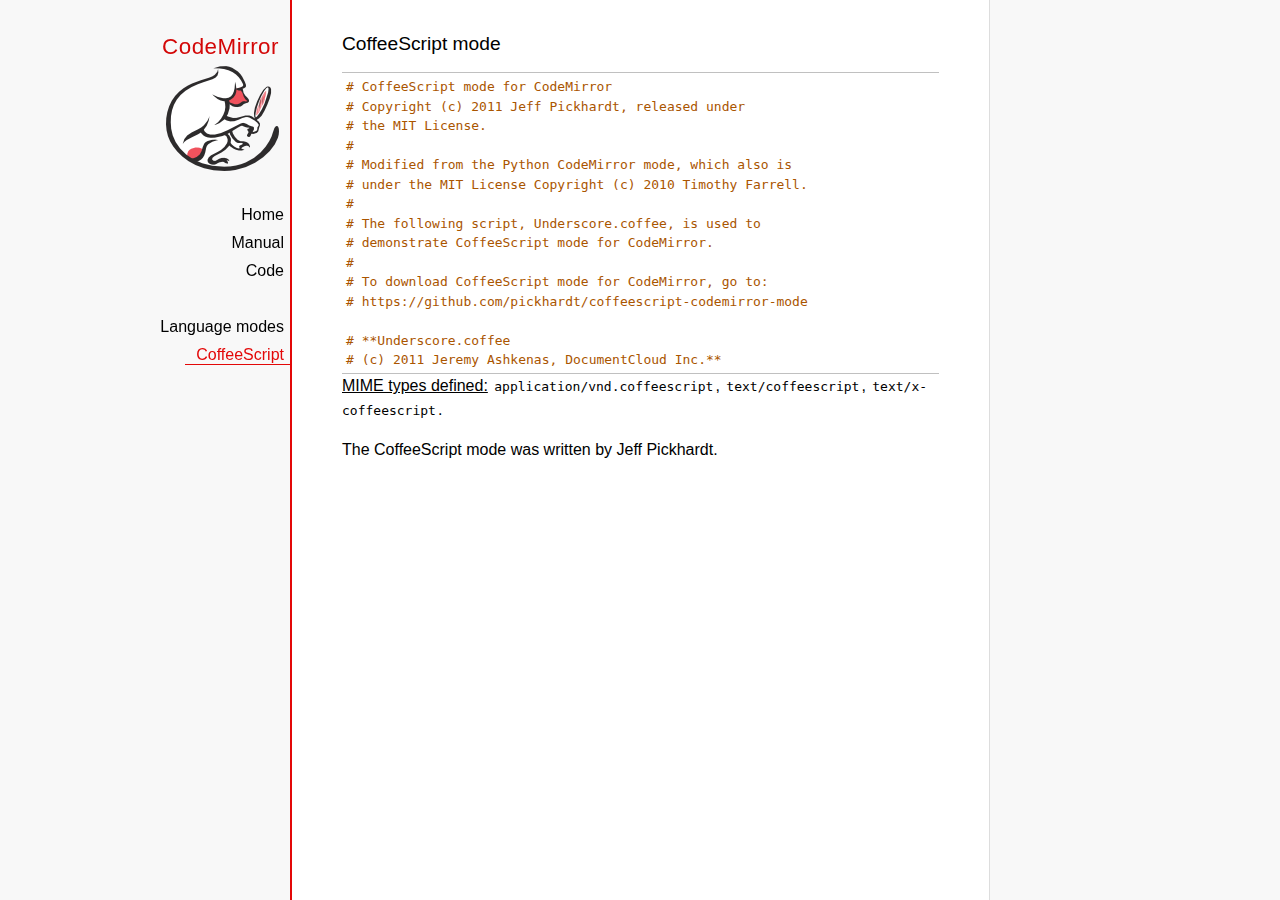
<file: lib/codemirror/mode/coffeescript/index.html>
<!doctype html>

<title>CodeMirror: CoffeeScript mode</title>
<meta charset="utf-8"/>
<link rel=stylesheet href="../../doc/docs.css">

<link rel="stylesheet" href="../../lib/codemirror.css">
<script src="../../lib/codemirror.js"></script>
<script src="coffeescript.js"></script>
<style>.CodeMirror {border-top: 1px solid silver; border-bottom: 1px solid silver;}</style>
<div id=nav>
  <a href="https://codemirror.net"><h1>CodeMirror</h1><img id=logo src="../../doc/logo.png" alt=""></a>

  <ul>
    <li><a href="../../index.html">Home</a>
    <li><a href="../../doc/manual.html">Manual</a>
    <li><a href="https://github.com/codemirror/codemirror">Code</a>
  </ul>
  <ul>
    <li><a href="../index.html">Language modes</a>
    <li><a class=active href="#">CoffeeScript</a>
  </ul>
</div>

<article>
<h2>CoffeeScript mode</h2>
<form><textarea id="code" name="code">
# CoffeeScript mode for CodeMirror
# Copyright (c) 2011 Jeff Pickhardt, released under
# the MIT License.
#
# Modified from the Python CodeMirror mode, which also is 
# under the MIT License Copyright (c) 2010 Timothy Farrell.
#
# The following script, Underscore.coffee, is used to 
# demonstrate CoffeeScript mode for CodeMirror.
#
# To download CoffeeScript mode for CodeMirror, go to:
# https://github.com/pickhardt/coffeescript-codemirror-mode

# **Underscore.coffee
# (c) 2011 Jeremy Ashkenas, DocumentCloud Inc.**
# Underscore is freely distributable under the terms of the
# [MIT license](http://en.wikipedia.org/wiki/MIT_License).
# Portions of Underscore are inspired by or borrowed from
# [Prototype.js](http://prototypejs.org/api), Oliver Steele's
# [Functional](http://osteele.com), and John Resig's
# [Micro-Templating](http://ejohn.org).
# For all details and documentation:
# http://documentcloud.github.com/underscore/


# Baseline setup
# --------------

# Establish the root object, `window` in the browser, or `global` on the server.
root = this


# Save the previous value of the `_` variable.
previousUnderscore = root._

### Multiline
    comment
###

# Establish the object that gets thrown to break out of a loop iteration.
# `StopIteration` is SOP on Mozilla.
breaker = if typeof(StopIteration) is 'undefined' then '__break__' else StopIteration


#### Docco style single line comment (title)


# Helper function to escape **RegExp** contents, because JS doesn't have one.
escapeRegExp = (string) -> string.replace(/([.*+?^${}()|[\]\/\\])/g, '\\$1')


# Save bytes in the minified (but not gzipped) version:
ArrayProto = Array.prototype
ObjProto = Object.prototype


# Create quick reference variables for speed access to core prototypes.
slice = ArrayProto.slice
unshift = ArrayProto.unshift
toString = ObjProto.toString
hasOwnProperty = ObjProto.hasOwnProperty
propertyIsEnumerable = ObjProto.propertyIsEnumerable


# All **ECMA5** native implementations we hope to use are declared here.
nativeForEach = ArrayProto.forEach
nativeMap = ArrayProto.map
nativeReduce = ArrayProto.reduce
nativeReduceRight = ArrayProto.reduceRight
nativeFilter = ArrayProto.filter
nativeEvery = ArrayProto.every
nativeSome = ArrayProto.some
nativeIndexOf = ArrayProto.indexOf
nativeLastIndexOf = ArrayProto.lastIndexOf
nativeIsArray = Array.isArray
nativeKeys = Object.keys


# Create a safe reference to the Underscore object for use below.
_ = (obj) -> new wrapper(obj)


# Export the Underscore object for **CommonJS**.
if typeof(exports) != 'undefined' then exports._ = _


# Export Underscore to global scope.
root._ = _


# Current version.
_.VERSION = '1.1.0'


# Collection Functions
# --------------------

# The cornerstone, an **each** implementation.
# Handles objects implementing **forEach**, arrays, and raw objects.
_.each = (obj, iterator, context) ->
  try
    if nativeForEach and obj.forEach is nativeForEach
      obj.forEach iterator, context
    else if _.isNumber obj.length
      iterator.call context, obj[i], i, obj for i in [0...obj.length]
    else
      iterator.call context, val, key, obj for own key, val of obj
  catch e
    throw e if e isnt breaker
  obj


# Return the results of applying the iterator to each element. Use JavaScript
# 1.6's version of **map**, if possible.
_.map = (obj, iterator, context) ->
  return obj.map(iterator, context) if nativeMap and obj.map is nativeMap
  results = []
  _.each obj, (value, index, list) ->
    results.push iterator.call context, value, index, list
  results


# **Reduce** builds up a single result from a list of values. Also known as
# **inject**, or **foldl**. Uses JavaScript 1.8's version of **reduce**, if possible.
_.reduce = (obj, iterator, memo, context) ->
  if nativeReduce and obj.reduce is nativeReduce
    iterator = _.bind iterator, context if context
    return obj.reduce iterator, memo
  _.each obj, (value, index, list) ->
    memo = iterator.call context, memo, value, index, list
  memo


# The right-associative version of **reduce**, also known as **foldr**. Uses
# JavaScript 1.8's version of **reduceRight**, if available.
_.reduceRight = (obj, iterator, memo, context) ->
  if nativeReduceRight and obj.reduceRight is nativeReduceRight
    iterator = _.bind iterator, context if context
    return obj.reduceRight iterator, memo
  reversed = _.clone(_.toArray(obj)).reverse()
  _.reduce reversed, iterator, memo, context


# Return the first value which passes a truth test.
_.detect = (obj, iterator, context) ->
  result = null
  _.each obj, (value, index, list) ->
    if iterator.call context, value, index, list
      result = value
      _.breakLoop()
  result


# Return all the elements that pass a truth test. Use JavaScript 1.6's
# **filter**, if it exists.
_.filter = (obj, iterator, context) ->
  return obj.filter iterator, context if nativeFilter and obj.filter is nativeFilter
  results = []
  _.each obj, (value, index, list) ->
    results.push value if iterator.call context, value, index, list
  results


# Return all the elements for which a truth test fails.
_.reject = (obj, iterator, context) ->
  results = []
  _.each obj, (value, index, list) ->
    results.push value if not iterator.call context, value, index, list
  results


# Determine whether all of the elements match a truth test. Delegate to
# JavaScript 1.6's **every**, if it is present.
_.every = (obj, iterator, context) ->
  iterator ||= _.identity
  return obj.every iterator, context if nativeEvery and obj.every is nativeEvery
  result = true
  _.each obj, (value, index, list) ->
    _.breakLoop() unless (result = result and iterator.call(context, value, index, list))
  result


# Determine if at least one element in the object matches a truth test. Use
# JavaScript 1.6's **some**, if it exists.
_.some = (obj, iterator, context) ->
  iterator ||= _.identity
  return obj.some iterator, context if nativeSome and obj.some is nativeSome
  result = false
  _.each obj, (value, index, list) ->
    _.breakLoop() if (result = iterator.call(context, value, index, list))
  result


# Determine if a given value is included in the array or object,
# based on `===`.
_.include = (obj, target) ->
  return _.indexOf(obj, target) isnt -1 if nativeIndexOf and obj.indexOf is nativeIndexOf
  return true for own key, val of obj when val is target
  false


# Invoke a method with arguments on every item in a collection.
_.invoke = (obj, method) ->
  args = _.rest arguments, 2
  (if method then val[method] else val).apply(val, args) for val in obj


# Convenience version of a common use case of **map**: fetching a property.
_.pluck = (obj, key) ->
  _.map(obj, (val) -> val[key])


# Return the maximum item or (item-based computation).
_.max = (obj, iterator, context) ->
  return Math.max.apply(Math, obj) if not iterator and _.isArray(obj)
  result = computed: -Infinity
  _.each obj, (value, index, list) ->
    computed = if iterator then iterator.call(context, value, index, list) else value
    computed >= result.computed and (result = {value: value, computed: computed})
  result.value


# Return the minimum element (or element-based computation).
_.min = (obj, iterator, context) ->
  return Math.min.apply(Math, obj) if not iterator and _.isArray(obj)
  result = computed: Infinity
  _.each obj, (value, index, list) ->
    computed = if iterator then iterator.call(context, value, index, list) else value
    computed < result.computed and (result = {value: value, computed: computed})
  result.value


# Sort the object's values by a criterion produced by an iterator.
_.sortBy = (obj, iterator, context) ->
  _.pluck(((_.map obj, (value, index, list) ->
    {value: value, criteria: iterator.call(context, value, index, list)}
  ).sort((left, right) ->
    a = left.criteria; b = right.criteria
    if a < b then -1 else if a > b then 1 else 0
  )), 'value')


# Use a comparator function to figure out at what index an object should
# be inserted so as to maintain order. Uses binary search.
_.sortedIndex = (array, obj, iterator) ->
  iterator ||= _.identity
  low = 0
  high = array.length
  while low < high
    mid = (low + high) >> 1
    if iterator(array[mid]) < iterator(obj) then low = mid + 1 else high = mid
  low


# Convert anything iterable into a real, live array.
_.toArray = (iterable) ->
  return [] if (!iterable)
  return iterable.toArray() if (iterable.toArray)
  return iterable if (_.isArray(iterable))
  return slice.call(iterable) if (_.isArguments(iterable))
  _.values(iterable)


# Return the number of elements in an object.
_.size = (obj) -> _.toArray(obj).length


# Array Functions
# ---------------

# Get the first element of an array. Passing `n` will return the first N
# values in the array. Aliased as **head**. The `guard` check allows it to work
# with **map**.
_.first = (array, n, guard) ->
  if n and not guard then slice.call(array, 0, n) else array[0]


# Returns everything but the first entry of the array. Aliased as **tail**.
# Especially useful on the arguments object. Passing an `index` will return
# the rest of the values in the array from that index onward. The `guard`
# check allows it to work with **map**.
_.rest = (array, index, guard) ->
  slice.call(array, if _.isUndefined(index) or guard then 1 else index)


# Get the last element of an array.
_.last = (array) -> array[array.length - 1]


# Trim out all falsy values from an array.
_.compact = (array) -> item for item in array when item


# Return a completely flattened version of an array.
_.flatten = (array) ->
  _.reduce array, (memo, value) ->
    return memo.concat(_.flatten(value)) if _.isArray value
    memo.push value
    memo
  , []


# Return a version of the array that does not contain the specified value(s).
_.without = (array) ->
  values = _.rest arguments
  val for val in _.toArray(array) when not _.include values, val


# Produce a duplicate-free version of the array. If the array has already
# been sorted, you have the option of using a faster algorithm.
_.uniq = (array, isSorted) ->
  memo = []
  for el, i in _.toArray array
    memo.push el if i is 0 || (if isSorted is true then _.last(memo) isnt el else not _.include(memo, el))
  memo


# Produce an array that contains every item shared between all the
# passed-in arrays.
_.intersect = (array) ->
  rest = _.rest arguments
  _.select _.uniq(array), (item) ->
    _.all rest, (other) ->
      _.indexOf(other, item) >= 0


# Zip together multiple lists into a single array -- elements that share
# an index go together.
_.zip = ->
  length = _.max _.pluck arguments, 'length'
  results = new Array length
  for i in [0...length]
    results[i] = _.pluck arguments, String i
  results


# If the browser doesn't supply us with **indexOf** (I'm looking at you, MSIE),
# we need this function. Return the position of the first occurrence of an
# item in an array, or -1 if the item is not included in the array.
_.indexOf = (array, item) ->
  return array.indexOf item if nativeIndexOf and array.indexOf is nativeIndexOf
  i = 0; l = array.length
  while l - i
    if array[i] is item then return i else i++
  -1


# Provide JavaScript 1.6's **lastIndexOf**, delegating to the native function,
# if possible.
_.lastIndexOf = (array, item) ->
  return array.lastIndexOf(item) if nativeLastIndexOf and array.lastIndexOf is nativeLastIndexOf
  i = array.length
  while i
    if array[i] is item then return i else i--
  -1


# Generate an integer Array containing an arithmetic progression. A port of
# [the native Python **range** function](http://docs.python.org/library/functions.html#range).
_.range = (start, stop, step) ->
  a = arguments
  solo = a.length <= 1
  i = start = if solo then 0 else a[0]
  stop = if solo then a[0] else a[1]
  step = a[2] or 1
  len = Math.ceil((stop - start) / step)
  return [] if len <= 0
  range = new Array len
  idx = 0
  loop
    return range if (if step > 0 then i - stop else stop - i) >= 0
    range[idx] = i
    idx++
    i+= step


# Function Functions
# ------------------

# Create a function bound to a given object (assigning `this`, and arguments,
# optionally). Binding with arguments is also known as **curry**.
_.bind = (func, obj) ->
  args = _.rest arguments, 2
  -> func.apply obj or root, args.concat arguments


# Bind all of an object's methods to that object. Useful for ensuring that
# all callbacks defined on an object belong to it.
_.bindAll = (obj) ->
  funcs = if arguments.length > 1 then _.rest(arguments) else _.functions(obj)
  _.each funcs, (f) -> obj[f] = _.bind obj[f], obj
  obj


# Delays a function for the given number of milliseconds, and then calls
# it with the arguments supplied.
_.delay = (func, wait) ->
  args = _.rest arguments, 2
  setTimeout((-> func.apply(func, args)), wait)


# Memoize an expensive function by storing its results.
_.memoize = (func, hasher) ->
  memo = {}
  hasher or= _.identity
  ->
    key = hasher.apply this, arguments
    return memo[key] if key of memo
    memo[key] = func.apply this, arguments


# Defers a function, scheduling it to run after the current call stack has
# cleared.
_.defer = (func) ->
  _.delay.apply _, [func, 1].concat _.rest arguments


# Returns the first function passed as an argument to the second,
# allowing you to adjust arguments, run code before and after, and
# conditionally execute the original function.
_.wrap = (func, wrapper) ->
  -> wrapper.apply wrapper, [func].concat arguments


# Returns a function that is the composition of a list of functions, each
# consuming the return value of the function that follows.
_.compose = ->
  funcs = arguments
  ->
    args = arguments
    for i in [funcs.length - 1..0] by -1
      args = [funcs[i].apply(this, args)]
    args[0]


# Object Functions
# ----------------

# Retrieve the names of an object's properties.
_.keys = nativeKeys or (obj) ->
  return _.range 0, obj.length if _.isArray(obj)
  key for key, val of obj


# Retrieve the values of an object's properties.
_.values = (obj) ->
  _.map obj, _.identity


# Return a sorted list of the function names available in Underscore.
_.functions = (obj) ->
  _.filter(_.keys(obj), (key) -> _.isFunction(obj[key])).sort()


# Extend a given object with all of the properties in a source object.
_.extend = (obj) ->
  for source in _.rest(arguments)
    obj[key] = val for key, val of source
  obj


# Create a (shallow-cloned) duplicate of an object.
_.clone = (obj) ->
  return obj.slice 0 if _.isArray obj
  _.extend {}, obj


# Invokes interceptor with the obj, and then returns obj.
# The primary purpose of this method is to "tap into" a method chain,
# in order to perform operations on intermediate results within
 the chain.
_.tap = (obj, interceptor) ->
  interceptor obj
  obj


# Perform a deep comparison to check if two objects are equal.
_.isEqual = (a, b) ->
  # Check object identity.
  return true if a is b
  # Different types?
  atype = typeof(a); btype = typeof(b)
  return false if atype isnt btype
  # Basic equality test (watch out for coercions).
  return true if `a == b`
  # One is falsy and the other truthy.
  return false if (!a and b) or (a and !b)
  # One of them implements an `isEqual()`?
  return a.isEqual(b) if a.isEqual
  # Check dates' integer values.
  return a.getTime() is b.getTime() if _.isDate(a) and _.isDate(b)
  # Both are NaN?
  return false if _.isNaN(a) and _.isNaN(b)
  # Compare regular expressions.
  if _.isRegExp(a) and _.isRegExp(b)
    return a.source is b.source and
           a.global is b.global and
           a.ignoreCase is b.ignoreCase and
           a.multiline is b.multiline
  # If a is not an object by this point, we can't handle it.
  return false if atype isnt 'object'
  # Check for different array lengths before comparing contents.
  return false if a.length and (a.length isnt b.length)
  # Nothing else worked, deep compare the contents.
  aKeys = _.keys(a); bKeys = _.keys(b)
  # Different object sizes?
  return false if aKeys.length isnt bKeys.length
  # Recursive comparison of contents.
  return false for key, val of a when !(key of b) or !_.isEqual(val, b[key])
  true


# Is a given array or object empty?
_.isEmpty = (obj) ->
  return obj.length is 0 if _.isArray(obj) or _.isString(obj)
  return false for own key of obj
  true


# Is a given value a DOM element?
_.isElement = (obj) -> obj and obj.nodeType is 1


# Is a given value an array?
_.isArray = nativeIsArray or (obj) -> !!(obj and obj.concat and obj.unshift and not obj.callee)


# Is a given variable an arguments object?
_.isArguments = (obj) -> obj and obj.callee


# Is the given value a function?
_.isFunction = (obj) -> !!(obj and obj.constructor and obj.call and obj.apply)


# Is the given value a string?
_.isString = (obj) -> !!(obj is '' or (obj and obj.charCodeAt and obj.substr))


# Is a given value a number?
_.isNumber = (obj) -> (obj is +obj) or toString.call(obj) is '[object Number]'


# Is a given value a boolean?
_.isBoolean = (obj) -> obj is true or obj is false


# Is a given value a Date?
_.isDate = (obj) -> !!(obj and obj.getTimezoneOffset and obj.setUTCFullYear)


# Is the given value a regular expression?
_.isRegExp = (obj) -> !!(obj and obj.exec and (obj.ignoreCase or obj.ignoreCase is false))


# Is the given value NaN -- this one is interesting. `NaN != NaN`, and
# `isNaN(undefined) == true`, so we make sure it's a number first.
_.isNaN = (obj) -> _.isNumber(obj) and window.isNaN(obj)


# Is a given value equal to null?
_.isNull = (obj) -> obj is null


# Is a given variable undefined?
_.isUndefined = (obj) -> typeof obj is 'undefined'


# Utility Functions
# -----------------

# Run Underscore.js in noConflict mode, returning the `_` variable to its
# previous owner. Returns a reference to the Underscore object.
_.noConflict = ->
  root._ = previousUnderscore
  this


# Keep the identity function around for default iterators.
_.identity = (value) -> value


# Run a function `n` times.
_.times = (n, iterator, context) ->
  iterator.call context, i for i in [0...n]


# Break out of the middle of an iteration.
_.breakLoop = -> throw breaker


# Add your own custom functions to the Underscore object, ensuring that
# they're correctly added to the OOP wrapper as well.
_.mixin = (obj) ->
  for name in _.functions(obj)
    addToWrapper name, _[name] = obj[name]


# Generate a unique integer id (unique within the entire client session).
# Useful for temporary DOM ids.
idCounter = 0
_.uniqueId = (prefix) ->
  (prefix or '') + idCounter++


# By default, Underscore uses **ERB**-style template delimiters, change the
# following template settings to use alternative delimiters.
_.templateSettings = {
  start: '<%'
  end: '%>'
  interpolate: /<%=(.+?)%>/g
}


# JavaScript templating a-la **ERB**, pilfered from John Resig's
# *Secrets of the JavaScript Ninja*, page 83.
# Single-quote fix from Rick Strahl.
# With alterations for arbitrary delimiters, and to preserve whitespace.
_.template = (str, data) ->
  c = _.templateSettings
  endMatch = new RegExp("'(?=[^"+c.end.substr(0, 1)+"]*"+escapeRegExp(c.end)+")","g")
  fn = new Function 'obj',
    'var p=[],print=function(){p.push.apply(p,arguments);};' +
    'with(obj||{}){p.push(\'' +
    str.replace(/\r/g, '\\r')
       .replace(/\n/g, '\\n')
       .replace(/\t/g, '\\t')
       .replace(endMatch,"���")
       .split("'").join("\\'")
       .split("���").join("'")
       .replace(c.interpolate, "',$1,'")
       .split(c.start).join("');")
       .split(c.end).join("p.push('") +
       "');}return p.join('');"
  if data then fn(data) else fn


# Aliases
# -------

_.forEach = _.each
_.foldl = _.inject = _.reduce
_.foldr = _.reduceRight
_.select = _.filter
_.all = _.every
_.any = _.some
_.contains = _.include
_.head = _.first
_.tail = _.rest
_.methods = _.functions


# Setup the OOP Wrapper
# ---------------------

# If Underscore is called as a function, it returns a wrapped object that
# can be used OO-style. This wrapper holds altered versions of all the
# underscore functions. Wrapped objects may be chained.
wrapper = (obj) ->
  this._wrapped = obj
  this


# Helper function to continue chaining intermediate results.
result = (obj, chain) ->
  if chain then _(obj).chain() else obj


# A method to easily add functions to the OOP wrapper.
addToWrapper = (name, func) ->
  wrapper.prototype[name] = ->
    args = _.toArray arguments
    unshift.call args, this._wrapped
    result func.apply(_, args), this._chain


# Add all ofthe Underscore functions to the wrapper object.
_.mixin _


# Add all mutator Array functions to the wrapper.
_.each ['pop', 'push', 'reverse', 'shift', 'sort', 'splice', 'unshift'], (name) ->
  method = Array.prototype[name]
  wrapper.prototype[name] = ->
    method.apply(this._wrapped, arguments)
    result(this._wrapped, this._chain)


# Add all accessor Array functions to the wrapper.
_.each ['concat', 'join', 'slice'], (name) ->
  method = Array.prototype[name]
  wrapper.prototype[name] = ->
    result(method.apply(this._wrapped, arguments), this._chain)


# Start chaining a wrapped Underscore object.
wrapper::chain = ->
  this._chain = true
  this


# Extracts the result from a wrapped and chained object.
wrapper::value = -> this._wrapped
</textarea></form>
    <script>
      var editor = CodeMirror.fromTextArea(document.getElementById("code"), {});
    </script>

    <p><strong>MIME types defined:</strong> <code>application/vnd.coffeescript</code>, <code>text/coffeescript</code>, <code>text/x-coffeescript</code>.</p>

    <p>The CoffeeScript mode was written by Jeff Pickhardt.</p>

  </article>
</file>
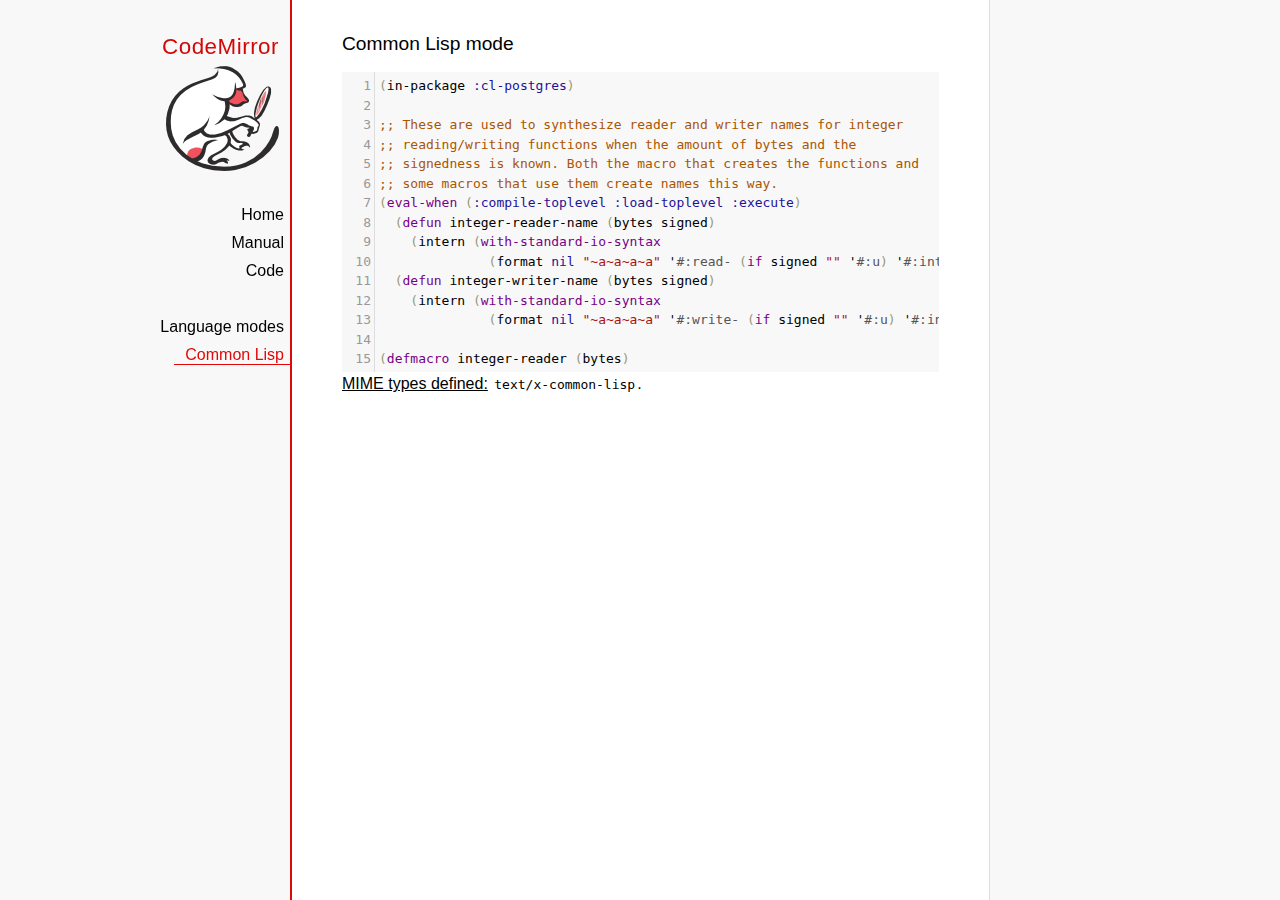
<file: lib/codemirror/mode/commonlisp/index.html>
<!doctype html>

<title>CodeMirror: Common Lisp mode</title>
<meta charset="utf-8"/>
<link rel=stylesheet href="../../doc/docs.css">

<link rel="stylesheet" href="../../lib/codemirror.css">
<script src="../../lib/codemirror.js"></script>
<script src="commonlisp.js"></script>
<style>.CodeMirror {background: #f8f8f8;}</style>
<div id=nav>
  <a href="https://codemirror.net"><h1>CodeMirror</h1><img id=logo src="../../doc/logo.png" alt=""></a>

  <ul>
    <li><a href="../../index.html">Home</a>
    <li><a href="../../doc/manual.html">Manual</a>
    <li><a href="https://github.com/codemirror/codemirror">Code</a>
  </ul>
  <ul>
    <li><a href="../index.html">Language modes</a>
    <li><a class=active href="#">Common Lisp</a>
  </ul>
</div>

<article>
<h2>Common Lisp mode</h2>
<form><textarea id="code" name="code">(in-package :cl-postgres)

;; These are used to synthesize reader and writer names for integer
;; reading/writing functions when the amount of bytes and the
;; signedness is known. Both the macro that creates the functions and
;; some macros that use them create names this way.
(eval-when (:compile-toplevel :load-toplevel :execute)
  (defun integer-reader-name (bytes signed)
    (intern (with-standard-io-syntax
              (format nil "~a~a~a~a" '#:read- (if signed "" '#:u) '#:int bytes))))
  (defun integer-writer-name (bytes signed)
    (intern (with-standard-io-syntax
              (format nil "~a~a~a~a" '#:write- (if signed "" '#:u) '#:int bytes)))))

(defmacro integer-reader (bytes)
  "Create a function to read integers from a binary stream."
  (let ((bits (* bytes 8)))
    (labels ((return-form (signed)
               (if signed
                   `(if (logbitp ,(1- bits) result)
                        (dpb result (byte ,(1- bits) 0) -1)
                        result)
                   `result))
             (generate-reader (signed)
               `(defun ,(integer-reader-name bytes signed) (socket)
                  (declare (type stream socket)
                           #.*optimize*)
                  ,(if (= bytes 1)
                       `(let ((result (the (unsigned-byte 8) (read-byte socket))))
                          (declare (type (unsigned-byte 8) result))
                          ,(return-form signed))
                       `(let ((result 0))
                          (declare (type (unsigned-byte ,bits) result))
                          ,@(loop :for byte :from (1- bytes) :downto 0
                                   :collect `(setf (ldb (byte 8 ,(* 8 byte)) result)
                                                   (the (unsigned-byte 8) (read-byte socket))))
                          ,(return-form signed))))))
      `(progn
;; This causes weird errors on SBCL in some circumstances. Disabled for now.
;;         (declaim (inline ,(integer-reader-name bytes t)
;;                          ,(integer-reader-name bytes nil)))
         (declaim (ftype (function (t) (signed-byte ,bits))
                         ,(integer-reader-name bytes t)))
         ,(generate-reader t)
         (declaim (ftype (function (t) (unsigned-byte ,bits))
                         ,(integer-reader-name bytes nil)))
         ,(generate-reader nil)))))

(defmacro integer-writer (bytes)
  "Create a function to write integers to a binary stream."
  (let ((bits (* 8 bytes)))
    `(progn
      (declaim (inline ,(integer-writer-name bytes t)
                       ,(integer-writer-name bytes nil)))
      (defun ,(integer-writer-name bytes nil) (socket value)
        (declare (type stream socket)
                 (type (unsigned-byte ,bits) value)
                 #.*optimize*)
        ,@(if (= bytes 1)
              `((write-byte value socket))
              (loop :for byte :from (1- bytes) :downto 0
                    :collect `(write-byte (ldb (byte 8 ,(* byte 8)) value)
                               socket)))
        (values))
      (defun ,(integer-writer-name bytes t) (socket value)
        (declare (type stream socket)
                 (type (signed-byte ,bits) value)
                 #.*optimize*)
        ,@(if (= bytes 1)
              `((write-byte (ldb (byte 8 0) value) socket))
              (loop :for byte :from (1- bytes) :downto 0
                    :collect `(write-byte (ldb (byte 8 ,(* byte 8)) value)
                               socket)))
        (values)))))

;; All the instances of the above that we need.

(integer-reader 1)
(integer-reader 2)
(integer-reader 4)
(integer-reader 8)

(integer-writer 1)
(integer-writer 2)
(integer-writer 4)

(defun write-bytes (socket bytes)
  "Write a byte-array to a stream."
  (declare (type stream socket)
           (type (simple-array (unsigned-byte 8)) bytes)
           #.*optimize*)
  (write-sequence bytes socket))

(defun write-str (socket string)
  "Write a null-terminated string to a stream \(encoding it when UTF-8
support is enabled.)."
  (declare (type stream socket)
           (type string string)
           #.*optimize*)
  (enc-write-string string socket)
  (write-uint1 socket 0))

(declaim (ftype (function (t unsigned-byte)
                          (simple-array (unsigned-byte 8) (*)))
                read-bytes))
(defun read-bytes (socket length)
  "Read a byte array of the given length from a stream."
  (declare (type stream socket)
           (type fixnum length)
           #.*optimize*)
  (let ((result (make-array length :element-type '(unsigned-byte 8))))
    (read-sequence result socket)
    result))

(declaim (ftype (function (t) string) read-str))
(defun read-str (socket)
  "Read a null-terminated string from a stream. Takes care of encoding
when UTF-8 support is enabled."
  (declare (type stream socket)
           #.*optimize*)
  (enc-read-string socket :null-terminated t))

(defun skip-bytes (socket length)
  "Skip a given number of bytes in a binary stream."
  (declare (type stream socket)
           (type (unsigned-byte 32) length)
           #.*optimize*)
  (dotimes (i length)
    (read-byte socket)))

(defun skip-str (socket)
  "Skip a null-terminated string."
  (declare (type stream socket)
           #.*optimize*)
  (loop :for char :of-type fixnum = (read-byte socket)
        :until (zerop char)))

(defun ensure-socket-is-closed (socket &amp;key abort)
  (when (open-stream-p socket)
    (handler-case
        (close socket :abort abort)
      (error (error)
        (warn "Ignoring the error which happened while trying to close PostgreSQL socket: ~A" error)))))
</textarea></form>
    <script>
      var editor = CodeMirror.fromTextArea(document.getElementById("code"), {lineNumbers: true});
    </script>

    <p><strong>MIME types defined:</strong> <code>text/x-common-lisp</code>.</p>

  </article>
</file>
<file: codepen.css>
@import "lib/codemirror/lib/codemirror.css";
@import "lib/codemirror/theme/base16-light.css";
@import "lib/codemirror/addon/scroll/simplescrollbars.css";

@import "lib/jotted/jotted.min.css";
@import "lib/jotted/jotted-custom.css";

@import "theme/dark.css";
@import "theme/syntax-light.css";
@import "theme/syntax-dark.css";

#editor {
    min-height:80vh; 
    height:80vh;
}
</file>
<file: theme/light.css>
.jotted {
    --light-border: #CFD8DC;
    --light-back: #ECEFF1;
    --light-text: #333;
}

.jotted {
    border-color: var(--light-border);
}

.jotted-plugin-pen .jotted-pane-title {
    color: var(--light-text);
    background: var(--light-back);
    border-color: var(--light-border);
}

.jotted-plugin-pen.jotted-has-html .jotted-pane-result,
.jotted-plugin-pen.jotted-has-css .jotted-pane-result,
.jotted-plugin-pen.jotted-has-js .jotted-pane-result {
    border-color: var(--light-border);
}

.jotted-plugin-pen-expander,
.jotted-pane-result .jotted-plugin-pen-expander {
    border-color: var(--light-border);
}
</file>
<file: lib/codemirror/lib/codemirror.css>
/* BASICS */

.CodeMirror {
  /* Set height, width, borders, and global font properties here */
  font-family: monospace;
  height: 300px;
  color: black;
  direction: ltr;
}

/* PADDING */

.CodeMirror-lines {
  padding: 4px 0; /* Vertical padding around content */
}
.CodeMirror pre.CodeMirror-line,
.CodeMirror pre.CodeMirror-line-like {
  padding: 0 4px; /* Horizontal padding of content */
}

.CodeMirror-scrollbar-filler, .CodeMirror-gutter-filler {
  background-color: white; /* The little square between H and V scrollbars */
}

/* GUTTER */

.CodeMirror-gutters {
  border-right: 1px solid #ddd;
  background-color: #f7f7f7;
  white-space: nowrap;
}
.CodeMirror-linenumbers {}
.CodeMirror-linenumber {
  padding: 0 3px 0 5px;
  min-width: 20px;
  text-align: right;
  color: #999;
  white-space: nowrap;
}

.CodeMirror-guttermarker { color: black; }
.CodeMirror-guttermarker-subtle { color: #999; }

/* CURSOR */

.CodeMirror-cursor {
  border-left: 1px solid black;
  border-right: none;
  width: 0;
}
/* Shown when moving in bi-directional text */
.CodeMirror div.CodeMirror-secondarycursor {
  border-left: 1px solid silver;
}
.cm-fat-cursor .CodeMirror-cursor {
  width: auto;
  border: 0 !important;
  background: #7e7;
}
.cm-fat-cursor div.CodeMirror-cursors {
  z-index: 1;
}
.cm-fat-cursor-mark {
  background-color: rgba(20, 255, 20, 0.5);
  -webkit-animation: blink 1.06s steps(1) infinite;
  -moz-animation: blink 1.06s steps(1) infinite;
  animation: blink 1.06s steps(1) infinite;
}
.cm-animate-fat-cursor {
  width: auto;
  border: 0;
  -webkit-animation: blink 1.06s steps(1) infinite;
  -moz-animation: blink 1.06s steps(1) infinite;
  animation: blink 1.06s steps(1) infinite;
  background-color: #7e7;
}
@-moz-keyframes blink {
  0% {}
  50% { background-color: transparent; }
  100% {}
}
@-webkit-keyframes blink {
  0% {}
  50% { background-color: transparent; }
  100% {}
}
@keyframes blink {
  0% {}
  50% { background-color: transparent; }
  100% {}
}

/* Can style cursor different in overwrite (non-insert) mode */
.CodeMirror-overwrite .CodeMirror-cursor {}

.cm-tab { display: inline-block; text-decoration: inherit; }

.CodeMirror-rulers {
  position: absolute;
  left: 0; right: 0; top: -50px; bottom: 0;
  overflow: hidden;
}
.CodeMirror-ruler {
  border-left: 1px solid #ccc;
  top: 0; bottom: 0;
  position: absolute;
}

/* DEFAULT THEME */

.cm-s-default .cm-header {color: blue;}
.cm-s-default .cm-quote {color: #090;}
.cm-negative {color: #d44;}
.cm-positive {color: #292;}
.cm-header, .cm-strong {font-weight: bold;}
.cm-em {font-style: italic;}
.cm-link {text-decoration: underline;}
.cm-strikethrough {text-decoration: line-through;}

.cm-s-default .cm-keyword {color: #708;}
.cm-s-default .cm-atom {color: #219;}
.cm-s-default .cm-number {color: #164;}
.cm-s-default .cm-def {color: #00f;}
.cm-s-default .cm-variable,
.cm-s-default .cm-punctuation,
.cm-s-default .cm-property,
.cm-s-default .cm-operator {}
.cm-s-default .cm-variable-2 {color: #05a;}
.cm-s-default .cm-variable-3, .cm-s-default .cm-type {color: #085;}
.cm-s-default .cm-comment {color: #a50;}
.cm-s-default .cm-string {color: #a11;}
.cm-s-default .cm-string-2 {color: #f50;}
.cm-s-default .cm-meta {color: #555;}
.cm-s-default .cm-qualifier {color: #555;}
.cm-s-default .cm-builtin {color: #30a;}
.cm-s-default .cm-bracket {color: #997;}
.cm-s-default .cm-tag {color: #170;}
.cm-s-default .cm-attribute {color: #00c;}
.cm-s-default .cm-hr {color: #999;}
.cm-s-default .cm-link {color: #00c;}

.cm-s-default .cm-error {color: #f00;}
.cm-invalidchar {color: #f00;}

.CodeMirror-composing { border-bottom: 2px solid; }

/* Default styles for common addons */

div.CodeMirror span.CodeMirror-matchingbracket {color: #0b0;}
div.CodeMirror span.CodeMirror-nonmatchingbracket {color: #a22;}
.CodeMirror-matchingtag { background: rgba(255, 150, 0, .3); }
.CodeMirror-activeline-background {background: #e8f2ff;}

/* STOP */

/* The rest of this file contains styles related to the mechanics of
   the editor. You probably shouldn't touch them. */

.CodeMirror {
  position: relative;
  overflow: hidden;
  background: white;
}

.CodeMirror-scroll {
  overflow: scroll !important; /* Things will break if this is overridden */
  /* 50px is the magic margin used to hide the element's real scrollbars */
  /* See overflow: hidden in .CodeMirror */
  margin-bottom: -50px; margin-right: -50px;
  padding-bottom: 50px;
  height: 100%;
  outline: none; /* Prevent dragging from highlighting the element */
  position: relative;
}
.CodeMirror-sizer {
  position: relative;
  border-right: 50px solid transparent;
}

/* The fake, visible scrollbars. Used to force redraw during scrolling
   before actual scrolling happens, thus preventing shaking and
   flickering artifacts. */
.CodeMirror-vscrollbar, .CodeMirror-hscrollbar, .CodeMirror-scrollbar-filler, .CodeMirror-gutter-filler {
  position: absolute;
  z-index: 6;
  display: none;
  outline: none;
}
.CodeMirror-vscrollbar {
  right: 0; top: 0;
  overflow-x: hidden;
  overflow-y: scroll;
}
.CodeMirror-hscrollbar {
  bottom: 0; left: 0;
  overflow-y: hidden;
  overflow-x: scroll;
}
.CodeMirror-scrollbar-filler {
  right: 0; bottom: 0;
}
.CodeMirror-gutter-filler {
  left: 0; bottom: 0;
}

.CodeMirror-gutters {
  position: absolute; left: 0; top: 0;
  min-height: 100%;
  z-index: 3;
}
.CodeMirror-gutter {
  white-space: normal;
  height: 100%;
  display: inline-block;
  vertical-align: top;
  margin-bottom: -50px;
}
.CodeMirror-gutter-wrapper {
  position: absolute;
  z-index: 4;
  background: none !important;
  border: none !important;
}
.CodeMirror-gutter-background {
  position: absolute;
  top: 0; bottom: 0;
  z-index: 4;
}
.CodeMirror-gutter-elt {
  position: absolute;
  cursor: default;
  z-index: 4;
}
.CodeMirror-gutter-wrapper ::selection { background-color: transparent }
.CodeMirror-gutter-wrapper ::-moz-selection { background-color: transparent }

.CodeMirror-lines {
  cursor: text;
  min-height: 1px; /* prevents collapsing before first draw */
}
.CodeMirror pre.CodeMirror-line,
.CodeMirror pre.CodeMirror-line-like {
  /* Reset some styles that the rest of the page might have set */
  -moz-border-radius: 0; -webkit-border-radius: 0; border-radius: 0;
  border-width: 0;
  background: transparent;
  font-family: inherit;
  font-size: inherit;
  margin: 0;
  white-space: pre;
  word-wrap: normal;
  line-height: inherit;
  color: inherit;
  z-index: 2;
  position: relative;
  overflow: visible;
  -webkit-tap-highlight-color: transparent;
  -webkit-font-variant-ligatures: contextual;
  font-variant-ligatures: contextual;
}
.CodeMirror-wrap pre.CodeMirror-line,
.CodeMirror-wrap pre.CodeMirror-line-like {
  word-wrap: break-word;
  white-space: pre-wrap;
  word-break: normal;
}

.CodeMirror-linebackground {
  position: absolute;
  left: 0; right: 0; top: 0; bottom: 0;
  z-index: 0;
}

.CodeMirror-linewidget {
  position: relative;
  z-index: 2;
  padding: 0.1px; /* Force widget margins to stay inside of the container */
}

.CodeMirror-widget {}

.CodeMirror-rtl pre { direction: rtl; }

.CodeMirror-code {
  outline: none;
}

/* Force content-box sizing for the elements where we expect it */
.CodeMirror-scroll,
.CodeMirror-sizer,
.CodeMirror-gutter,
.CodeMirror-gutters,
.CodeMirror-linenumber {
  -moz-box-sizing: content-box;
  box-sizing: content-box;
}

.CodeMirror-measure {
  position: absolute;
  width: 100%;
  height: 0;
  overflow: hidden;
  visibility: hidden;
}

.CodeMirror-cursor {
  position: absolute;
  pointer-events: none;
}
.CodeMirror-measure pre { position: static; }

div.CodeMirror-cursors {
  visibility: hidden;
  position: relative;
  z-index: 3;
}
div.CodeMirror-dragcursors {
  visibility: visible;
}

.CodeMirror-focused div.CodeMirror-cursors {
  visibility: visible;
}

.CodeMirror-selected { background: #d9d9d9; }
.CodeMirror-focused .CodeMirror-selected { background: #d7d4f0; }
.CodeMirror-crosshair { cursor: crosshair; }
.CodeMirror-line::selection, .CodeMirror-line > span::selection, .CodeMirror-line > span > span::selection { background: #d7d4f0; }
.CodeMirror-line::-moz-selection, .CodeMirror-line > span::-moz-selection, .CodeMirror-line > span > span::-moz-selection { background: #d7d4f0; }

.cm-searching {
  background-color: #ffa;
  background-color: rgba(255, 255, 0, .4);
}

/* Used to force a border model for a node */
.cm-force-border { padding-right: .1px; }

@media print {
  /* Hide the cursor when printing */
  .CodeMirror div.CodeMirror-cursors {
    visibility: hidden;
  }
}

/* See issue #2901 */
.cm-tab-wrap-hack:after { content: ''; }

/* Help users use markselection to safely style text background */
span.CodeMirror-selectedtext { background: none; }
</file>
<file: lib/codemirror/doc/docs.css>
@font-face {
  font-family: 'Source Sans Pro';
  font-style: normal;
  font-weight: 400;
  src: local('Source Sans Pro'), local('SourceSansPro-Regular'), url(//themes.googleusercontent.com/static/fonts/sourcesanspro/v5/ODelI1aHBYDBqgeIAH2zlBM0YzuT7MdOe03otPbuUS0.woff) format('woff');
}

body, html { margin: 0; padding: 0; height: 100%; }
section, article { display: block; padding: 0; }

body {
  background: #f8f8f8;
  font-family: 'Source Sans Pro', Helvetica, Arial, sans-serif;
  line-height: 1.5;
}

p { margin-top: 0; }

h2, h3, h1 {
  font-weight: normal;
  margin-bottom: .7em;
}
h1 { font-size: 140%; }
h2 { font-size: 120%; }
h3 { font-size: 110%; }
article > h2:first-child, section:first-child > h2 { margin-top: 0; }

#nav h1 {
  margin-right: 12px;
  margin-top: 0;
  margin-bottom: 2px;
  color: #d30707;
  letter-spacing: .5px;
}

a, a:visited, a:link, .quasilink {
  color: #A21313;
}

em {
  padding-right: 2px;
}

.quasilink {
  cursor: pointer;
}

article {
  max-width: 700px;
  margin: 0 0 0 160px;
  border-left: 2px solid #E30808;
  border-right: 1px solid #ddd;
  padding: 30px 50px 100px 50px;
  background: white;
  z-index: 2;
  position: relative;
  min-height: 100%;
  box-sizing: border-box;
  -moz-box-sizing: border-box;
}

#nav {
  position: fixed;
  padding-top: 30px;
  max-height: 100%;
  box-sizing: -moz-border-box;
  box-sizing: border-box;
  overflow-y: auto;
  left: 0; right: none;
  width: 160px;
  text-align: right;
  z-index: 1;
}

@media screen and (min-width: 1000px) {
  article {
    margin: 0 auto;
  }
  #nav {
    right: 50%;
    width: auto;
    border-right: 349px solid transparent;
  }
}

#nav ul {
  display: block;
  margin: 0; padding: 0;
  margin-bottom: 32px;
}

#nav a {
  text-decoration: none;
}

#nav li {
  display: block;
  margin-bottom: 4px;
}

#nav li ul {
  font-size: 80%;
  margin-bottom: 0;
  display: none;
}

#nav li.active ul {
  display: block;
}

#nav li li a {
  padding-right: 20px;
  display: inline-block;
}

#nav ul a {
  color: black;
  padding: 0 7px 1px 11px;
}

#nav ul a.active, #nav ul a:hover {
  border-bottom: 1px solid #E30808;
  margin-bottom: -1px;
  color: #E30808;
}

#logo {
  border: 0;
  margin-right: 12px;
  margin-bottom: 25px;
}

section {
  border-top: 1px solid #E30808;
  margin: 1.5em 0;
}

section.first {
  border: none;
  margin-top: 0;
}

#demo {
  position: relative;
}

#demolist {
  position: absolute;
  right: 5px;
  top: 5px;
  z-index: 25;
}

.yinyang {
  position: absolute;
  top: -10px;
  left: 0; right: 0;
  margin: auto;
  display: block;
  height: 120px;
}

.actions {
  margin: 1em 0 0;
  min-height: 100px;
  position: relative;
}

.actionspicture {
  pointer-events: none;
  position: absolute;
  height: 100px;
  top: 0; left: 0; right: 0;
}

.actionlink {
  pointer-events: auto;
  font-family: arial;
  font-size: 80%;
  font-weight: bold;
  position: absolute;
  top: 0; bottom: 0;
  line-height: 1;
  height: 1em;
  margin: auto;
}

.actionlink.download {
  color: white;
  right: 50%;
  margin-right: 13px;
  text-shadow: -1px 1px 3px #b00, -1px -1px 3px #b00, 1px 0px 3px #b00;
}

.actionlink.fund {
  color: #b00;
  left: 50%;
  margin-left: 15px;
}

.actionlink:hover {
  text-decoration: underline;
}

.actionlink a {
  color: inherit;
}

.actionsleft {
  float: left;
}

.actionsright {
  float: right;
  text-align: right;
}

@media screen and (max-width: 800px) {
  .actions {
    padding-top: 120px;
  }
  .actionsleft, .actionsright {
    float: none;
    text-align: left;
    margin-bottom: 1em;
  }
}

th {
  text-decoration: underline;
  font-weight: normal;
  text-align: left;
}

#features ul {
  list-style: none;
  margin: 0 0 1em;
  padding: 0 0 0 1.2em;
}

#features li:before {
  content: "-";
  width: 1em;
  display: inline-block;
  padding: 0;
  margin: 0;
  margin-left: -1em;
}

.rel {
  margin-bottom: 0;
}
.rel-note {
  margin-top: 0;
  color: #555;
}

pre {
  padding-left: 15px;
  border-left: 2px solid #ddd;
}

code {
  padding: 0 2px;
}

strong {
  text-decoration: underline;
  font-weight: normal;
}

.field {
  border: 1px solid #A21313;
}
</file>
<file: lib/codemirror/test/mode_test.css>
.mt-output .mt-token {
  border: 1px solid #ddd;
  white-space: pre;
  font-family: "Consolas", monospace;
  text-align: center;
}

.mt-output .mt-style {
  font-size: x-small;
}

.mt-output .mt-state {
  font-size: x-small;
  vertical-align: top;
}

.mt-output .mt-state-row {
  display: none;
}

.mt-state-unhide .mt-output .mt-state-row {
  display: table-row;
}
</file>
<file: lib/codemirror/addon/hint/show-hint.css>
.CodeMirror-hints {
  position: absolute;
  z-index: 10;
  overflow: hidden;
  list-style: none;

  margin: 0;
  padding: 2px;

  -webkit-box-shadow: 2px 3px 5px rgba(0,0,0,.2);
  -moz-box-shadow: 2px 3px 5px rgba(0,0,0,.2);
  box-shadow: 2px 3px 5px rgba(0,0,0,.2);
  border-radius: 3px;
  border: 1px solid silver;

  background: white;
  font-size: 90%;
  font-family: monospace;

  max-height: 20em;
  overflow-y: auto;
}

.CodeMirror-hint {
  margin: 0;
  padding: 0 4px;
  border-radius: 2px;
  white-space: pre;
  color: black;
  cursor: pointer;
}

li.CodeMirror-hint-active {
  background: #08f;
  color: white;
}
</file>
<file: lib/codemirror/theme/neat.css>
.cm-s-neat span.cm-comment { color: #a86; }
.cm-s-neat span.cm-keyword { line-height: 1em; font-weight: bold; color: blue; }
.cm-s-neat span.cm-string { color: #a22; }
.cm-s-neat span.cm-builtin { line-height: 1em; font-weight: bold; color: #077; }
.cm-s-neat span.cm-special { line-height: 1em; font-weight: bold; color: #0aa; }
.cm-s-neat span.cm-variable { color: black; }
.cm-s-neat span.cm-number, .cm-s-neat span.cm-atom { color: #3a3; }
.cm-s-neat span.cm-meta { color: #555; }
.cm-s-neat span.cm-link { color: #3a3; }

.cm-s-neat .CodeMirror-activeline-background { background: #e8f2ff; }
.cm-s-neat .CodeMirror-matchingbracket { outline:1px solid grey; color:black !important; }
</file>
<file: lib/codemirror/theme/elegant.css>
.cm-s-elegant span.cm-number, .cm-s-elegant span.cm-string, .cm-s-elegant span.cm-atom { color: #762; }
.cm-s-elegant span.cm-comment { color: #262; font-style: italic; line-height: 1em; }
.cm-s-elegant span.cm-meta { color: #555; font-style: italic; line-height: 1em; }
.cm-s-elegant span.cm-variable { color: black; }
.cm-s-elegant span.cm-variable-2 { color: #b11; }
.cm-s-elegant span.cm-qualifier { color: #555; }
.cm-s-elegant span.cm-keyword { color: #730; }
.cm-s-elegant span.cm-builtin { color: #30a; }
.cm-s-elegant span.cm-link { color: #762; }
.cm-s-elegant span.cm-error { background-color: #fdd; }

.cm-s-elegant .CodeMirror-activeline-background { background: #e8f2ff; }
.cm-s-elegant .CodeMirror-matchingbracket { outline:1px solid grey; color:black !important; }
</file>
<file: lib/codemirror/theme/erlang-dark.css>
.cm-s-erlang-dark.CodeMirror { background: #002240; color: white; }
.cm-s-erlang-dark div.CodeMirror-selected { background: #b36539; }
.cm-s-erlang-dark .CodeMirror-line::selection, .cm-s-erlang-dark .CodeMirror-line > span::selection, .cm-s-erlang-dark .CodeMirror-line > span > span::selection { background: rgba(179, 101, 57, .99); }
.cm-s-erlang-dark .CodeMirror-line::-moz-selection, .cm-s-erlang-dark .CodeMirror-line > span::-moz-selection, .cm-s-erlang-dark .CodeMirror-line > span > span::-moz-selection { background: rgba(179, 101, 57, .99); }
.cm-s-erlang-dark .CodeMirror-gutters { background: #002240; border-right: 1px solid #aaa; }
.cm-s-erlang-dark .CodeMirror-guttermarker { color: white; }
.cm-s-erlang-dark .CodeMirror-guttermarker-subtle { color: #d0d0d0; }
.cm-s-erlang-dark .CodeMirror-linenumber { color: #d0d0d0; }
.cm-s-erlang-dark .CodeMirror-cursor { border-left: 1px solid white; }

.cm-s-erlang-dark span.cm-quote      { color: #ccc; }
.cm-s-erlang-dark span.cm-atom       { color: #f133f1; }
.cm-s-erlang-dark span.cm-attribute  { color: #ff80e1; }
.cm-s-erlang-dark span.cm-bracket    { color: #ff9d00; }
.cm-s-erlang-dark span.cm-builtin    { color: #eaa; }
.cm-s-erlang-dark span.cm-comment    { color: #77f; }
.cm-s-erlang-dark span.cm-def        { color: #e7a; }
.cm-s-erlang-dark span.cm-keyword    { color: #ffee80; }
.cm-s-erlang-dark span.cm-meta       { color: #50fefe; }
.cm-s-erlang-dark span.cm-number     { color: #ffd0d0; }
.cm-s-erlang-dark span.cm-operator   { color: #d55; }
.cm-s-erlang-dark span.cm-property   { color: #ccc; }
.cm-s-erlang-dark span.cm-qualifier  { color: #ccc; }
.cm-s-erlang-dark span.cm-special    { color: #ffbbbb; }
.cm-s-erlang-dark span.cm-string     { color: #3ad900; }
.cm-s-erlang-dark span.cm-string-2   { color: #ccc; }
.cm-s-erlang-dark span.cm-tag        { color: #9effff; }
.cm-s-erlang-dark span.cm-variable   { color: #50fe50; }
.cm-s-erlang-dark span.cm-variable-2 { color: #e0e; }
.cm-s-erlang-dark span.cm-variable-3, .cm-s-erlang-dark span.cm-type { color: #ccc; }
.cm-s-erlang-dark span.cm-error      { color: #9d1e15; }

.cm-s-erlang-dark .CodeMirror-activeline-background { background: #013461; }
.cm-s-erlang-dark .CodeMirror-matchingbracket { outline:1px solid grey; color:white !important; }
</file>
<file: lib/codemirror/theme/night.css>
/* Loosely based on the Midnight Textmate theme */

.cm-s-night.CodeMirror { background: #0a001f; color: #f8f8f8; }
.cm-s-night div.CodeMirror-selected { background: #447; }
.cm-s-night .CodeMirror-line::selection, .cm-s-night .CodeMirror-line > span::selection, .cm-s-night .CodeMirror-line > span > span::selection { background: rgba(68, 68, 119, .99); }
.cm-s-night .CodeMirror-line::-moz-selection, .cm-s-night .CodeMirror-line > span::-moz-selection, .cm-s-night .CodeMirror-line > span > span::-moz-selection { background: rgba(68, 68, 119, .99); }
.cm-s-night .CodeMirror-gutters { background: #0a001f; border-right: 1px solid #aaa; }
.cm-s-night .CodeMirror-guttermarker { color: white; }
.cm-s-night .CodeMirror-guttermarker-subtle { color: #bbb; }
.cm-s-night .CodeMirror-linenumber { color: #f8f8f8; }
.cm-s-night .CodeMirror-cursor { border-left: 1px solid white; }

.cm-s-night span.cm-comment { color: #8900d1; }
.cm-s-night span.cm-atom { color: #845dc4; }
.cm-s-night span.cm-number, .cm-s-night span.cm-attribute { color: #ffd500; }
.cm-s-night span.cm-keyword { color: #599eff; }
.cm-s-night span.cm-string { color: #37f14a; }
.cm-s-night span.cm-meta { color: #7678e2; }
.cm-s-night span.cm-variable-2, .cm-s-night span.cm-tag { color: #99b2ff; }
.cm-s-night span.cm-variable-3, .cm-s-night span.cm-def, .cm-s-night span.cm-type { color: white; }
.cm-s-night span.cm-bracket { color: #8da6ce; }
.cm-s-night span.cm-builtin, .cm-s-night span.cm-special { color: #ff9e59; }
.cm-s-night span.cm-link { color: #845dc4; }
.cm-s-night span.cm-error { color: #9d1e15; }

.cm-s-night .CodeMirror-activeline-background { background: #1C005A; }
.cm-s-night .CodeMirror-matchingbracket { outline:1px solid grey; color:white !important; }
</file>
<file: lib/codemirror/theme/monokai.css>
/* Based on Sublime Text's Monokai theme */

.cm-s-monokai.CodeMirror { background: #272822; color: #f8f8f2; }
.cm-s-monokai div.CodeMirror-selected { background: #49483E; }
.cm-s-monokai .CodeMirror-line::selection, .cm-s-monokai .CodeMirror-line > span::selection, .cm-s-monokai .CodeMirror-line > span > span::selection { background: rgba(73, 72, 62, .99); }
.cm-s-monokai .CodeMirror-line::-moz-selection, .cm-s-monokai .CodeMirror-line > span::-moz-selection, .cm-s-monokai .CodeMirror-line > span > span::-moz-selection { background: rgba(73, 72, 62, .99); }
.cm-s-monokai .CodeMirror-gutters { background: #272822; border-right: 0px; }
.cm-s-monokai .CodeMirror-guttermarker { color: white; }
.cm-s-monokai .CodeMirror-guttermarker-subtle { color: #d0d0d0; }
.cm-s-monokai .CodeMirror-linenumber { color: #d0d0d0; }
.cm-s-monokai .CodeMirror-cursor { border-left: 1px solid #f8f8f0; }

.cm-s-monokai span.cm-comment { color: #75715e; }
.cm-s-monokai span.cm-atom { color: #ae81ff; }
.cm-s-monokai span.cm-number { color: #ae81ff; }

.cm-s-monokai span.cm-comment.cm-attribute { color: #97b757; }
.cm-s-monokai span.cm-comment.cm-def { color: #bc9262; }
.cm-s-monokai span.cm-comment.cm-tag { color: #bc6283; }
.cm-s-monokai span.cm-comment.cm-type { color: #5998a6; }

.cm-s-monokai span.cm-property, .cm-s-monokai span.cm-attribute { color: #a6e22e; }
.cm-s-monokai span.cm-keyword { color: #f92672; }
.cm-s-monokai span.cm-builtin { color: #66d9ef; }
.cm-s-monokai span.cm-string { color: #e6db74; }

.cm-s-monokai span.cm-variable { color: #f8f8f2; }
.cm-s-monokai span.cm-variable-2 { color: #9effff; }
.cm-s-monokai span.cm-variable-3, .cm-s-monokai span.cm-type { color: #66d9ef; }
.cm-s-monokai span.cm-def { color: #fd971f; }
.cm-s-monokai span.cm-bracket { color: #f8f8f2; }
.cm-s-monokai span.cm-tag { color: #f92672; }
.cm-s-monokai span.cm-header { color: #ae81ff; }
.cm-s-monokai span.cm-link { color: #ae81ff; }
.cm-s-monokai span.cm-error { background: #f92672; color: #f8f8f0; }

.cm-s-monokai .CodeMirror-activeline-background { background: #373831; }
.cm-s-monokai .CodeMirror-matchingbracket {
  text-decoration: underline;
  color: white !important;
}
</file>
<file: lib/codemirror/theme/cobalt.css>
.cm-s-cobalt.CodeMirror { background: #002240; color: white; }
.cm-s-cobalt div.CodeMirror-selected { background: #b36539; }
.cm-s-cobalt .CodeMirror-line::selection, .cm-s-cobalt .CodeMirror-line > span::selection, .cm-s-cobalt .CodeMirror-line > span > span::selection { background: rgba(179, 101, 57, .99); }
.cm-s-cobalt .CodeMirror-line::-moz-selection, .cm-s-cobalt .CodeMirror-line > span::-moz-selection, .cm-s-cobalt .CodeMirror-line > span > span::-moz-selection { background: rgba(179, 101, 57, .99); }
.cm-s-cobalt .CodeMirror-gutters { background: #002240; border-right: 1px solid #aaa; }
.cm-s-cobalt .CodeMirror-guttermarker { color: #ffee80; }
.cm-s-cobalt .CodeMirror-guttermarker-subtle { color: #d0d0d0; }
.cm-s-cobalt .CodeMirror-linenumber { color: #d0d0d0; }
.cm-s-cobalt .CodeMirror-cursor { border-left: 1px solid white; }

.cm-s-cobalt span.cm-comment { color: #08f; }
.cm-s-cobalt span.cm-atom { color: #845dc4; }
.cm-s-cobalt span.cm-number, .cm-s-cobalt span.cm-attribute { color: #ff80e1; }
.cm-s-cobalt span.cm-keyword { color: #ffee80; }
.cm-s-cobalt span.cm-string { color: #3ad900; }
.cm-s-cobalt span.cm-meta { color: #ff9d00; }
.cm-s-cobalt span.cm-variable-2, .cm-s-cobalt span.cm-tag { color: #9effff; }
.cm-s-cobalt span.cm-variable-3, .cm-s-cobalt span.cm-def, .cm-s-cobalt .cm-type { color: white; }
.cm-s-cobalt span.cm-bracket { color: #d8d8d8; }
.cm-s-cobalt span.cm-builtin, .cm-s-cobalt span.cm-special { color: #ff9e59; }
.cm-s-cobalt span.cm-link { color: #845dc4; }
.cm-s-cobalt span.cm-error { color: #9d1e15; }

.cm-s-cobalt .CodeMirror-activeline-background { background: #002D57; }
.cm-s-cobalt .CodeMirror-matchingbracket { outline:1px solid grey;color:white !important; }
</file>
<file: lib/codemirror/theme/eclipse.css>
.cm-s-eclipse span.cm-meta { color: #FF1717; }
.cm-s-eclipse span.cm-keyword { line-height: 1em; font-weight: bold; color: #7F0055; }
.cm-s-eclipse span.cm-atom { color: #219; }
.cm-s-eclipse span.cm-number { color: #164; }
.cm-s-eclipse span.cm-def { color: #00f; }
.cm-s-eclipse span.cm-variable { color: black; }
.cm-s-eclipse span.cm-variable-2 { color: #0000C0; }
.cm-s-eclipse span.cm-variable-3, .cm-s-eclipse span.cm-type { color: #0000C0; }
.cm-s-eclipse span.cm-property { color: black; }
.cm-s-eclipse span.cm-operator { color: black; }
.cm-s-eclipse span.cm-comment { color: #3F7F5F; }
.cm-s-eclipse span.cm-string { color: #2A00FF; }
.cm-s-eclipse span.cm-string-2 { color: #f50; }
.cm-s-eclipse span.cm-qualifier { color: #555; }
.cm-s-eclipse span.cm-builtin { color: #30a; }
.cm-s-eclipse span.cm-bracket { color: #cc7; }
.cm-s-eclipse span.cm-tag { color: #170; }
.cm-s-eclipse span.cm-attribute { color: #00c; }
.cm-s-eclipse span.cm-link { color: #219; }
.cm-s-eclipse span.cm-error { color: #f00; }

.cm-s-eclipse .CodeMirror-activeline-background { background: #e8f2ff; }
.cm-s-eclipse .CodeMirror-matchingbracket { outline:1px solid grey; color:black !important; }
</file>
<file: lib/codemirror/theme/rubyblue.css>
.cm-s-rubyblue.CodeMirror { background: #112435; color: white; }
.cm-s-rubyblue div.CodeMirror-selected { background: #38566F; }
.cm-s-rubyblue .CodeMirror-line::selection, .cm-s-rubyblue .CodeMirror-line > span::selection, .cm-s-rubyblue .CodeMirror-line > span > span::selection { background: rgba(56, 86, 111, 0.99); }
.cm-s-rubyblue .CodeMirror-line::-moz-selection, .cm-s-rubyblue .CodeMirror-line > span::-moz-selection, .cm-s-rubyblue .CodeMirror-line > span > span::-moz-selection { background: rgba(56, 86, 111, 0.99); }
.cm-s-rubyblue .CodeMirror-gutters { background: #1F4661; border-right: 7px solid #3E7087; }
.cm-s-rubyblue .CodeMirror-guttermarker { color: white; }
.cm-s-rubyblue .CodeMirror-guttermarker-subtle { color: #3E7087; }
.cm-s-rubyblue .CodeMirror-linenumber { color: white; }
.cm-s-rubyblue .CodeMirror-cursor { border-left: 1px solid white; }

.cm-s-rubyblue span.cm-comment { color: #999; font-style:italic; line-height: 1em; }
.cm-s-rubyblue span.cm-atom { color: #F4C20B; }
.cm-s-rubyblue span.cm-number, .cm-s-rubyblue span.cm-attribute { color: #82C6E0; }
.cm-s-rubyblue span.cm-keyword { color: #F0F; }
.cm-s-rubyblue span.cm-string { color: #F08047; }
.cm-s-rubyblue span.cm-meta { color: #F0F; }
.cm-s-rubyblue span.cm-variable-2, .cm-s-rubyblue span.cm-tag { color: #7BD827; }
.cm-s-rubyblue span.cm-variable-3, .cm-s-rubyblue span.cm-def, .cm-s-rubyblue span.cm-type { color: white; }
.cm-s-rubyblue span.cm-bracket { color: #F0F; }
.cm-s-rubyblue span.cm-link { color: #F4C20B; }
.cm-s-rubyblue span.CodeMirror-matchingbracket { color:#F0F !important; }
.cm-s-rubyblue span.cm-builtin, .cm-s-rubyblue span.cm-special { color: #FF9D00; }
.cm-s-rubyblue span.cm-error { color: #AF2018; }

.cm-s-rubyblue .CodeMirror-activeline-background { background: #173047; }
</file>
<file: lib/codemirror/theme/lesser-dark.css>
/*
http://lesscss.org/ dark theme
Ported to CodeMirror by Peter Kroon
*/
.cm-s-lesser-dark {
  line-height: 1.3em;
}
.cm-s-lesser-dark.CodeMirror { background: #262626; color: #EBEFE7; text-shadow: 0 -1px 1px #262626; }
.cm-s-lesser-dark div.CodeMirror-selected { background: #45443B; } /* 33322B*/
.cm-s-lesser-dark .CodeMirror-line::selection, .cm-s-lesser-dark .CodeMirror-line > span::selection, .cm-s-lesser-dark .CodeMirror-line > span > span::selection { background: rgba(69, 68, 59, .99); }
.cm-s-lesser-dark .CodeMirror-line::-moz-selection, .cm-s-lesser-dark .CodeMirror-line > span::-moz-selection, .cm-s-lesser-dark .CodeMirror-line > span > span::-moz-selection { background: rgba(69, 68, 59, .99); }
.cm-s-lesser-dark .CodeMirror-cursor { border-left: 1px solid white; }
.cm-s-lesser-dark pre { padding: 0 8px; }/*editable code holder*/

.cm-s-lesser-dark.CodeMirror span.CodeMirror-matchingbracket { color: #7EFC7E; }/*65FC65*/

.cm-s-lesser-dark .CodeMirror-gutters { background: #262626; border-right:1px solid #aaa; }
.cm-s-lesser-dark .CodeMirror-guttermarker { color: #599eff; }
.cm-s-lesser-dark .CodeMirror-guttermarker-subtle { color: #777; }
.cm-s-lesser-dark .CodeMirror-linenumber { color: #777; }

.cm-s-lesser-dark span.cm-header { color: #a0a; }
.cm-s-lesser-dark span.cm-quote { color: #090; }
.cm-s-lesser-dark span.cm-keyword { color: #599eff; }
.cm-s-lesser-dark span.cm-atom { color: #C2B470; }
.cm-s-lesser-dark span.cm-number { color: #B35E4D; }
.cm-s-lesser-dark span.cm-def { color: white; }
.cm-s-lesser-dark span.cm-variable { color:#D9BF8C; }
.cm-s-lesser-dark span.cm-variable-2 { color: #669199; }
.cm-s-lesser-dark span.cm-variable-3, .cm-s-lesser-dark span.cm-type { color: white; }
.cm-s-lesser-dark span.cm-property { color: #92A75C; }
.cm-s-lesser-dark span.cm-operator { color: #92A75C; }
.cm-s-lesser-dark span.cm-comment { color: #666; }
.cm-s-lesser-dark span.cm-string { color: #BCD279; }
.cm-s-lesser-dark span.cm-string-2 { color: #f50; }
.cm-s-lesser-dark span.cm-meta { color: #738C73; }
.cm-s-lesser-dark span.cm-qualifier { color: #555; }
.cm-s-lesser-dark span.cm-builtin { color: #ff9e59; }
.cm-s-lesser-dark span.cm-bracket { color: #EBEFE7; }
.cm-s-lesser-dark span.cm-tag { color: #669199; }
.cm-s-lesser-dark span.cm-attribute { color: #81a4d5; }
.cm-s-lesser-dark span.cm-hr { color: #999; }
.cm-s-lesser-dark span.cm-link { color: #7070E6; }
.cm-s-lesser-dark span.cm-error { color: #9d1e15; }

.cm-s-lesser-dark .CodeMirror-activeline-background { background: #3C3A3A; }
.cm-s-lesser-dark .CodeMirror-matchingbracket { outline:1px solid grey; color:white !important; }
</file>
<file: lib/codemirror/theme/xq-dark.css>
/*
Copyright (C) 2011 by MarkLogic Corporation
Author: Mike Brevoort <mike@brevoort.com>

Permission is hereby granted, free of charge, to any person obtaining a copy
of this software and associated documentation files (the "Software"), to deal
in the Software without restriction, including without limitation the rights
to use, copy, modify, merge, publish, distribute, sublicense, and/or sell
copies of the Software, and to permit persons to whom the Software is
furnished to do so, subject to the following conditions:

The above copyright notice and this permission notice shall be included in
all copies or substantial portions of the Software.

THE SOFTWARE IS PROVIDED "AS IS", WITHOUT WARRANTY OF ANY KIND, EXPRESS OR
IMPLIED, INCLUDING BUT NOT LIMITED TO THE WARRANTIES OF MERCHANTABILITY,
FITNESS FOR A PARTICULAR PURPOSE AND NONINFRINGEMENT. IN NO EVENT SHALL THE
AUTHORS OR COPYRIGHT HOLDERS BE LIABLE FOR ANY CLAIM, DAMAGES OR OTHER
LIABILITY, WHETHER IN AN ACTION OF CONTRACT, TORT OR OTHERWISE, ARISING FROM,
OUT OF OR IN CONNECTION WITH THE SOFTWARE OR THE USE OR OTHER DEALINGS IN
THE SOFTWARE.
*/
.cm-s-xq-dark.CodeMirror { background: #0a001f; color: #f8f8f8; }
.cm-s-xq-dark div.CodeMirror-selected { background: #27007A; }
.cm-s-xq-dark .CodeMirror-line::selection, .cm-s-xq-dark .CodeMirror-line > span::selection, .cm-s-xq-dark .CodeMirror-line > span > span::selection { background: rgba(39, 0, 122, 0.99); }
.cm-s-xq-dark .CodeMirror-line::-moz-selection, .cm-s-xq-dark .CodeMirror-line > span::-moz-selection, .cm-s-xq-dark .CodeMirror-line > span > span::-moz-selection { background: rgba(39, 0, 122, 0.99); }
.cm-s-xq-dark .CodeMirror-gutters { background: #0a001f; border-right: 1px solid #aaa; }
.cm-s-xq-dark .CodeMirror-guttermarker { color: #FFBD40; }
.cm-s-xq-dark .CodeMirror-guttermarker-subtle { color: #f8f8f8; }
.cm-s-xq-dark .CodeMirror-linenumber { color: #f8f8f8; }
.cm-s-xq-dark .CodeMirror-cursor { border-left: 1px solid white; }

.cm-s-xq-dark span.cm-keyword { color: #FFBD40; }
.cm-s-xq-dark span.cm-atom { color: #6C8CD5; }
.cm-s-xq-dark span.cm-number { color: #164; }
.cm-s-xq-dark span.cm-def { color: #FFF; text-decoration:underline; }
.cm-s-xq-dark span.cm-variable { color: #FFF; }
.cm-s-xq-dark span.cm-variable-2 { color: #EEE; }
.cm-s-xq-dark span.cm-variable-3, .cm-s-xq-dark span.cm-type { color: #DDD; }
.cm-s-xq-dark span.cm-property {}
.cm-s-xq-dark span.cm-operator {}
.cm-s-xq-dark span.cm-comment { color: gray; }
.cm-s-xq-dark span.cm-string { color: #9FEE00; }
.cm-s-xq-dark span.cm-meta { color: yellow; }
.cm-s-xq-dark span.cm-qualifier { color: #FFF700; }
.cm-s-xq-dark span.cm-builtin { color: #30a; }
.cm-s-xq-dark span.cm-bracket { color: #cc7; }
.cm-s-xq-dark span.cm-tag { color: #FFBD40; }
.cm-s-xq-dark span.cm-attribute { color: #FFF700; }
.cm-s-xq-dark span.cm-error { color: #f00; }

.cm-s-xq-dark .CodeMirror-activeline-background { background: #27282E; }
.cm-s-xq-dark .CodeMirror-matchingbracket { outline:1px solid grey; color:white !important; }
</file>
<file: lib/codemirror/theme/xq-light.css>
/*
Copyright (C) 2011 by MarkLogic Corporation
Author: Mike Brevoort <mike@brevoort.com>

Permission is hereby granted, free of charge, to any person obtaining a copy
of this software and associated documentation files (the "Software"), to deal
in the Software without restriction, including without limitation the rights
to use, copy, modify, merge, publish, distribute, sublicense, and/or sell
copies of the Software, and to permit persons to whom the Software is
furnished to do so, subject to the following conditions:

The above copyright notice and this permission notice shall be included in
all copies or substantial portions of the Software.

THE SOFTWARE IS PROVIDED "AS IS", WITHOUT WARRANTY OF ANY KIND, EXPRESS OR
IMPLIED, INCLUDING BUT NOT LIMITED TO THE WARRANTIES OF MERCHANTABILITY,
FITNESS FOR A PARTICULAR PURPOSE AND NONINFRINGEMENT. IN NO EVENT SHALL THE
AUTHORS OR COPYRIGHT HOLDERS BE LIABLE FOR ANY CLAIM, DAMAGES OR OTHER
LIABILITY, WHETHER IN AN ACTION OF CONTRACT, TORT OR OTHERWISE, ARISING FROM,
OUT OF OR IN CONNECTION WITH THE SOFTWARE OR THE USE OR OTHER DEALINGS IN
THE SOFTWARE.
*/
.cm-s-xq-light span.cm-keyword { line-height: 1em; font-weight: bold; color: #5A5CAD; }
.cm-s-xq-light span.cm-atom { color: #6C8CD5; }
.cm-s-xq-light span.cm-number { color: #164; }
.cm-s-xq-light span.cm-def { text-decoration:underline; }
.cm-s-xq-light span.cm-variable { color: black; }
.cm-s-xq-light span.cm-variable-2 { color:black; }
.cm-s-xq-light span.cm-variable-3, .cm-s-xq-light span.cm-type { color: black; }
.cm-s-xq-light span.cm-property {}
.cm-s-xq-light span.cm-operator {}
.cm-s-xq-light span.cm-comment { color: #0080FF; font-style: italic; }
.cm-s-xq-light span.cm-string { color: red; }
.cm-s-xq-light span.cm-meta { color: yellow; }
.cm-s-xq-light span.cm-qualifier { color: grey; }
.cm-s-xq-light span.cm-builtin { color: #7EA656; }
.cm-s-xq-light span.cm-bracket { color: #cc7; }
.cm-s-xq-light span.cm-tag { color: #3F7F7F; }
.cm-s-xq-light span.cm-attribute { color: #7F007F; }
.cm-s-xq-light span.cm-error { color: #f00; }

.cm-s-xq-light .CodeMirror-activeline-background { background: #e8f2ff; }
.cm-s-xq-light .CodeMirror-matchingbracket { outline:1px solid grey;color:black !important;background:yellow; }
</file>
<file: lib/codemirror/theme/ambiance.css>
/* ambiance theme for codemirror */

/* Color scheme */

.cm-s-ambiance .cm-header { color: blue; }
.cm-s-ambiance .cm-quote { color: #24C2C7; }

.cm-s-ambiance .cm-keyword { color: #cda869; }
.cm-s-ambiance .cm-atom { color: #CF7EA9; }
.cm-s-ambiance .cm-number { color: #78CF8A; }
.cm-s-ambiance .cm-def { color: #aac6e3; }
.cm-s-ambiance .cm-variable { color: #ffb795; }
.cm-s-ambiance .cm-variable-2 { color: #eed1b3; }
.cm-s-ambiance .cm-variable-3, .cm-s-ambiance .cm-type { color: #faded3; }
.cm-s-ambiance .cm-property { color: #eed1b3; }
.cm-s-ambiance .cm-operator { color: #fa8d6a; }
.cm-s-ambiance .cm-comment { color: #555; font-style:italic; }
.cm-s-ambiance .cm-string { color: #8f9d6a; }
.cm-s-ambiance .cm-string-2 { color: #9d937c; }
.cm-s-ambiance .cm-meta { color: #D2A8A1; }
.cm-s-ambiance .cm-qualifier { color: yellow; }
.cm-s-ambiance .cm-builtin { color: #9999cc; }
.cm-s-ambiance .cm-bracket { color: #24C2C7; }
.cm-s-ambiance .cm-tag { color: #fee4ff; }
.cm-s-ambiance .cm-attribute { color: #9B859D; }
.cm-s-ambiance .cm-hr { color: pink; }
.cm-s-ambiance .cm-link { color: #F4C20B; }
.cm-s-ambiance .cm-special { color: #FF9D00; }
.cm-s-ambiance .cm-error { color: #AF2018; }

.cm-s-ambiance .CodeMirror-matchingbracket { color: #0f0; }
.cm-s-ambiance .CodeMirror-nonmatchingbracket { color: #f22; }

.cm-s-ambiance div.CodeMirror-selected { background: rgba(255, 255, 255, 0.15); }
.cm-s-ambiance.CodeMirror-focused div.CodeMirror-selected { background: rgba(255, 255, 255, 0.10); }
.cm-s-ambiance .CodeMirror-line::selection, .cm-s-ambiance .CodeMirror-line > span::selection, .cm-s-ambiance .CodeMirror-line > span > span::selection { background: rgba(255, 255, 255, 0.10); }
.cm-s-ambiance .CodeMirror-line::-moz-selection, .cm-s-ambiance .CodeMirror-line > span::-moz-selection, .cm-s-ambiance .CodeMirror-line > span > span::-moz-selection { background: rgba(255, 255, 255, 0.10); }

/* Editor styling */

.cm-s-ambiance.CodeMirror {
  line-height: 1.40em;
  color: #E6E1DC;
  background-color: #202020;
  -webkit-box-shadow: inset 0 0 10px black;
  -moz-box-shadow: inset 0 0 10px black;
  box-shadow: inset 0 0 10px black;
}

.cm-s-ambiance .CodeMirror-gutters {
  background: #3D3D3D;
  border-right: 1px solid #4D4D4D;
  box-shadow: 0 10px 20px black;
}

.cm-s-ambiance .CodeMirror-linenumber {
  text-shadow: 0px 1px 1px #4d4d4d;
  color: #111;
  padding: 0 5px;
}

.cm-s-ambiance .CodeMirror-guttermarker { color: #aaa; }
.cm-s-ambiance .CodeMirror-guttermarker-subtle { color: #111; }

.cm-s-ambiance .CodeMirror-cursor { border-left: 1px solid #7991E8; }

.cm-s-ambiance .CodeMirror-activeline-background {
  background: none repeat scroll 0% 0% rgba(255, 255, 255, 0.031);
}

.cm-s-ambiance.CodeMirror,
.cm-s-ambiance .CodeMirror-gutters {
  background-image: url("[data-uri]");
}
</file>
<file: lib/codemirror/theme/blackboard.css>
/* Port of TextMate's Blackboard theme */

.cm-s-blackboard.CodeMirror { background: #0C1021; color: #F8F8F8; }
.cm-s-blackboard div.CodeMirror-selected { background: #253B76; }
.cm-s-blackboard .CodeMirror-line::selection, .cm-s-blackboard .CodeMirror-line > span::selection, .cm-s-blackboard .CodeMirror-line > span > span::selection { background: rgba(37, 59, 118, .99); }
.cm-s-blackboard .CodeMirror-line::-moz-selection, .cm-s-blackboard .CodeMirror-line > span::-moz-selection, .cm-s-blackboard .CodeMirror-line > span > span::-moz-selection { background: rgba(37, 59, 118, .99); }
.cm-s-blackboard .CodeMirror-gutters { background: #0C1021; border-right: 0; }
.cm-s-blackboard .CodeMirror-guttermarker { color: #FBDE2D; }
.cm-s-blackboard .CodeMirror-guttermarker-subtle { color: #888; }
.cm-s-blackboard .CodeMirror-linenumber { color: #888; }
.cm-s-blackboard .CodeMirror-cursor { border-left: 1px solid #A7A7A7; }

.cm-s-blackboard .cm-keyword { color: #FBDE2D; }
.cm-s-blackboard .cm-atom { color: #D8FA3C; }
.cm-s-blackboard .cm-number { color: #D8FA3C; }
.cm-s-blackboard .cm-def { color: #8DA6CE; }
.cm-s-blackboard .cm-variable { color: #FF6400; }
.cm-s-blackboard .cm-operator { color: #FBDE2D; }
.cm-s-blackboard .cm-comment { color: #AEAEAE; }
.cm-s-blackboard .cm-string { color: #61CE3C; }
.cm-s-blackboard .cm-string-2 { color: #61CE3C; }
.cm-s-blackboard .cm-meta { color: #D8FA3C; }
.cm-s-blackboard .cm-builtin { color: #8DA6CE; }
.cm-s-blackboard .cm-tag { color: #8DA6CE; }
.cm-s-blackboard .cm-attribute { color: #8DA6CE; }
.cm-s-blackboard .cm-header { color: #FF6400; }
.cm-s-blackboard .cm-hr { color: #AEAEAE; }
.cm-s-blackboard .cm-link { color: #8DA6CE; }
.cm-s-blackboard .cm-error { background: #9D1E15; color: #F8F8F8; }

.cm-s-blackboard .CodeMirror-activeline-background { background: #3C3636; }
.cm-s-blackboard .CodeMirror-matchingbracket { outline:1px solid grey;color:white !important; }
</file>
<file: lib/codemirror/theme/vibrant-ink.css>
/* Taken from the popular Visual Studio Vibrant Ink Schema */

.cm-s-vibrant-ink.CodeMirror { background: black; color: white; }
.cm-s-vibrant-ink div.CodeMirror-selected { background: #35493c; }
.cm-s-vibrant-ink .CodeMirror-line::selection, .cm-s-vibrant-ink .CodeMirror-line > span::selection, .cm-s-vibrant-ink .CodeMirror-line > span > span::selection { background: rgba(53, 73, 60, 0.99); }
.cm-s-vibrant-ink .CodeMirror-line::-moz-selection, .cm-s-vibrant-ink .CodeMirror-line > span::-moz-selection, .cm-s-vibrant-ink .CodeMirror-line > span > span::-moz-selection { background: rgba(53, 73, 60, 0.99); }

.cm-s-vibrant-ink .CodeMirror-gutters { background: #002240; border-right: 1px solid #aaa; }
.cm-s-vibrant-ink .CodeMirror-guttermarker { color: white; }
.cm-s-vibrant-ink .CodeMirror-guttermarker-subtle { color: #d0d0d0; }
.cm-s-vibrant-ink .CodeMirror-linenumber { color: #d0d0d0; }
.cm-s-vibrant-ink .CodeMirror-cursor { border-left: 1px solid white; }

.cm-s-vibrant-ink .cm-keyword { color: #CC7832; }
.cm-s-vibrant-ink .cm-atom { color: #FC0; }
.cm-s-vibrant-ink .cm-number { color:  #FFEE98; }
.cm-s-vibrant-ink .cm-def { color: #8DA6CE; }
.cm-s-vibrant-ink span.cm-variable-2, .cm-s-vibrant span.cm-tag { color: #FFC66D; }
.cm-s-vibrant-ink span.cm-variable-3, .cm-s-vibrant span.cm-def, .cm-s-vibrant span.cm-type { color: #FFC66D; }
.cm-s-vibrant-ink .cm-operator { color: #888; }
.cm-s-vibrant-ink .cm-comment { color: gray; font-weight: bold; }
.cm-s-vibrant-ink .cm-string { color:  #A5C25C; }
.cm-s-vibrant-ink .cm-string-2 { color: red; }
.cm-s-vibrant-ink .cm-meta { color: #D8FA3C; }
.cm-s-vibrant-ink .cm-builtin { color: #8DA6CE; }
.cm-s-vibrant-ink .cm-tag { color: #8DA6CE; }
.cm-s-vibrant-ink .cm-attribute { color: #8DA6CE; }
.cm-s-vibrant-ink .cm-header { color: #FF6400; }
.cm-s-vibrant-ink .cm-hr { color: #AEAEAE; }
.cm-s-vibrant-ink .cm-link { color: #5656F3; }
.cm-s-vibrant-ink .cm-error { border-bottom: 1px solid red; }

.cm-s-vibrant-ink .CodeMirror-activeline-background { background: #27282E; }
.cm-s-vibrant-ink .CodeMirror-matchingbracket { outline:1px solid grey; color:white !important; }
</file>
<file: lib/codemirror/theme/solarized.css>
/*
Solarized theme for code-mirror
http://ethanschoonover.com/solarized
*/

/*
Solarized color palette
http://ethanschoonover.com/solarized/img/solarized-palette.png
*/

.solarized.base03 { color: #002b36; }
.solarized.base02 { color: #073642; }
.solarized.base01 { color: #586e75; }
.solarized.base00 { color: #657b83; }
.solarized.base0 { color: #839496; }
.solarized.base1 { color: #93a1a1; }
.solarized.base2 { color: #eee8d5; }
.solarized.base3  { color: #fdf6e3; }
.solarized.solar-yellow  { color: #b58900; }
.solarized.solar-orange  { color: #cb4b16; }
.solarized.solar-red { color: #dc322f; }
.solarized.solar-magenta { color: #d33682; }
.solarized.solar-violet  { color: #6c71c4; }
.solarized.solar-blue { color: #268bd2; }
.solarized.solar-cyan { color: #2aa198; }
.solarized.solar-green { color: #859900; }

/* Color scheme for code-mirror */

.cm-s-solarized {
  line-height: 1.45em;
  color-profile: sRGB;
  rendering-intent: auto;
}
.cm-s-solarized.cm-s-dark {
  color: #839496;
  background-color: #002b36;
  text-shadow: #002b36 0 1px;
}
.cm-s-solarized.cm-s-light {
  background-color: #fdf6e3;
  color: #657b83;
  text-shadow: #eee8d5 0 1px;
}

.cm-s-solarized .CodeMirror-widget {
  text-shadow: none;
}

.cm-s-solarized .cm-header { color: #586e75; }
.cm-s-solarized .cm-quote { color: #93a1a1; }

.cm-s-solarized .cm-keyword { color: #cb4b16; }
.cm-s-solarized .cm-atom { color: #d33682; }
.cm-s-solarized .cm-number { color: #d33682; }
.cm-s-solarized .cm-def { color: #2aa198; }

.cm-s-solarized .cm-variable { color: #839496; }
.cm-s-solarized .cm-variable-2 { color: #b58900; }
.cm-s-solarized .cm-variable-3, .cm-s-solarized .cm-type { color: #6c71c4; }

.cm-s-solarized .cm-property { color: #2aa198; }
.cm-s-solarized .cm-operator { color: #6c71c4; }

.cm-s-solarized .cm-comment { color: #586e75; font-style:italic; }

.cm-s-solarized .cm-string { color: #859900; }
.cm-s-solarized .cm-string-2 { color: #b58900; }

.cm-s-solarized .cm-meta { color: #859900; }
.cm-s-solarized .cm-qualifier { color: #b58900; }
.cm-s-solarized .cm-builtin { color: #d33682; }
.cm-s-solarized .cm-bracket { color: #cb4b16; }
.cm-s-solarized .CodeMirror-matchingbracket { color: #859900; }
.cm-s-solarized .CodeMirror-nonmatchingbracket { color: #dc322f; }
.cm-s-solarized .cm-tag { color: #93a1a1; }
.cm-s-solarized .cm-attribute { color: #2aa198; }
.cm-s-solarized .cm-hr {
  color: transparent;
  border-top: 1px solid #586e75;
  display: block;
}
.cm-s-solarized .cm-link { color: #93a1a1; cursor: pointer; }
.cm-s-solarized .cm-special { color: #6c71c4; }
.cm-s-solarized .cm-em {
  color: #999;
  text-decoration: underline;
  text-decoration-style: dotted;
}
.cm-s-solarized .cm-error,
.cm-s-solarized .cm-invalidchar {
  color: #586e75;
  border-bottom: 1px dotted #dc322f;
}

.cm-s-solarized.cm-s-dark div.CodeMirror-selected { background: #073642; }
.cm-s-solarized.cm-s-dark.CodeMirror ::selection { background: rgba(7, 54, 66, 0.99); }
.cm-s-solarized.cm-s-dark .CodeMirror-line::-moz-selection, .cm-s-dark .CodeMirror-line > span::-moz-selection, .cm-s-dark .CodeMirror-line > span > span::-moz-selection { background: rgba(7, 54, 66, 0.99); }

.cm-s-solarized.cm-s-light div.CodeMirror-selected { background: #eee8d5; }
.cm-s-solarized.cm-s-light .CodeMirror-line::selection, .cm-s-light .CodeMirror-line > span::selection, .cm-s-light .CodeMirror-line > span > span::selection { background: #eee8d5; }
.cm-s-solarized.cm-s-light .CodeMirror-line::-moz-selection, .cm-s-light .CodeMirror-line > span::-moz-selection, .cm-s-light .CodeMirror-line > span > span::-moz-selection { background: #eee8d5; }

/* Editor styling */



/* Little shadow on the view-port of the buffer view */
.cm-s-solarized.CodeMirror {
  -moz-box-shadow: inset 7px 0 12px -6px #000;
  -webkit-box-shadow: inset 7px 0 12px -6px #000;
  box-shadow: inset 7px 0 12px -6px #000;
}

/* Remove gutter border */
.cm-s-solarized .CodeMirror-gutters {
  border-right: 0;
}

/* Gutter colors and line number styling based of color scheme (dark / light) */

/* Dark */
.cm-s-solarized.cm-s-dark .CodeMirror-gutters {
  background-color: #073642;
}

.cm-s-solarized.cm-s-dark .CodeMirror-linenumber {
  color: #586e75;
  text-shadow: #021014 0 -1px;
}

/* Light */
.cm-s-solarized.cm-s-light .CodeMirror-gutters {
  background-color: #eee8d5;
}

.cm-s-solarized.cm-s-light .CodeMirror-linenumber {
  color: #839496;
}

/* Common */
.cm-s-solarized .CodeMirror-linenumber {
  padding: 0 5px;
}
.cm-s-solarized .CodeMirror-guttermarker-subtle { color: #586e75; }
.cm-s-solarized.cm-s-dark .CodeMirror-guttermarker { color: #ddd; }
.cm-s-solarized.cm-s-light .CodeMirror-guttermarker { color: #cb4b16; }

.cm-s-solarized .CodeMirror-gutter .CodeMirror-gutter-text {
  color: #586e75;
}

/* Cursor */
.cm-s-solarized .CodeMirror-cursor { border-left: 1px solid #819090; }

/* Fat cursor */
.cm-s-solarized.cm-s-light.cm-fat-cursor .CodeMirror-cursor { background: #77ee77; }
.cm-s-solarized.cm-s-light .cm-animate-fat-cursor { background-color: #77ee77; }
.cm-s-solarized.cm-s-dark.cm-fat-cursor .CodeMirror-cursor { background: #586e75; }
.cm-s-solarized.cm-s-dark .cm-animate-fat-cursor { background-color: #586e75; }

/* Active line */
.cm-s-solarized.cm-s-dark .CodeMirror-activeline-background {
  background: rgba(255, 255, 255, 0.06);
}
.cm-s-solarized.cm-s-light .CodeMirror-activeline-background {
  background: rgba(0, 0, 0, 0.06);
}
</file>
<file: lib/codemirror/theme/twilight.css>
.cm-s-twilight.CodeMirror { background: #141414; color: #f7f7f7; } /**/
.cm-s-twilight div.CodeMirror-selected { background: #323232; } /**/
.cm-s-twilight .CodeMirror-line::selection, .cm-s-twilight .CodeMirror-line > span::selection, .cm-s-twilight .CodeMirror-line > span > span::selection { background: rgba(50, 50, 50, 0.99); }
.cm-s-twilight .CodeMirror-line::-moz-selection, .cm-s-twilight .CodeMirror-line > span::-moz-selection, .cm-s-twilight .CodeMirror-line > span > span::-moz-selection { background: rgba(50, 50, 50, 0.99); }

.cm-s-twilight .CodeMirror-gutters { background: #222; border-right: 1px solid #aaa; }
.cm-s-twilight .CodeMirror-guttermarker { color: white; }
.cm-s-twilight .CodeMirror-guttermarker-subtle { color: #aaa; }
.cm-s-twilight .CodeMirror-linenumber { color: #aaa; }
.cm-s-twilight .CodeMirror-cursor { border-left: 1px solid white; }

.cm-s-twilight .cm-keyword { color: #f9ee98; } /**/
.cm-s-twilight .cm-atom { color: #FC0; }
.cm-s-twilight .cm-number { color:  #ca7841; } /**/
.cm-s-twilight .cm-def { color: #8DA6CE; }
.cm-s-twilight span.cm-variable-2, .cm-s-twilight span.cm-tag { color: #607392; } /**/
.cm-s-twilight span.cm-variable-3, .cm-s-twilight span.cm-def, .cm-s-twilight span.cm-type { color: #607392; } /**/
.cm-s-twilight .cm-operator { color: #cda869; } /**/
.cm-s-twilight .cm-comment { color:#777; font-style:italic; font-weight:normal; } /**/
.cm-s-twilight .cm-string { color:#8f9d6a; font-style:italic; } /**/
.cm-s-twilight .cm-string-2 { color:#bd6b18; } /*?*/
.cm-s-twilight .cm-meta { background-color:#141414; color:#f7f7f7; } /*?*/
.cm-s-twilight .cm-builtin { color: #cda869; } /*?*/
.cm-s-twilight .cm-tag { color: #997643; } /**/
.cm-s-twilight .cm-attribute { color: #d6bb6d; } /*?*/
.cm-s-twilight .cm-header { color: #FF6400; }
.cm-s-twilight .cm-hr { color: #AEAEAE; }
.cm-s-twilight .cm-link { color:#ad9361; font-style:italic; text-decoration:none; } /**/
.cm-s-twilight .cm-error { border-bottom: 1px solid red; }

.cm-s-twilight .CodeMirror-activeline-background { background: #27282E; }
.cm-s-twilight .CodeMirror-matchingbracket { outline:1px solid grey; color:white !important; }
</file>
<file: lib/codemirror/theme/midnight.css>
/* Based on the theme at http://bonsaiden.github.com/JavaScript-Garden */

/*<!--activeline-->*/
.cm-s-midnight .CodeMirror-activeline-background { background: #253540; }

.cm-s-midnight.CodeMirror {
    background: #0F192A;
    color: #D1EDFF;
}

.cm-s-midnight div.CodeMirror-selected { background: #314D67; }
.cm-s-midnight .CodeMirror-line::selection, .cm-s-midnight .CodeMirror-line > span::selection, .cm-s-midnight .CodeMirror-line > span > span::selection { background: rgba(49, 77, 103, .99); }
.cm-s-midnight .CodeMirror-line::-moz-selection, .cm-s-midnight .CodeMirror-line > span::-moz-selection, .cm-s-midnight .CodeMirror-line > span > span::-moz-selection { background: rgba(49, 77, 103, .99); }
.cm-s-midnight .CodeMirror-gutters { background: #0F192A; border-right: 1px solid; }
.cm-s-midnight .CodeMirror-guttermarker { color: white; }
.cm-s-midnight .CodeMirror-guttermarker-subtle { color: #d0d0d0; }
.cm-s-midnight .CodeMirror-linenumber { color: #D0D0D0; }
.cm-s-midnight .CodeMirror-cursor { border-left: 1px solid #F8F8F0; }

.cm-s-midnight span.cm-comment { color: #428BDD; }
.cm-s-midnight span.cm-atom { color: #AE81FF; }
.cm-s-midnight span.cm-number { color: #D1EDFF; }

.cm-s-midnight span.cm-property, .cm-s-midnight span.cm-attribute { color: #A6E22E; }
.cm-s-midnight span.cm-keyword { color: #E83737; }
.cm-s-midnight span.cm-string { color: #1DC116; }

.cm-s-midnight span.cm-variable { color: #FFAA3E; }
.cm-s-midnight span.cm-variable-2 { color: #FFAA3E; }
.cm-s-midnight span.cm-def { color: #4DD; }
.cm-s-midnight span.cm-bracket { color: #D1EDFF; }
.cm-s-midnight span.cm-tag { color: #449; }
.cm-s-midnight span.cm-link { color: #AE81FF; }
.cm-s-midnight span.cm-error { background: #F92672; color: #F8F8F0; }

.cm-s-midnight .CodeMirror-matchingbracket {
  text-decoration: underline;
  color: white !important;
}
</file>
<file: lib/codemirror/addon/dialog/dialog.css>
.CodeMirror-dialog {
  position: absolute;
  left: 0; right: 0;
  background: inherit;
  z-index: 15;
  padding: .1em .8em;
  overflow: hidden;
  color: inherit;
}

.CodeMirror-dialog-top {
  border-bottom: 1px solid #eee;
  top: 0;
}

.CodeMirror-dialog-bottom {
  border-top: 1px solid #eee;
  bottom: 0;
}

.CodeMirror-dialog input {
  border: none;
  outline: none;
  background: transparent;
  width: 20em;
  color: inherit;
  font-family: monospace;
}

.CodeMirror-dialog button {
  font-size: 70%;
}
</file>
